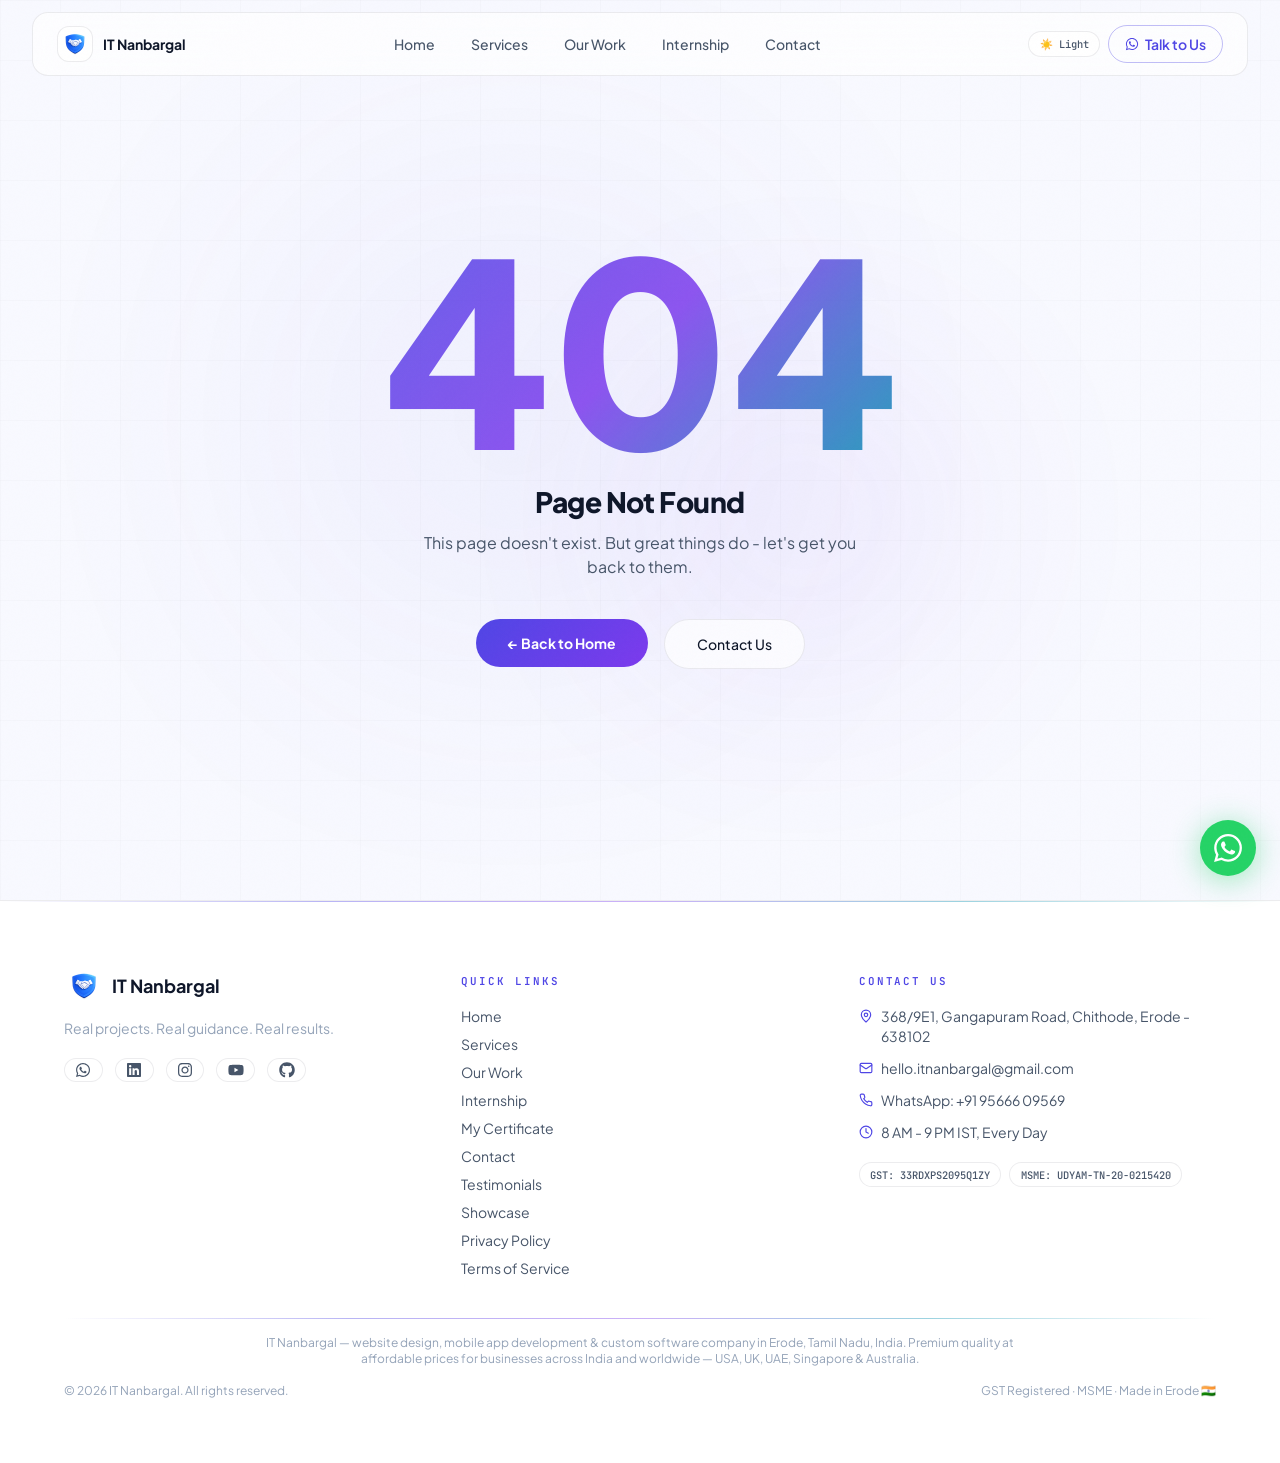
<file: index.html>
<!DOCTYPE html>
<html lang="en" data-theme="dark">
<head>
  <meta charset="UTF-8" />
  <meta name="viewport" content="width=device-width, initial-scale=1.0, viewport-fit=cover" />

  <!-- SEO:START -->
  <title>Web, App &amp; Custom Software Development Company in India | IT Nanbargal</title>
  <meta name="description" content="IT Nanbargal is a GST-registered software company in Erode, Tamil Nadu, India. Premium-quality websites, mobile apps &amp; custom software at affordable prices for clients in India and worldwide." />
  <meta name="keywords" content="web development company india, affordable website design, custom software development company, mobile app development india, hire web developers india, outsource web development, software company erode, web development tamil nadu, low cost website design premium quality, website development for small business" />
  <meta name="robots" content="index, follow, max-image-preview:large, max-snippet:-1, max-video-preview:-1" />
  <link rel="canonical" href="https://itnanbargal.com/" />
  <link rel="alternate" hreflang="en" href="https://itnanbargal.com/" />
  <link rel="alternate" hreflang="x-default" href="https://itnanbargal.com/" />
  <meta property="og:type" content="website" />
  <meta property="og:url" content="https://itnanbargal.com/" />
  <meta property="og:title" content="Web, App &amp; Custom Software Development Company in India | IT Nanbargal" />
  <meta property="og:description" content="IT Nanbargal is a GST-registered software company in Erode, Tamil Nadu, India. Premium-quality websites, mobile apps &amp; custom software at affordable prices for clients in India and worldwide." />
  <meta property="og:image" content="https://itnanbargal.com/og-image.png" />
  <meta property="og:image:width" content="1200" />
  <meta property="og:image:height" content="630" />
  <meta property="og:image:alt" content="IT Nanbargal — Web, App & Custom Software Development" />
  <meta property="og:locale" content="en_US" />
  <meta property="og:locale:alternate" content="en_IN" />
  <meta property="og:site_name" content="IT Nanbargal" />
  <meta name="twitter:card" content="summary_large_image" />
  <meta name="twitter:title" content="Web, App &amp; Custom Software Development Company in India | IT Nanbargal" />
  <meta name="twitter:description" content="IT Nanbargal is a GST-registered software company in Erode, Tamil Nadu, India. Premium-quality websites, mobile apps &amp; custom software at affordable prices for clients in India and worldwide." />
  <meta name="twitter:image" content="https://itnanbargal.com/og-image.png" />
  <script type="application/ld+json" id="global-jsonld">[{"@context":"https://schema.org","@type":"Organization","@id":"https://itnanbargal.com/#organization","name":"IT Nanbargal","legalName":"IT Nanbargal","url":"https://itnanbargal.com","logo":{"@type":"ImageObject","url":"https://itnanbargal.com/logo.png","width":512,"height":512},"image":"https://itnanbargal.com/og-image.png","email":"hello.itnanbargal@gmail.com","telephone":"+919566609569","taxID":"33RDXPS2095Q1ZY","foundingLocation":{"@type":"Place","name":"Erode, Tamil Nadu, India"},"knowsLanguage":["en","ta"],"slogan":"Premium-quality websites, apps and software at affordable prices.","sameAs":["https://wa.me/919566609569","https://www.linkedin.com/in/srivarsans-itnanbargal/","https://www.instagram.com/itnanbargal/","https://www.youtube.com/channel/UCG5L9zhPPd-Rilu8Z3vca5w","https://github.com/contactitnanbargal"],"contactPoint":[{"@type":"ContactPoint","contactType":"customer support","telephone":"+919566609569","email":"hello.itnanbargal@gmail.com","availableLanguage":["English","Tamil"],"areaServed":"Worldwide","hoursAvailable":{"@type":"OpeningHoursSpecification","dayOfWeek":["Monday","Tuesday","Wednesday","Thursday","Friday","Saturday","Sunday"],"opens":"08:00","closes":"21:00"}}]},{"@context":"https://schema.org","@type":["LocalBusiness","ProfessionalService"],"@id":"https://itnanbargal.com/#localbusiness","name":"IT Nanbargal","parentOrganization":{"@id":"https://itnanbargal.com/#organization"},"description":"Software company in Erode, Tamil Nadu, India building premium-quality websites, mobile apps and custom software at affordable prices for clients in India and worldwide, plus project-based IT internships for students.","url":"https://itnanbargal.com","logo":"https://itnanbargal.com/logo.png","image":"https://itnanbargal.com/og-image.png","telephone":"+919566609569","email":"hello.itnanbargal@gmail.com","priceRange":"₹₹","currenciesAccepted":"INR, USD","paymentAccepted":"UPI, Bank Transfer, Cash","address":{"@type":"PostalAddress","streetAddress":"368/9E1, Gangapuram Road, Behind Vinayagar Temple","addressLocality":"Chithode, Erode","addressRegion":"Tamil Nadu","postalCode":"638102","addressCountry":"IN"},"geo":{"@type":"GeoCoordinates","latitude":11.341,"longitude":77.7172},"openingHoursSpecification":{"@type":"OpeningHoursSpecification","dayOfWeek":["Monday","Tuesday","Wednesday","Thursday","Friday","Saturday","Sunday"],"opens":"08:00","closes":"21:00"},"areaServed":[{"@type":"State","name":"Tamil Nadu"},{"@type":"Country","name":"India"},{"@type":"Country","name":"United States"},{"@type":"Country","name":"United Kingdom"},{"@type":"Country","name":"United Arab Emirates"},{"@type":"Country","name":"Singapore"},{"@type":"Country","name":"Australia"}],"hasOfferCatalog":{"@type":"OfferCatalog","name":"IT Services","itemListElement":[{"@type":"Offer","itemOffered":{"@type":"Service","name":"Business Website Development"}},{"@type":"Offer","itemOffered":{"@type":"Service","name":"E-commerce Website Development"}},{"@type":"Offer","itemOffered":{"@type":"Service","name":"Mobile App Development (React Native)"}},{"@type":"Offer","itemOffered":{"@type":"Service","name":"Custom Software Development"}},{"@type":"Offer","itemOffered":{"@type":"Service","name":"UI/UX Design"}},{"@type":"Offer","itemOffered":{"@type":"Service","name":"Developer Project Help & Debugging"}},{"@type":"Offer","itemOffered":{"@type":"Service","name":"Project-Based IT Internships"}}]},"sameAs":["https://wa.me/919566609569","https://www.linkedin.com/in/srivarsans-itnanbargal/","https://www.instagram.com/itnanbargal/","https://www.youtube.com/channel/UCG5L9zhPPd-Rilu8Z3vca5w","https://github.com/contactitnanbargal"]},{"@context":"https://schema.org","@type":"WebSite","@id":"https://itnanbargal.com/#website","url":"https://itnanbargal.com","name":"IT Nanbargal","alternateName":["ITNanbargal","IT Nanbargal Erode"],"publisher":{"@id":"https://itnanbargal.com/#organization"},"inLanguage":"en"},{"@context":"https://schema.org","@type":"FAQPage","mainEntity":[{"@type":"Question","name":"How much does a website cost at IT Nanbargal?","acceptedAnswer":{"@type":"Answer","text":"Business websites start at small-business-friendly prices — far below big-agency rates — with premium quality, responsive design, SEO and WhatsApp integration included. Message us on WhatsApp with your requirements and you get a clear, fixed quote before any work starts. No hidden charges."}},{"@type":"Question","name":"Do you work with international clients (USA, UK, UAE, Singapore, Australia)?","acceptedAnswer":{"@type":"Answer","text":"Yes. We build websites, mobile apps and custom software for clients worldwide. We collaborate over WhatsApp, Google Meet and email, share live staging links during development, and hand over full source code and hosting access on delivery. Indian pricing, global quality."}},{"@type":"Question","name":"What services does IT Nanbargal provide?","acceptedAnswer":{"@type":"Answer","text":"Business website development, e-commerce stores, React Native mobile apps (published to the Play Store), custom software, UI/UX design, backend APIs, hosting and maintenance — plus developer project help and real project-based IT internships for students."}},{"@type":"Question","name":"How long does it take to build a website or mobile app?","acceptedAnswer":{"@type":"Answer","text":"A standard business website is typically delivered in 1–2 weeks. E-commerce sites and mobile apps usually take 3–6 weeks depending on features. You see live progress throughout — real deployment, not mockups."}},{"@type":"Question","name":"Why choose a software company in Erode, Tamil Nadu instead of a big-city agency?","acceptedAnswer":{"@type":"Answer","text":"You get the same technologies (React, React Native, Node.js, Supabase) at a fraction of metro-city cost, with direct human support from 8 AM to 9 PM IST every day. IT Nanbargal is GST and MSME registered — a real, verifiable company, not a freelancer marketplace gamble."}},{"@type":"Question","name":"Do you provide support after the website or app is launched?","acceptedAnswer":{"@type":"Answer","text":"Yes. Every project includes post-launch support and we offer ongoing maintenance plans. You always talk to a real developer on WhatsApp — no bots, no ticket queues."}}]}]</script>
  <!-- SEO:END -->

  <meta name="author" content="IT Nanbargal" />
  <meta name="geo.region" content="IN-TN" />
  <meta name="geo.placename" content="Erode, Tamil Nadu, India" />
  <meta name="geo.position" content="11.3410;77.7172" />
  <meta name="ICBM" content="11.3410, 77.7172" />
  <meta name="format-detection" content="telephone=yes" />

  <link rel="icon" type="image/png" sizes="192x192" href="/favicon-192.png" />
  <link rel="icon" type="image/png" href="/logo.png" />
  <link rel="apple-touch-icon" href="/apple-touch-icon.png" />
  <meta name="theme-color" content="#050508" />
  <meta name="apple-mobile-web-app-capable" content="yes" />
  <meta name="apple-mobile-web-app-status-bar-style" content="black-translucent" />

  <link rel="preconnect" href="https://fonts.googleapis.com" />
  <link rel="preconnect" href="https://fonts.gstatic.com" crossorigin />
  <link rel="dns-prefetch" href="https://www.googletagmanager.com" />
  <link rel="dns-prefetch" href="https://elfsightcdn.com" />
  <link href="https://fonts.googleapis.com/css2?family=Plus+Jakarta+Sans:wght@300;400;500;600;700;800;900&family=Inter:wght@300;400;500;600&family=JetBrains+Mono:wght@400;500;600&display=swap" rel="stylesheet" />

  <!-- Google Analytics -->
  <script async src="https://www.googletagmanager.com/gtag/js?id=G-2M386BEDPE"></script>
  <script>
    window.dataLayer = window.dataLayer || [];
    function gtag(){dataLayer.push(arguments);}
    gtag('js', new Date());
    gtag('config', 'G-2M386BEDPE');
  </script>

  <script>
    // GitHub Pages SPA routing: restore the path stored by 404.html
    (function() {
      try {
        var redirect = sessionStorage.redirect;
        delete sessionStorage.redirect;
        if (redirect && redirect !== location.href) {
          history.replaceState(null, null, redirect);
        }
      } catch(e) {}
    })();
    // Apply saved theme before first render
    try {
      var t = localStorage.getItem('itn-theme') || 'dark';
      document.documentElement.setAttribute('data-theme', t);
    } catch(e) {}
  </script>
  <!-- Google Reviews Widget -->
  <script src="https://elfsightcdn.com/platform.js" async defer></script>
  <script type="module" crossorigin src="/assets/index-7B6m8-IW.js"></script>
  <link rel="modulepreload" crossorigin href="/assets/router-CHHfm-p0.js">
  <link rel="modulepreload" crossorigin href="/assets/motion-CFI7ASVz.js">
  <link rel="modulepreload" crossorigin href="/assets/vendor-C1U7dC3e.js">
  <link rel="stylesheet" crossorigin href="/assets/index-D6Rc3t5l.css">
</head>
<body>
  <div id="root"></div>
</body>
</html>
</file>
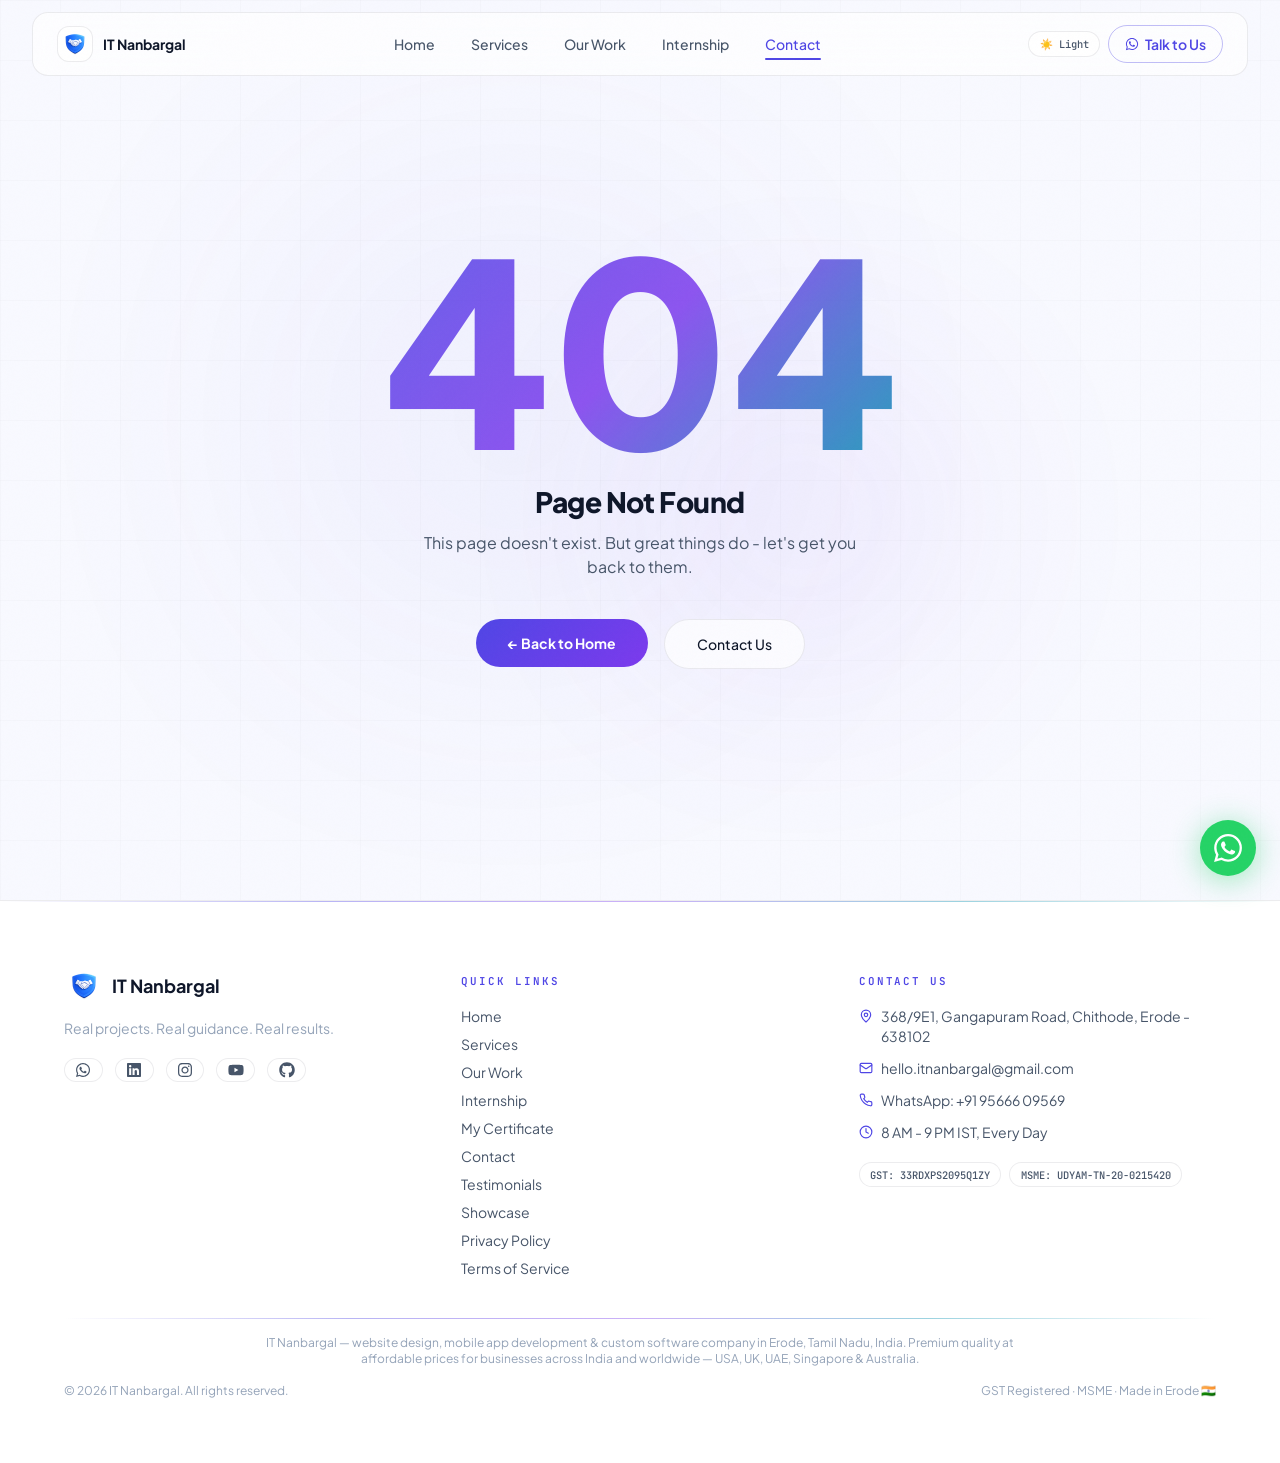
<file: contact/index.html>
<!DOCTYPE html>
<html lang="en" data-theme="dark">
<head>
  <meta charset="UTF-8" />
  <meta name="viewport" content="width=device-width, initial-scale=1.0, viewport-fit=cover" />

  <!-- SEO:START -->
  <title>Contact IT Nanbargal — Free Quote for Your Website, App or Software</title>
  <meta name="description" content="Get a free quote from IT Nanbargal, Erode, Tamil Nadu. Call or WhatsApp +91 95666 09569 (8 AM–9 PM IST daily) for websites, mobile apps, custom software and internships." />
  <meta name="keywords" content="contact it nanbargal, web development quote, free website quote india, hire developers erode, software company contact tamil nadu" />
  <meta name="robots" content="index, follow, max-image-preview:large, max-snippet:-1, max-video-preview:-1" />
  <link rel="canonical" href="https://itnanbargal.com/contact" />
  <link rel="alternate" hreflang="en" href="https://itnanbargal.com/contact" />
  <link rel="alternate" hreflang="x-default" href="https://itnanbargal.com/contact" />
  <meta property="og:type" content="website" />
  <meta property="og:url" content="https://itnanbargal.com/contact" />
  <meta property="og:title" content="Contact IT Nanbargal — Free Quote for Your Website, App or Software" />
  <meta property="og:description" content="Get a free quote from IT Nanbargal, Erode, Tamil Nadu. Call or WhatsApp +91 95666 09569 (8 AM–9 PM IST daily) for websites, mobile apps, custom software and internships." />
  <meta property="og:image" content="https://itnanbargal.com/og-image.png" />
  <meta property="og:image:width" content="1200" />
  <meta property="og:image:height" content="630" />
  <meta property="og:image:alt" content="IT Nanbargal — Web, App & Custom Software Development" />
  <meta property="og:locale" content="en_US" />
  <meta property="og:locale:alternate" content="en_IN" />
  <meta property="og:site_name" content="IT Nanbargal" />
  <meta name="twitter:card" content="summary_large_image" />
  <meta name="twitter:title" content="Contact IT Nanbargal — Free Quote for Your Website, App or Software" />
  <meta name="twitter:description" content="Get a free quote from IT Nanbargal, Erode, Tamil Nadu. Call or WhatsApp +91 95666 09569 (8 AM–9 PM IST daily) for websites, mobile apps, custom software and internships." />
  <meta name="twitter:image" content="https://itnanbargal.com/og-image.png" />
  <script type="application/ld+json" id="global-jsonld">[{"@context":"https://schema.org","@type":"Organization","@id":"https://itnanbargal.com/#organization","name":"IT Nanbargal","legalName":"IT Nanbargal","url":"https://itnanbargal.com","logo":{"@type":"ImageObject","url":"https://itnanbargal.com/logo.png","width":512,"height":512},"image":"https://itnanbargal.com/og-image.png","email":"hello.itnanbargal@gmail.com","telephone":"+919566609569","taxID":"33RDXPS2095Q1ZY","foundingLocation":{"@type":"Place","name":"Erode, Tamil Nadu, India"},"knowsLanguage":["en","ta"],"slogan":"Premium-quality websites, apps and software at affordable prices.","sameAs":["https://wa.me/919566609569","https://www.linkedin.com/in/srivarsans-itnanbargal/","https://www.instagram.com/itnanbargal/","https://www.youtube.com/channel/UCG5L9zhPPd-Rilu8Z3vca5w","https://github.com/contactitnanbargal"],"contactPoint":[{"@type":"ContactPoint","contactType":"customer support","telephone":"+919566609569","email":"hello.itnanbargal@gmail.com","availableLanguage":["English","Tamil"],"areaServed":"Worldwide","hoursAvailable":{"@type":"OpeningHoursSpecification","dayOfWeek":["Monday","Tuesday","Wednesday","Thursday","Friday","Saturday","Sunday"],"opens":"08:00","closes":"21:00"}}]},{"@context":"https://schema.org","@type":["LocalBusiness","ProfessionalService"],"@id":"https://itnanbargal.com/#localbusiness","name":"IT Nanbargal","parentOrganization":{"@id":"https://itnanbargal.com/#organization"},"description":"Software company in Erode, Tamil Nadu, India building premium-quality websites, mobile apps and custom software at affordable prices for clients in India and worldwide, plus project-based IT internships for students.","url":"https://itnanbargal.com","logo":"https://itnanbargal.com/logo.png","image":"https://itnanbargal.com/og-image.png","telephone":"+919566609569","email":"hello.itnanbargal@gmail.com","priceRange":"₹₹","currenciesAccepted":"INR, USD","paymentAccepted":"UPI, Bank Transfer, Cash","address":{"@type":"PostalAddress","streetAddress":"368/9E1, Gangapuram Road, Behind Vinayagar Temple","addressLocality":"Chithode, Erode","addressRegion":"Tamil Nadu","postalCode":"638102","addressCountry":"IN"},"geo":{"@type":"GeoCoordinates","latitude":11.341,"longitude":77.7172},"openingHoursSpecification":{"@type":"OpeningHoursSpecification","dayOfWeek":["Monday","Tuesday","Wednesday","Thursday","Friday","Saturday","Sunday"],"opens":"08:00","closes":"21:00"},"areaServed":[{"@type":"State","name":"Tamil Nadu"},{"@type":"Country","name":"India"},{"@type":"Country","name":"United States"},{"@type":"Country","name":"United Kingdom"},{"@type":"Country","name":"United Arab Emirates"},{"@type":"Country","name":"Singapore"},{"@type":"Country","name":"Australia"}],"hasOfferCatalog":{"@type":"OfferCatalog","name":"IT Services","itemListElement":[{"@type":"Offer","itemOffered":{"@type":"Service","name":"Business Website Development"}},{"@type":"Offer","itemOffered":{"@type":"Service","name":"E-commerce Website Development"}},{"@type":"Offer","itemOffered":{"@type":"Service","name":"Mobile App Development (React Native)"}},{"@type":"Offer","itemOffered":{"@type":"Service","name":"Custom Software Development"}},{"@type":"Offer","itemOffered":{"@type":"Service","name":"UI/UX Design"}},{"@type":"Offer","itemOffered":{"@type":"Service","name":"Developer Project Help & Debugging"}},{"@type":"Offer","itemOffered":{"@type":"Service","name":"Project-Based IT Internships"}}]},"sameAs":["https://wa.me/919566609569","https://www.linkedin.com/in/srivarsans-itnanbargal/","https://www.instagram.com/itnanbargal/","https://www.youtube.com/channel/UCG5L9zhPPd-Rilu8Z3vca5w","https://github.com/contactitnanbargal"]},{"@context":"https://schema.org","@type":"WebSite","@id":"https://itnanbargal.com/#website","url":"https://itnanbargal.com","name":"IT Nanbargal","alternateName":["ITNanbargal","IT Nanbargal Erode"],"publisher":{"@id":"https://itnanbargal.com/#organization"},"inLanguage":"en"},{"@context":"https://schema.org","@type":"BreadcrumbList","itemListElement":[{"@type":"ListItem","position":1,"name":"Home","item":"https://itnanbargal.com/"},{"@type":"ListItem","position":2,"name":"Contact","item":"https://itnanbargal.com/contact"}]},{"@context":"https://schema.org","@type":"ContactPage","url":"https://itnanbargal.com/contact","name":"Contact IT Nanbargal","about":{"@id":"https://itnanbargal.com/#organization"}}]</script>
  <!-- SEO:END -->

  <meta name="author" content="IT Nanbargal" />
  <meta name="geo.region" content="IN-TN" />
  <meta name="geo.placename" content="Erode, Tamil Nadu, India" />
  <meta name="geo.position" content="11.3410;77.7172" />
  <meta name="ICBM" content="11.3410, 77.7172" />
  <meta name="format-detection" content="telephone=yes" />

  <link rel="icon" type="image/png" sizes="192x192" href="/favicon-192.png" />
  <link rel="icon" type="image/png" href="/logo.png" />
  <link rel="apple-touch-icon" href="/apple-touch-icon.png" />
  <meta name="theme-color" content="#050508" />
  <meta name="apple-mobile-web-app-capable" content="yes" />
  <meta name="apple-mobile-web-app-status-bar-style" content="black-translucent" />

  <link rel="preconnect" href="https://fonts.googleapis.com" />
  <link rel="preconnect" href="https://fonts.gstatic.com" crossorigin />
  <link rel="dns-prefetch" href="https://www.googletagmanager.com" />
  <link rel="dns-prefetch" href="https://elfsightcdn.com" />
  <link href="https://fonts.googleapis.com/css2?family=Plus+Jakarta+Sans:wght@300;400;500;600;700;800;900&family=Inter:wght@300;400;500;600&family=JetBrains+Mono:wght@400;500;600&display=swap" rel="stylesheet" />

  <!-- Google Analytics -->
  <script async src="https://www.googletagmanager.com/gtag/js?id=G-2M386BEDPE"></script>
  <script>
    window.dataLayer = window.dataLayer || [];
    function gtag(){dataLayer.push(arguments);}
    gtag('js', new Date());
    gtag('config', 'G-2M386BEDPE');
  </script>

  <script>
    // GitHub Pages SPA routing: restore the path stored by 404.html
    (function() {
      try {
        var redirect = sessionStorage.redirect;
        delete sessionStorage.redirect;
        if (redirect && redirect !== location.href) {
          history.replaceState(null, null, redirect);
        }
      } catch(e) {}
    })();
    // Apply saved theme before first render
    try {
      var t = localStorage.getItem('itn-theme') || 'dark';
      document.documentElement.setAttribute('data-theme', t);
    } catch(e) {}
  </script>
  <!-- Google Reviews Widget -->
  <script src="https://elfsightcdn.com/platform.js" async defer></script>
  <script type="module" crossorigin src="/assets/index-7B6m8-IW.js"></script>
  <link rel="modulepreload" crossorigin href="/assets/router-CHHfm-p0.js">
  <link rel="modulepreload" crossorigin href="/assets/motion-CFI7ASVz.js">
  <link rel="modulepreload" crossorigin href="/assets/vendor-C1U7dC3e.js">
  <link rel="stylesheet" crossorigin href="/assets/index-D6Rc3t5l.css">
</head>
<body>
  <div id="root"></div>
</body>
</html>
</file>
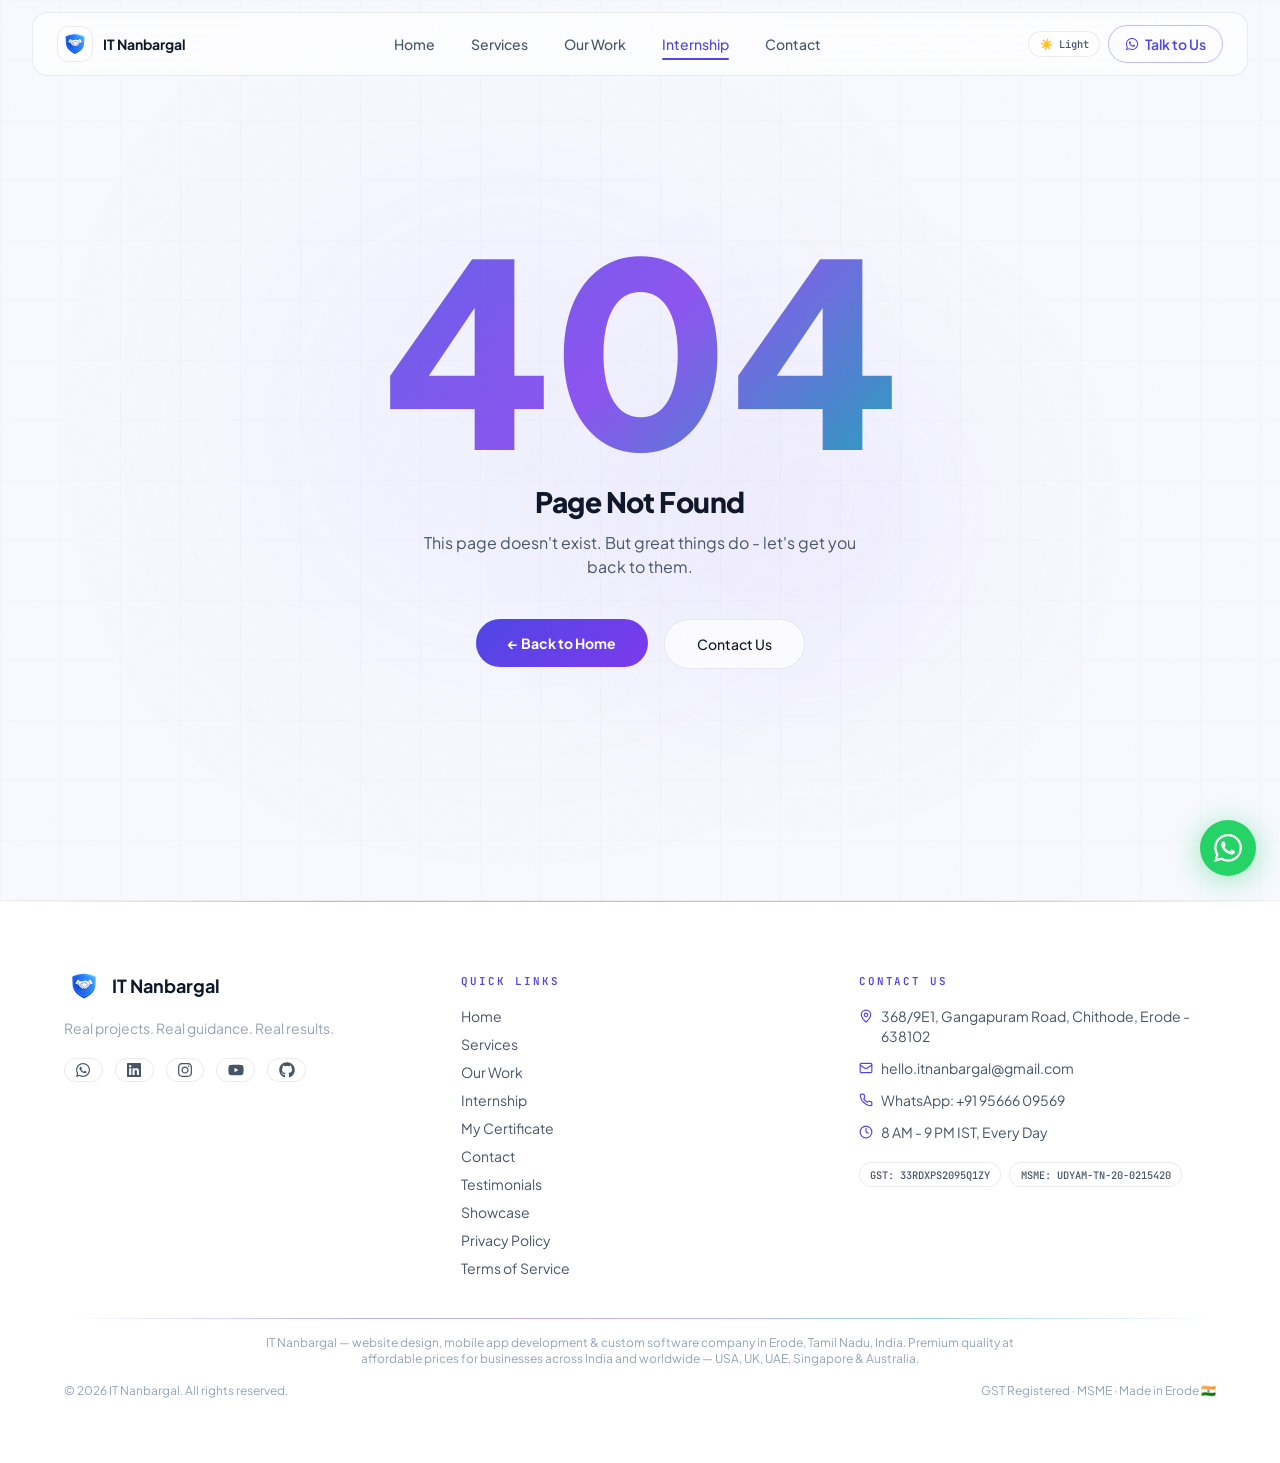
<file: internship/index.html>
<!DOCTYPE html>
<html lang="en" data-theme="dark">
<head>
  <meta charset="UTF-8" />
  <meta name="viewport" content="width=device-width, initial-scale=1.0, viewport-fit=cover" />

  <!-- SEO:START -->
  <title>IT Internship in Erode, Tamil Nadu — Real Project-Based Training | IT Nanbargal</title>
  <meta name="description" content="Project-based IT internships in Erode for engineering students — web development, mobile apps, AI/ML. Build and deploy real projects and earn an online-verifiable certificate." />
  <meta name="keywords" content="it internship erode, internship tamil nadu, web development internship, internship for engineering students, internship with certificate, paid internship erode, coding internship coimbatore salem namakkal tiruppur, project based internship india" />
  <meta name="robots" content="index, follow, max-image-preview:large, max-snippet:-1, max-video-preview:-1" />
  <link rel="canonical" href="https://itnanbargal.com/internship" />
  <link rel="alternate" hreflang="en" href="https://itnanbargal.com/internship" />
  <link rel="alternate" hreflang="x-default" href="https://itnanbargal.com/internship" />
  <meta property="og:type" content="website" />
  <meta property="og:url" content="https://itnanbargal.com/internship" />
  <meta property="og:title" content="IT Internship in Erode, Tamil Nadu — Real Project-Based Training | IT Nanbargal" />
  <meta property="og:description" content="Project-based IT internships in Erode for engineering students — web development, mobile apps, AI/ML. Build and deploy real projects and earn an online-verifiable certificate." />
  <meta property="og:image" content="https://itnanbargal.com/og-image.png" />
  <meta property="og:image:width" content="1200" />
  <meta property="og:image:height" content="630" />
  <meta property="og:image:alt" content="IT Nanbargal — Web, App & Custom Software Development" />
  <meta property="og:locale" content="en_US" />
  <meta property="og:locale:alternate" content="en_IN" />
  <meta property="og:site_name" content="IT Nanbargal" />
  <meta name="twitter:card" content="summary_large_image" />
  <meta name="twitter:title" content="IT Internship in Erode, Tamil Nadu — Real Project-Based Training | IT Nanbargal" />
  <meta name="twitter:description" content="Project-based IT internships in Erode for engineering students — web development, mobile apps, AI/ML. Build and deploy real projects and earn an online-verifiable certificate." />
  <meta name="twitter:image" content="https://itnanbargal.com/og-image.png" />
  <script type="application/ld+json" id="global-jsonld">[{"@context":"https://schema.org","@type":"Organization","@id":"https://itnanbargal.com/#organization","name":"IT Nanbargal","legalName":"IT Nanbargal","url":"https://itnanbargal.com","logo":{"@type":"ImageObject","url":"https://itnanbargal.com/logo.png","width":512,"height":512},"image":"https://itnanbargal.com/og-image.png","email":"hello.itnanbargal@gmail.com","telephone":"+919566609569","taxID":"33RDXPS2095Q1ZY","foundingLocation":{"@type":"Place","name":"Erode, Tamil Nadu, India"},"knowsLanguage":["en","ta"],"slogan":"Premium-quality websites, apps and software at affordable prices.","sameAs":["https://wa.me/919566609569","https://www.linkedin.com/in/srivarsans-itnanbargal/","https://www.instagram.com/itnanbargal/","https://www.youtube.com/channel/UCG5L9zhPPd-Rilu8Z3vca5w","https://github.com/contactitnanbargal"],"contactPoint":[{"@type":"ContactPoint","contactType":"customer support","telephone":"+919566609569","email":"hello.itnanbargal@gmail.com","availableLanguage":["English","Tamil"],"areaServed":"Worldwide","hoursAvailable":{"@type":"OpeningHoursSpecification","dayOfWeek":["Monday","Tuesday","Wednesday","Thursday","Friday","Saturday","Sunday"],"opens":"08:00","closes":"21:00"}}]},{"@context":"https://schema.org","@type":["LocalBusiness","ProfessionalService"],"@id":"https://itnanbargal.com/#localbusiness","name":"IT Nanbargal","parentOrganization":{"@id":"https://itnanbargal.com/#organization"},"description":"Software company in Erode, Tamil Nadu, India building premium-quality websites, mobile apps and custom software at affordable prices for clients in India and worldwide, plus project-based IT internships for students.","url":"https://itnanbargal.com","logo":"https://itnanbargal.com/logo.png","image":"https://itnanbargal.com/og-image.png","telephone":"+919566609569","email":"hello.itnanbargal@gmail.com","priceRange":"₹₹","currenciesAccepted":"INR, USD","paymentAccepted":"UPI, Bank Transfer, Cash","address":{"@type":"PostalAddress","streetAddress":"368/9E1, Gangapuram Road, Behind Vinayagar Temple","addressLocality":"Chithode, Erode","addressRegion":"Tamil Nadu","postalCode":"638102","addressCountry":"IN"},"geo":{"@type":"GeoCoordinates","latitude":11.341,"longitude":77.7172},"openingHoursSpecification":{"@type":"OpeningHoursSpecification","dayOfWeek":["Monday","Tuesday","Wednesday","Thursday","Friday","Saturday","Sunday"],"opens":"08:00","closes":"21:00"},"areaServed":[{"@type":"State","name":"Tamil Nadu"},{"@type":"Country","name":"India"},{"@type":"Country","name":"United States"},{"@type":"Country","name":"United Kingdom"},{"@type":"Country","name":"United Arab Emirates"},{"@type":"Country","name":"Singapore"},{"@type":"Country","name":"Australia"}],"hasOfferCatalog":{"@type":"OfferCatalog","name":"IT Services","itemListElement":[{"@type":"Offer","itemOffered":{"@type":"Service","name":"Business Website Development"}},{"@type":"Offer","itemOffered":{"@type":"Service","name":"E-commerce Website Development"}},{"@type":"Offer","itemOffered":{"@type":"Service","name":"Mobile App Development (React Native)"}},{"@type":"Offer","itemOffered":{"@type":"Service","name":"Custom Software Development"}},{"@type":"Offer","itemOffered":{"@type":"Service","name":"UI/UX Design"}},{"@type":"Offer","itemOffered":{"@type":"Service","name":"Developer Project Help & Debugging"}},{"@type":"Offer","itemOffered":{"@type":"Service","name":"Project-Based IT Internships"}}]},"sameAs":["https://wa.me/919566609569","https://www.linkedin.com/in/srivarsans-itnanbargal/","https://www.instagram.com/itnanbargal/","https://www.youtube.com/channel/UCG5L9zhPPd-Rilu8Z3vca5w","https://github.com/contactitnanbargal"]},{"@context":"https://schema.org","@type":"WebSite","@id":"https://itnanbargal.com/#website","url":"https://itnanbargal.com","name":"IT Nanbargal","alternateName":["ITNanbargal","IT Nanbargal Erode"],"publisher":{"@id":"https://itnanbargal.com/#organization"},"inLanguage":"en"},{"@context":"https://schema.org","@type":"BreadcrumbList","itemListElement":[{"@type":"ListItem","position":1,"name":"Home","item":"https://itnanbargal.com/"},{"@type":"ListItem","position":2,"name":"Internship","item":"https://itnanbargal.com/internship"}]},{"@context":"https://schema.org","@type":"Service","name":"Project-Based IT Internship Program","description":"Hands-on internship where engineering students build and deploy real web, mobile and AI/ML projects with mentor guidance and an online-verifiable completion certificate.","url":"https://itnanbargal.com/internship","provider":{"@id":"https://itnanbargal.com/#organization"},"areaServed":["IN","US","GB","AE","SG","AU","CA","DE","MY","Worldwide"],"availableChannel":{"@type":"ServiceChannel","serviceUrl":"https://itnanbargal.com/contact","availableLanguage":["en","ta"]}}]</script>
  <!-- SEO:END -->

  <meta name="author" content="IT Nanbargal" />
  <meta name="geo.region" content="IN-TN" />
  <meta name="geo.placename" content="Erode, Tamil Nadu, India" />
  <meta name="geo.position" content="11.3410;77.7172" />
  <meta name="ICBM" content="11.3410, 77.7172" />
  <meta name="format-detection" content="telephone=yes" />

  <link rel="icon" type="image/png" sizes="192x192" href="/favicon-192.png" />
  <link rel="icon" type="image/png" href="/logo.png" />
  <link rel="apple-touch-icon" href="/apple-touch-icon.png" />
  <meta name="theme-color" content="#050508" />
  <meta name="apple-mobile-web-app-capable" content="yes" />
  <meta name="apple-mobile-web-app-status-bar-style" content="black-translucent" />

  <link rel="preconnect" href="https://fonts.googleapis.com" />
  <link rel="preconnect" href="https://fonts.gstatic.com" crossorigin />
  <link rel="dns-prefetch" href="https://www.googletagmanager.com" />
  <link rel="dns-prefetch" href="https://elfsightcdn.com" />
  <link href="https://fonts.googleapis.com/css2?family=Plus+Jakarta+Sans:wght@300;400;500;600;700;800;900&family=Inter:wght@300;400;500;600&family=JetBrains+Mono:wght@400;500;600&display=swap" rel="stylesheet" />

  <!-- Google Analytics -->
  <script async src="https://www.googletagmanager.com/gtag/js?id=G-2M386BEDPE"></script>
  <script>
    window.dataLayer = window.dataLayer || [];
    function gtag(){dataLayer.push(arguments);}
    gtag('js', new Date());
    gtag('config', 'G-2M386BEDPE');
  </script>

  <script>
    // GitHub Pages SPA routing: restore the path stored by 404.html
    (function() {
      try {
        var redirect = sessionStorage.redirect;
        delete sessionStorage.redirect;
        if (redirect && redirect !== location.href) {
          history.replaceState(null, null, redirect);
        }
      } catch(e) {}
    })();
    // Apply saved theme before first render
    try {
      var t = localStorage.getItem('itn-theme') || 'dark';
      document.documentElement.setAttribute('data-theme', t);
    } catch(e) {}
  </script>
  <!-- Google Reviews Widget -->
  <script src="https://elfsightcdn.com/platform.js" async defer></script>
  <script type="module" crossorigin src="/assets/index-7B6m8-IW.js"></script>
  <link rel="modulepreload" crossorigin href="/assets/router-CHHfm-p0.js">
  <link rel="modulepreload" crossorigin href="/assets/motion-CFI7ASVz.js">
  <link rel="modulepreload" crossorigin href="/assets/vendor-C1U7dC3e.js">
  <link rel="stylesheet" crossorigin href="/assets/index-D6Rc3t5l.css">
</head>
<body>
  <div id="root"></div>
</body>
</html>
</file>
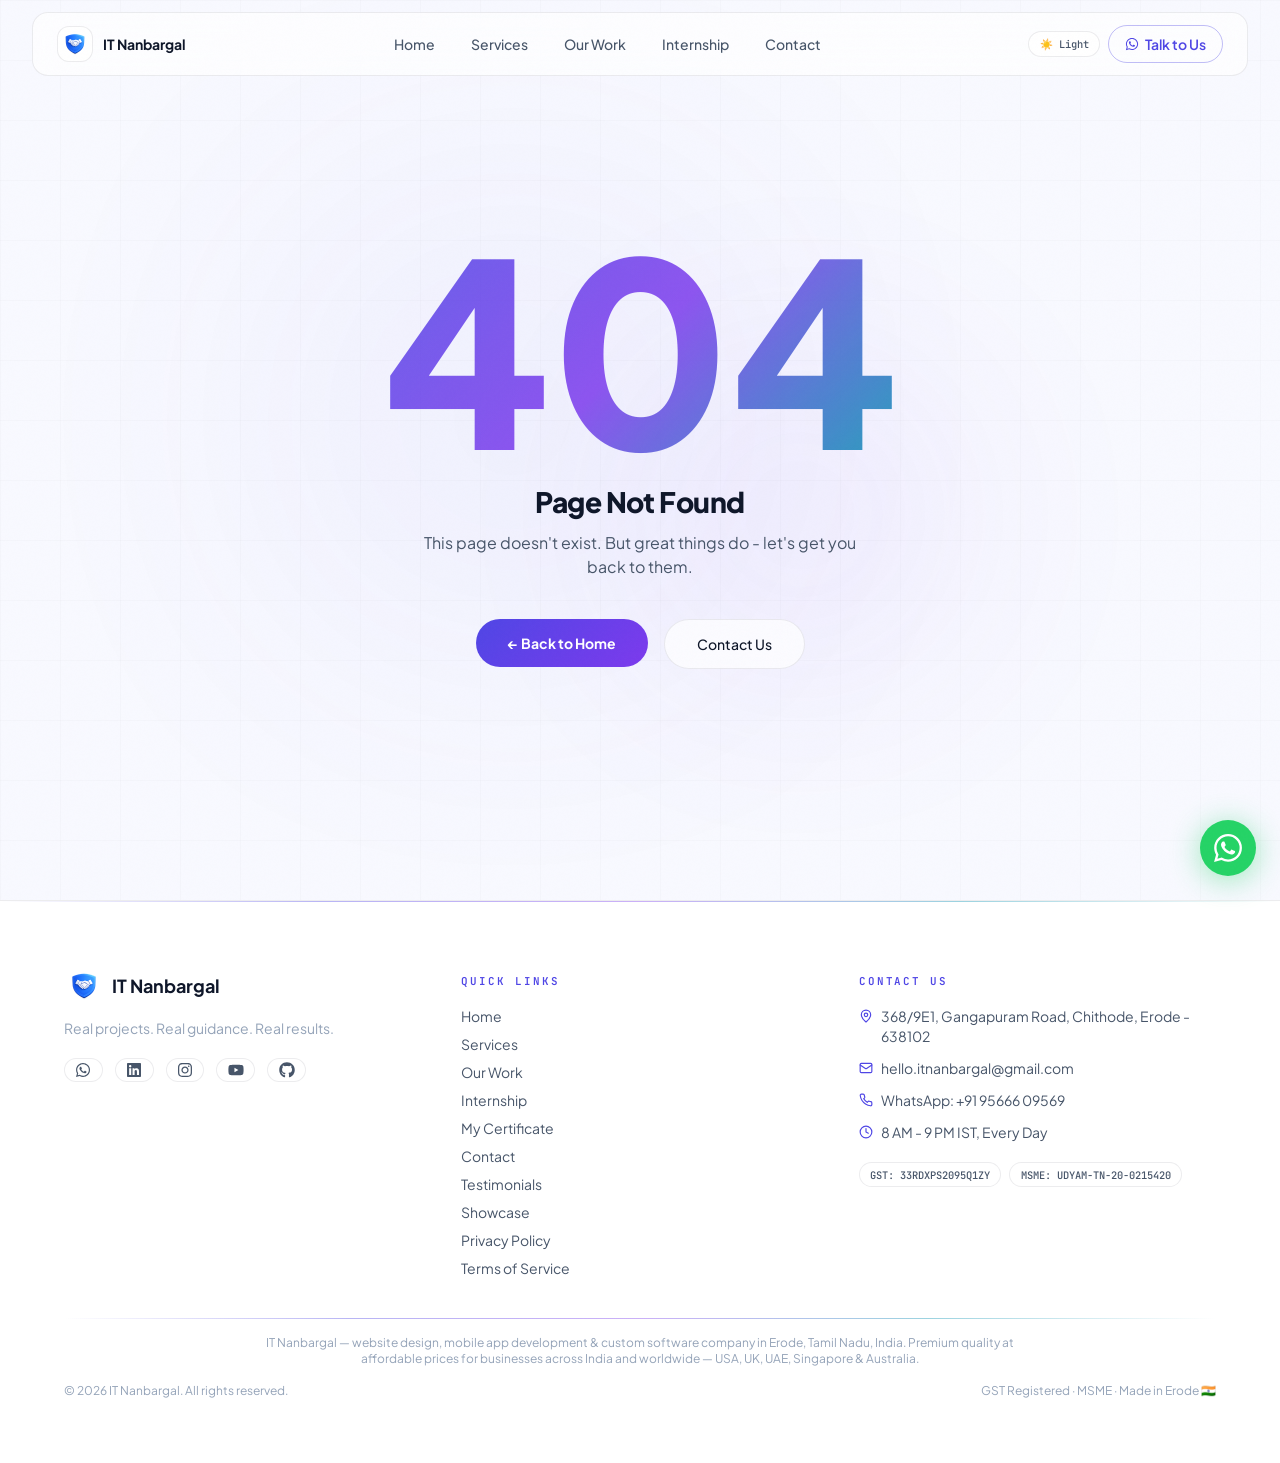
<file: my-certificate/index.html>
<!DOCTYPE html>
<html lang="en" data-theme="dark">
<head>
  <meta charset="UTF-8" />
  <meta name="viewport" content="width=device-width, initial-scale=1.0, viewport-fit=cover" />

  <!-- SEO:START -->
  <title>View &amp; Download Your Internship Certificate | IT Nanbargal</title>
  <meta name="description" content="IT Nanbargal interns: log in with your phone number to view, verify and download your official internship completion certificate." />
  <meta name="keywords" content="it nanbargal certificate, internship certificate download, verify internship certificate" />
  <meta name="robots" content="index, follow, max-image-preview:large, max-snippet:-1, max-video-preview:-1" />
  <link rel="canonical" href="https://itnanbargal.com/my-certificate" />
  <link rel="alternate" hreflang="en" href="https://itnanbargal.com/my-certificate" />
  <link rel="alternate" hreflang="x-default" href="https://itnanbargal.com/my-certificate" />
  <meta property="og:type" content="website" />
  <meta property="og:url" content="https://itnanbargal.com/my-certificate" />
  <meta property="og:title" content="View &amp; Download Your Internship Certificate | IT Nanbargal" />
  <meta property="og:description" content="IT Nanbargal interns: log in with your phone number to view, verify and download your official internship completion certificate." />
  <meta property="og:image" content="https://itnanbargal.com/og-image.png" />
  <meta property="og:image:width" content="1200" />
  <meta property="og:image:height" content="630" />
  <meta property="og:image:alt" content="IT Nanbargal — Web, App & Custom Software Development" />
  <meta property="og:locale" content="en_US" />
  <meta property="og:locale:alternate" content="en_IN" />
  <meta property="og:site_name" content="IT Nanbargal" />
  <meta name="twitter:card" content="summary_large_image" />
  <meta name="twitter:title" content="View &amp; Download Your Internship Certificate | IT Nanbargal" />
  <meta name="twitter:description" content="IT Nanbargal interns: log in with your phone number to view, verify and download your official internship completion certificate." />
  <meta name="twitter:image" content="https://itnanbargal.com/og-image.png" />
  <script type="application/ld+json" id="global-jsonld">[{"@context":"https://schema.org","@type":"Organization","@id":"https://itnanbargal.com/#organization","name":"IT Nanbargal","legalName":"IT Nanbargal","url":"https://itnanbargal.com","logo":{"@type":"ImageObject","url":"https://itnanbargal.com/logo.png","width":512,"height":512},"image":"https://itnanbargal.com/og-image.png","email":"hello.itnanbargal@gmail.com","telephone":"+919566609569","taxID":"33RDXPS2095Q1ZY","foundingLocation":{"@type":"Place","name":"Erode, Tamil Nadu, India"},"knowsLanguage":["en","ta"],"slogan":"Premium-quality websites, apps and software at affordable prices.","sameAs":["https://wa.me/919566609569","https://www.linkedin.com/in/srivarsans-itnanbargal/","https://www.instagram.com/itnanbargal/","https://www.youtube.com/channel/UCG5L9zhPPd-Rilu8Z3vca5w","https://github.com/contactitnanbargal"],"contactPoint":[{"@type":"ContactPoint","contactType":"customer support","telephone":"+919566609569","email":"hello.itnanbargal@gmail.com","availableLanguage":["English","Tamil"],"areaServed":"Worldwide","hoursAvailable":{"@type":"OpeningHoursSpecification","dayOfWeek":["Monday","Tuesday","Wednesday","Thursday","Friday","Saturday","Sunday"],"opens":"08:00","closes":"21:00"}}]},{"@context":"https://schema.org","@type":["LocalBusiness","ProfessionalService"],"@id":"https://itnanbargal.com/#localbusiness","name":"IT Nanbargal","parentOrganization":{"@id":"https://itnanbargal.com/#organization"},"description":"Software company in Erode, Tamil Nadu, India building premium-quality websites, mobile apps and custom software at affordable prices for clients in India and worldwide, plus project-based IT internships for students.","url":"https://itnanbargal.com","logo":"https://itnanbargal.com/logo.png","image":"https://itnanbargal.com/og-image.png","telephone":"+919566609569","email":"hello.itnanbargal@gmail.com","priceRange":"₹₹","currenciesAccepted":"INR, USD","paymentAccepted":"UPI, Bank Transfer, Cash","address":{"@type":"PostalAddress","streetAddress":"368/9E1, Gangapuram Road, Behind Vinayagar Temple","addressLocality":"Chithode, Erode","addressRegion":"Tamil Nadu","postalCode":"638102","addressCountry":"IN"},"geo":{"@type":"GeoCoordinates","latitude":11.341,"longitude":77.7172},"openingHoursSpecification":{"@type":"OpeningHoursSpecification","dayOfWeek":["Monday","Tuesday","Wednesday","Thursday","Friday","Saturday","Sunday"],"opens":"08:00","closes":"21:00"},"areaServed":[{"@type":"State","name":"Tamil Nadu"},{"@type":"Country","name":"India"},{"@type":"Country","name":"United States"},{"@type":"Country","name":"United Kingdom"},{"@type":"Country","name":"United Arab Emirates"},{"@type":"Country","name":"Singapore"},{"@type":"Country","name":"Australia"}],"hasOfferCatalog":{"@type":"OfferCatalog","name":"IT Services","itemListElement":[{"@type":"Offer","itemOffered":{"@type":"Service","name":"Business Website Development"}},{"@type":"Offer","itemOffered":{"@type":"Service","name":"E-commerce Website Development"}},{"@type":"Offer","itemOffered":{"@type":"Service","name":"Mobile App Development (React Native)"}},{"@type":"Offer","itemOffered":{"@type":"Service","name":"Custom Software Development"}},{"@type":"Offer","itemOffered":{"@type":"Service","name":"UI/UX Design"}},{"@type":"Offer","itemOffered":{"@type":"Service","name":"Developer Project Help & Debugging"}},{"@type":"Offer","itemOffered":{"@type":"Service","name":"Project-Based IT Internships"}}]},"sameAs":["https://wa.me/919566609569","https://www.linkedin.com/in/srivarsans-itnanbargal/","https://www.instagram.com/itnanbargal/","https://www.youtube.com/channel/UCG5L9zhPPd-Rilu8Z3vca5w","https://github.com/contactitnanbargal"]},{"@context":"https://schema.org","@type":"WebSite","@id":"https://itnanbargal.com/#website","url":"https://itnanbargal.com","name":"IT Nanbargal","alternateName":["ITNanbargal","IT Nanbargal Erode"],"publisher":{"@id":"https://itnanbargal.com/#organization"},"inLanguage":"en"},{"@context":"https://schema.org","@type":"BreadcrumbList","itemListElement":[{"@type":"ListItem","position":1,"name":"Home","item":"https://itnanbargal.com/"},{"@type":"ListItem","position":2,"name":"My Certificate","item":"https://itnanbargal.com/my-certificate"}]}]</script>
  <!-- SEO:END -->

  <meta name="author" content="IT Nanbargal" />
  <meta name="geo.region" content="IN-TN" />
  <meta name="geo.placename" content="Erode, Tamil Nadu, India" />
  <meta name="geo.position" content="11.3410;77.7172" />
  <meta name="ICBM" content="11.3410, 77.7172" />
  <meta name="format-detection" content="telephone=yes" />

  <link rel="icon" type="image/png" sizes="192x192" href="/favicon-192.png" />
  <link rel="icon" type="image/png" href="/logo.png" />
  <link rel="apple-touch-icon" href="/apple-touch-icon.png" />
  <meta name="theme-color" content="#050508" />
  <meta name="apple-mobile-web-app-capable" content="yes" />
  <meta name="apple-mobile-web-app-status-bar-style" content="black-translucent" />

  <link rel="preconnect" href="https://fonts.googleapis.com" />
  <link rel="preconnect" href="https://fonts.gstatic.com" crossorigin />
  <link rel="dns-prefetch" href="https://www.googletagmanager.com" />
  <link rel="dns-prefetch" href="https://elfsightcdn.com" />
  <link href="https://fonts.googleapis.com/css2?family=Plus+Jakarta+Sans:wght@300;400;500;600;700;800;900&family=Inter:wght@300;400;500;600&family=JetBrains+Mono:wght@400;500;600&display=swap" rel="stylesheet" />

  <!-- Google Analytics -->
  <script async src="https://www.googletagmanager.com/gtag/js?id=G-2M386BEDPE"></script>
  <script>
    window.dataLayer = window.dataLayer || [];
    function gtag(){dataLayer.push(arguments);}
    gtag('js', new Date());
    gtag('config', 'G-2M386BEDPE');
  </script>

  <script>
    // GitHub Pages SPA routing: restore the path stored by 404.html
    (function() {
      try {
        var redirect = sessionStorage.redirect;
        delete sessionStorage.redirect;
        if (redirect && redirect !== location.href) {
          history.replaceState(null, null, redirect);
        }
      } catch(e) {}
    })();
    // Apply saved theme before first render
    try {
      var t = localStorage.getItem('itn-theme') || 'dark';
      document.documentElement.setAttribute('data-theme', t);
    } catch(e) {}
  </script>
  <!-- Google Reviews Widget -->
  <script src="https://elfsightcdn.com/platform.js" async defer></script>
  <script type="module" crossorigin src="/assets/index-7B6m8-IW.js"></script>
  <link rel="modulepreload" crossorigin href="/assets/router-CHHfm-p0.js">
  <link rel="modulepreload" crossorigin href="/assets/motion-CFI7ASVz.js">
  <link rel="modulepreload" crossorigin href="/assets/vendor-C1U7dC3e.js">
  <link rel="stylesheet" crossorigin href="/assets/index-D6Rc3t5l.css">
</head>
<body>
  <div id="root"></div>
</body>
</html>
</file>
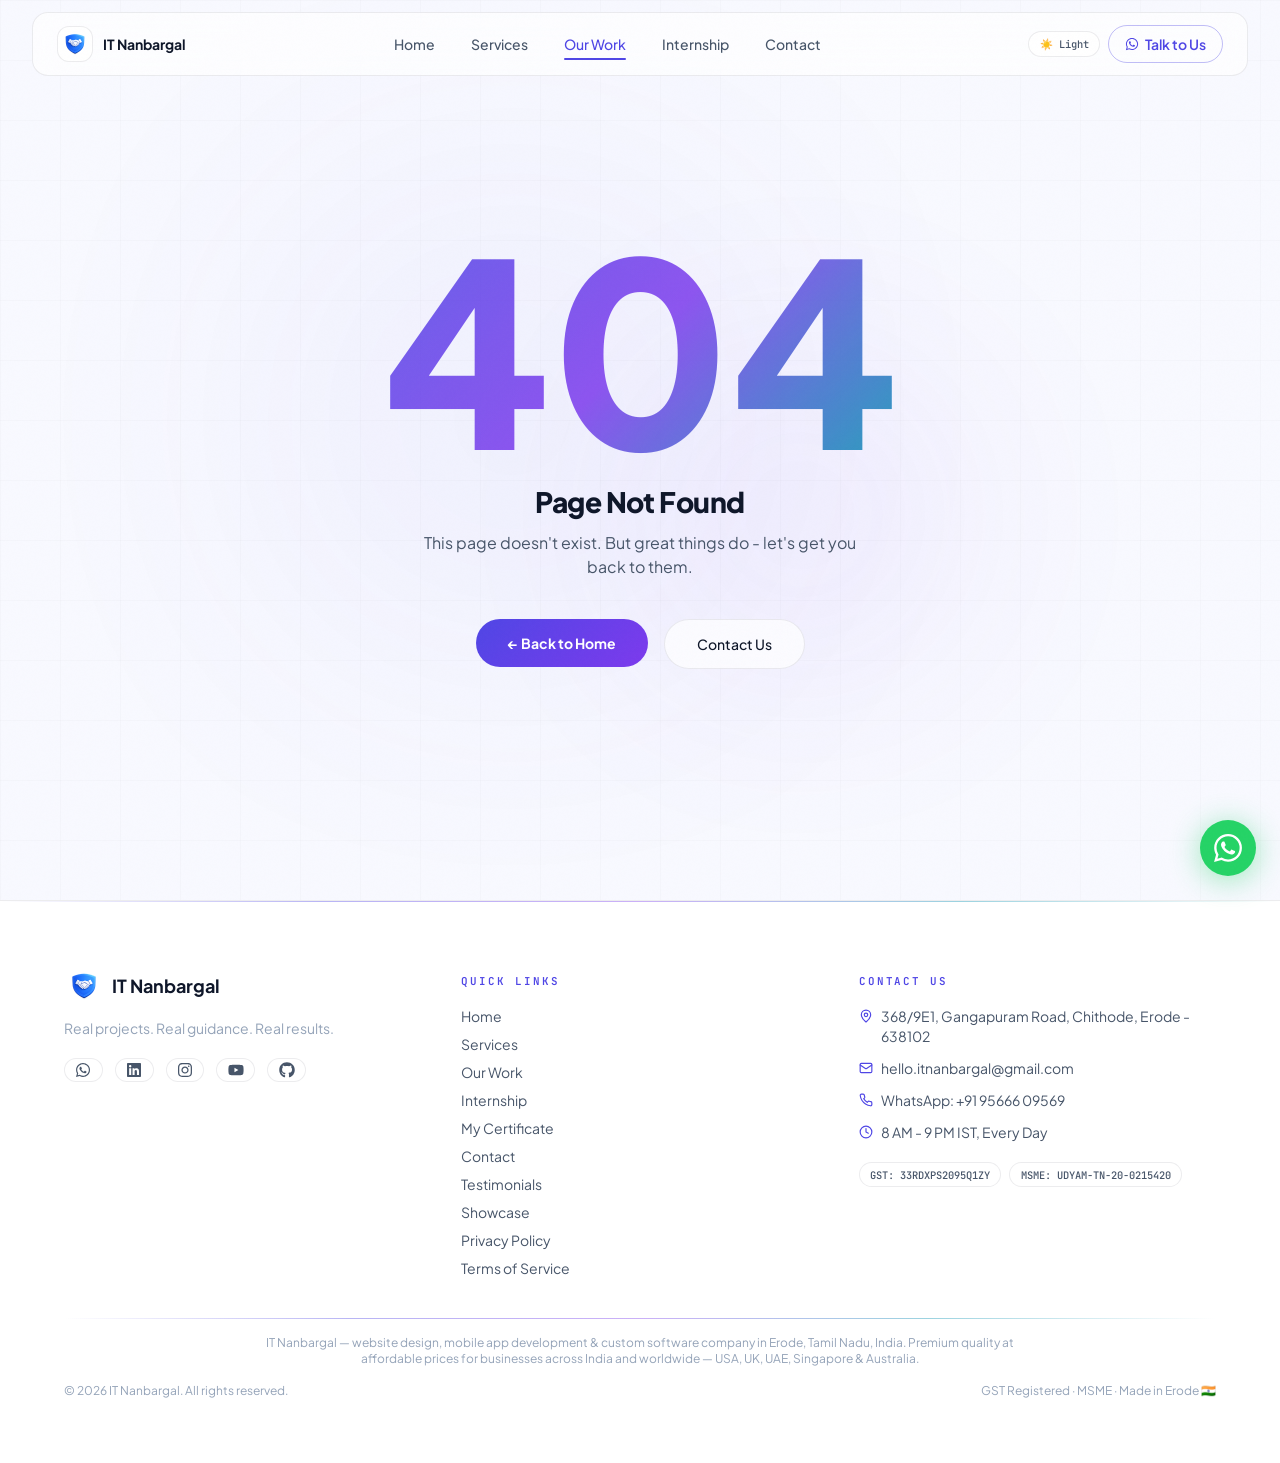
<file: portfolio/index.html>
<!DOCTYPE html>
<html lang="en" data-theme="dark">
<head>
  <meta charset="UTF-8" />
  <meta name="viewport" content="width=device-width, initial-scale=1.0, viewport-fit=cover" />

  <!-- SEO:START -->
  <title>Web Design Portfolio — Website Demos for 12+ Industries | IT Nanbargal</title>
  <meta name="description" content="See live demo websites by IT Nanbargal for gyms, restaurants, hospitals, real estate, schools and more. Preview the exact quality your business website will have before you pay." />
  <meta name="keywords" content="web design portfolio india, website demo, business website examples, restaurant website design, hospital website design, gym website design, real estate website design, web design erode tamil nadu" />
  <meta name="robots" content="index, follow, max-image-preview:large, max-snippet:-1, max-video-preview:-1" />
  <link rel="canonical" href="https://itnanbargal.com/portfolio" />
  <link rel="alternate" hreflang="en" href="https://itnanbargal.com/portfolio" />
  <link rel="alternate" hreflang="x-default" href="https://itnanbargal.com/portfolio" />
  <meta property="og:type" content="website" />
  <meta property="og:url" content="https://itnanbargal.com/portfolio" />
  <meta property="og:title" content="Web Design Portfolio — Website Demos for 12+ Industries | IT Nanbargal" />
  <meta property="og:description" content="See live demo websites by IT Nanbargal for gyms, restaurants, hospitals, real estate, schools and more. Preview the exact quality your business website will have before you pay." />
  <meta property="og:image" content="https://itnanbargal.com/og-image.png" />
  <meta property="og:image:width" content="1200" />
  <meta property="og:image:height" content="630" />
  <meta property="og:image:alt" content="IT Nanbargal — Web, App & Custom Software Development" />
  <meta property="og:locale" content="en_US" />
  <meta property="og:locale:alternate" content="en_IN" />
  <meta property="og:site_name" content="IT Nanbargal" />
  <meta name="twitter:card" content="summary_large_image" />
  <meta name="twitter:title" content="Web Design Portfolio — Website Demos for 12+ Industries | IT Nanbargal" />
  <meta name="twitter:description" content="See live demo websites by IT Nanbargal for gyms, restaurants, hospitals, real estate, schools and more. Preview the exact quality your business website will have before you pay." />
  <meta name="twitter:image" content="https://itnanbargal.com/og-image.png" />
  <script type="application/ld+json" id="global-jsonld">[{"@context":"https://schema.org","@type":"Organization","@id":"https://itnanbargal.com/#organization","name":"IT Nanbargal","legalName":"IT Nanbargal","url":"https://itnanbargal.com","logo":{"@type":"ImageObject","url":"https://itnanbargal.com/logo.png","width":512,"height":512},"image":"https://itnanbargal.com/og-image.png","email":"hello.itnanbargal@gmail.com","telephone":"+919566609569","taxID":"33RDXPS2095Q1ZY","foundingLocation":{"@type":"Place","name":"Erode, Tamil Nadu, India"},"knowsLanguage":["en","ta"],"slogan":"Premium-quality websites, apps and software at affordable prices.","sameAs":["https://wa.me/919566609569","https://www.linkedin.com/in/srivarsans-itnanbargal/","https://www.instagram.com/itnanbargal/","https://www.youtube.com/channel/UCG5L9zhPPd-Rilu8Z3vca5w","https://github.com/contactitnanbargal"],"contactPoint":[{"@type":"ContactPoint","contactType":"customer support","telephone":"+919566609569","email":"hello.itnanbargal@gmail.com","availableLanguage":["English","Tamil"],"areaServed":"Worldwide","hoursAvailable":{"@type":"OpeningHoursSpecification","dayOfWeek":["Monday","Tuesday","Wednesday","Thursday","Friday","Saturday","Sunday"],"opens":"08:00","closes":"21:00"}}]},{"@context":"https://schema.org","@type":["LocalBusiness","ProfessionalService"],"@id":"https://itnanbargal.com/#localbusiness","name":"IT Nanbargal","parentOrganization":{"@id":"https://itnanbargal.com/#organization"},"description":"Software company in Erode, Tamil Nadu, India building premium-quality websites, mobile apps and custom software at affordable prices for clients in India and worldwide, plus project-based IT internships for students.","url":"https://itnanbargal.com","logo":"https://itnanbargal.com/logo.png","image":"https://itnanbargal.com/og-image.png","telephone":"+919566609569","email":"hello.itnanbargal@gmail.com","priceRange":"₹₹","currenciesAccepted":"INR, USD","paymentAccepted":"UPI, Bank Transfer, Cash","address":{"@type":"PostalAddress","streetAddress":"368/9E1, Gangapuram Road, Behind Vinayagar Temple","addressLocality":"Chithode, Erode","addressRegion":"Tamil Nadu","postalCode":"638102","addressCountry":"IN"},"geo":{"@type":"GeoCoordinates","latitude":11.341,"longitude":77.7172},"openingHoursSpecification":{"@type":"OpeningHoursSpecification","dayOfWeek":["Monday","Tuesday","Wednesday","Thursday","Friday","Saturday","Sunday"],"opens":"08:00","closes":"21:00"},"areaServed":[{"@type":"State","name":"Tamil Nadu"},{"@type":"Country","name":"India"},{"@type":"Country","name":"United States"},{"@type":"Country","name":"United Kingdom"},{"@type":"Country","name":"United Arab Emirates"},{"@type":"Country","name":"Singapore"},{"@type":"Country","name":"Australia"}],"hasOfferCatalog":{"@type":"OfferCatalog","name":"IT Services","itemListElement":[{"@type":"Offer","itemOffered":{"@type":"Service","name":"Business Website Development"}},{"@type":"Offer","itemOffered":{"@type":"Service","name":"E-commerce Website Development"}},{"@type":"Offer","itemOffered":{"@type":"Service","name":"Mobile App Development (React Native)"}},{"@type":"Offer","itemOffered":{"@type":"Service","name":"Custom Software Development"}},{"@type":"Offer","itemOffered":{"@type":"Service","name":"UI/UX Design"}},{"@type":"Offer","itemOffered":{"@type":"Service","name":"Developer Project Help & Debugging"}},{"@type":"Offer","itemOffered":{"@type":"Service","name":"Project-Based IT Internships"}}]},"sameAs":["https://wa.me/919566609569","https://www.linkedin.com/in/srivarsans-itnanbargal/","https://www.instagram.com/itnanbargal/","https://www.youtube.com/channel/UCG5L9zhPPd-Rilu8Z3vca5w","https://github.com/contactitnanbargal"]},{"@context":"https://schema.org","@type":"WebSite","@id":"https://itnanbargal.com/#website","url":"https://itnanbargal.com","name":"IT Nanbargal","alternateName":["ITNanbargal","IT Nanbargal Erode"],"publisher":{"@id":"https://itnanbargal.com/#organization"},"inLanguage":"en"},{"@context":"https://schema.org","@type":"BreadcrumbList","itemListElement":[{"@type":"ListItem","position":1,"name":"Home","item":"https://itnanbargal.com/"},{"@type":"ListItem","position":2,"name":"Portfolio","item":"https://itnanbargal.com/portfolio"}]}]</script>
  <!-- SEO:END -->

  <meta name="author" content="IT Nanbargal" />
  <meta name="geo.region" content="IN-TN" />
  <meta name="geo.placename" content="Erode, Tamil Nadu, India" />
  <meta name="geo.position" content="11.3410;77.7172" />
  <meta name="ICBM" content="11.3410, 77.7172" />
  <meta name="format-detection" content="telephone=yes" />

  <link rel="icon" type="image/png" sizes="192x192" href="/favicon-192.png" />
  <link rel="icon" type="image/png" href="/logo.png" />
  <link rel="apple-touch-icon" href="/apple-touch-icon.png" />
  <meta name="theme-color" content="#050508" />
  <meta name="apple-mobile-web-app-capable" content="yes" />
  <meta name="apple-mobile-web-app-status-bar-style" content="black-translucent" />

  <link rel="preconnect" href="https://fonts.googleapis.com" />
  <link rel="preconnect" href="https://fonts.gstatic.com" crossorigin />
  <link rel="dns-prefetch" href="https://www.googletagmanager.com" />
  <link rel="dns-prefetch" href="https://elfsightcdn.com" />
  <link href="https://fonts.googleapis.com/css2?family=Plus+Jakarta+Sans:wght@300;400;500;600;700;800;900&family=Inter:wght@300;400;500;600&family=JetBrains+Mono:wght@400;500;600&display=swap" rel="stylesheet" />

  <!-- Google Analytics -->
  <script async src="https://www.googletagmanager.com/gtag/js?id=G-2M386BEDPE"></script>
  <script>
    window.dataLayer = window.dataLayer || [];
    function gtag(){dataLayer.push(arguments);}
    gtag('js', new Date());
    gtag('config', 'G-2M386BEDPE');
  </script>

  <script>
    // GitHub Pages SPA routing: restore the path stored by 404.html
    (function() {
      try {
        var redirect = sessionStorage.redirect;
        delete sessionStorage.redirect;
        if (redirect && redirect !== location.href) {
          history.replaceState(null, null, redirect);
        }
      } catch(e) {}
    })();
    // Apply saved theme before first render
    try {
      var t = localStorage.getItem('itn-theme') || 'dark';
      document.documentElement.setAttribute('data-theme', t);
    } catch(e) {}
  </script>
  <!-- Google Reviews Widget -->
  <script src="https://elfsightcdn.com/platform.js" async defer></script>
  <script type="module" crossorigin src="/assets/index-7B6m8-IW.js"></script>
  <link rel="modulepreload" crossorigin href="/assets/router-CHHfm-p0.js">
  <link rel="modulepreload" crossorigin href="/assets/motion-CFI7ASVz.js">
  <link rel="modulepreload" crossorigin href="/assets/vendor-C1U7dC3e.js">
  <link rel="stylesheet" crossorigin href="/assets/index-D6Rc3t5l.css">
</head>
<body>
  <div id="root"></div>
</body>
</html>
</file>
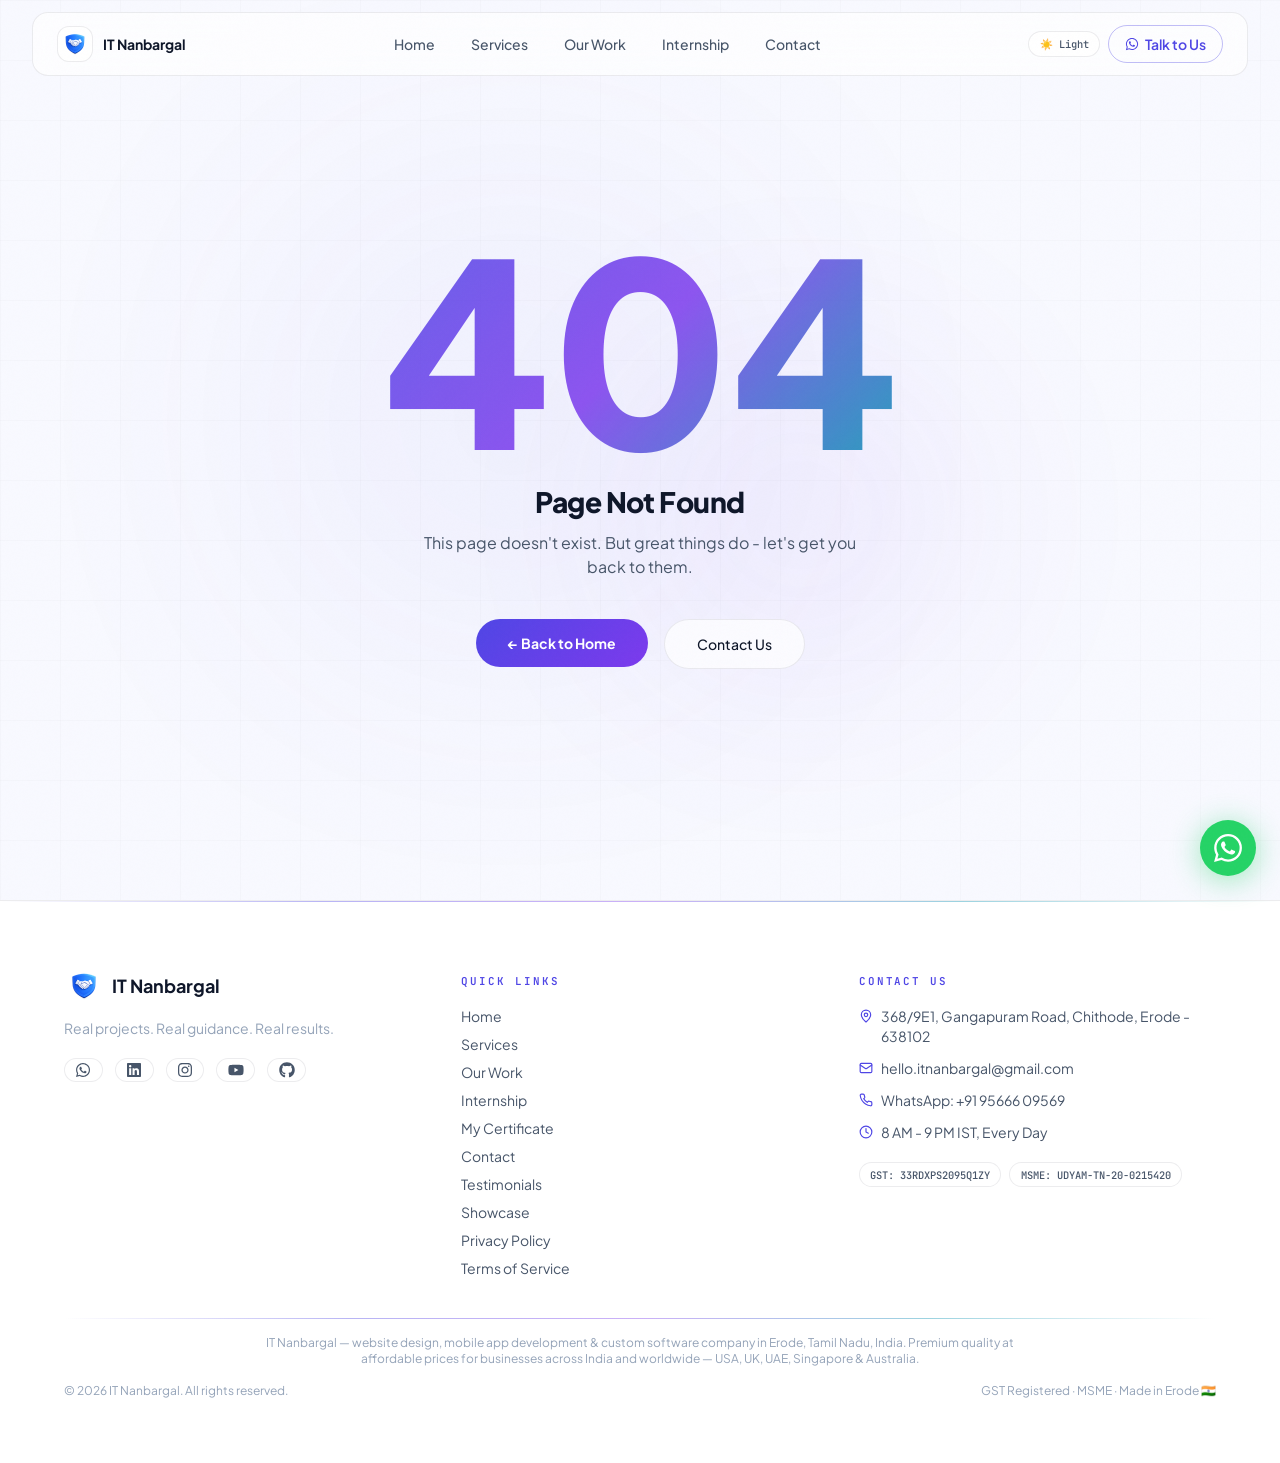
<file: privacy/index.html>
<!DOCTYPE html>
<html lang="en" data-theme="dark">
<head>
  <meta charset="UTF-8" />
  <meta name="viewport" content="width=device-width, initial-scale=1.0, viewport-fit=cover" />

  <!-- SEO:START -->
  <title>Privacy Policy | IT Nanbargal</title>
  <meta name="description" content="How IT Nanbargal collects, uses and protects your personal information across our website, services and internship programs." />
  <meta name="keywords" content="it nanbargal privacy policy" />
  <meta name="robots" content="index, follow, max-image-preview:large, max-snippet:-1, max-video-preview:-1" />
  <link rel="canonical" href="https://itnanbargal.com/privacy" />
  <link rel="alternate" hreflang="en" href="https://itnanbargal.com/privacy" />
  <link rel="alternate" hreflang="x-default" href="https://itnanbargal.com/privacy" />
  <meta property="og:type" content="website" />
  <meta property="og:url" content="https://itnanbargal.com/privacy" />
  <meta property="og:title" content="Privacy Policy | IT Nanbargal" />
  <meta property="og:description" content="How IT Nanbargal collects, uses and protects your personal information across our website, services and internship programs." />
  <meta property="og:image" content="https://itnanbargal.com/og-image.png" />
  <meta property="og:image:width" content="1200" />
  <meta property="og:image:height" content="630" />
  <meta property="og:image:alt" content="IT Nanbargal — Web, App & Custom Software Development" />
  <meta property="og:locale" content="en_US" />
  <meta property="og:locale:alternate" content="en_IN" />
  <meta property="og:site_name" content="IT Nanbargal" />
  <meta name="twitter:card" content="summary_large_image" />
  <meta name="twitter:title" content="Privacy Policy | IT Nanbargal" />
  <meta name="twitter:description" content="How IT Nanbargal collects, uses and protects your personal information across our website, services and internship programs." />
  <meta name="twitter:image" content="https://itnanbargal.com/og-image.png" />
  <script type="application/ld+json" id="global-jsonld">[{"@context":"https://schema.org","@type":"Organization","@id":"https://itnanbargal.com/#organization","name":"IT Nanbargal","legalName":"IT Nanbargal","url":"https://itnanbargal.com","logo":{"@type":"ImageObject","url":"https://itnanbargal.com/logo.png","width":512,"height":512},"image":"https://itnanbargal.com/og-image.png","email":"hello.itnanbargal@gmail.com","telephone":"+919566609569","taxID":"33RDXPS2095Q1ZY","foundingLocation":{"@type":"Place","name":"Erode, Tamil Nadu, India"},"knowsLanguage":["en","ta"],"slogan":"Premium-quality websites, apps and software at affordable prices.","sameAs":["https://wa.me/919566609569","https://www.linkedin.com/in/srivarsans-itnanbargal/","https://www.instagram.com/itnanbargal/","https://www.youtube.com/channel/UCG5L9zhPPd-Rilu8Z3vca5w","https://github.com/contactitnanbargal"],"contactPoint":[{"@type":"ContactPoint","contactType":"customer support","telephone":"+919566609569","email":"hello.itnanbargal@gmail.com","availableLanguage":["English","Tamil"],"areaServed":"Worldwide","hoursAvailable":{"@type":"OpeningHoursSpecification","dayOfWeek":["Monday","Tuesday","Wednesday","Thursday","Friday","Saturday","Sunday"],"opens":"08:00","closes":"21:00"}}]},{"@context":"https://schema.org","@type":["LocalBusiness","ProfessionalService"],"@id":"https://itnanbargal.com/#localbusiness","name":"IT Nanbargal","parentOrganization":{"@id":"https://itnanbargal.com/#organization"},"description":"Software company in Erode, Tamil Nadu, India building premium-quality websites, mobile apps and custom software at affordable prices for clients in India and worldwide, plus project-based IT internships for students.","url":"https://itnanbargal.com","logo":"https://itnanbargal.com/logo.png","image":"https://itnanbargal.com/og-image.png","telephone":"+919566609569","email":"hello.itnanbargal@gmail.com","priceRange":"₹₹","currenciesAccepted":"INR, USD","paymentAccepted":"UPI, Bank Transfer, Cash","address":{"@type":"PostalAddress","streetAddress":"368/9E1, Gangapuram Road, Behind Vinayagar Temple","addressLocality":"Chithode, Erode","addressRegion":"Tamil Nadu","postalCode":"638102","addressCountry":"IN"},"geo":{"@type":"GeoCoordinates","latitude":11.341,"longitude":77.7172},"openingHoursSpecification":{"@type":"OpeningHoursSpecification","dayOfWeek":["Monday","Tuesday","Wednesday","Thursday","Friday","Saturday","Sunday"],"opens":"08:00","closes":"21:00"},"areaServed":[{"@type":"State","name":"Tamil Nadu"},{"@type":"Country","name":"India"},{"@type":"Country","name":"United States"},{"@type":"Country","name":"United Kingdom"},{"@type":"Country","name":"United Arab Emirates"},{"@type":"Country","name":"Singapore"},{"@type":"Country","name":"Australia"}],"hasOfferCatalog":{"@type":"OfferCatalog","name":"IT Services","itemListElement":[{"@type":"Offer","itemOffered":{"@type":"Service","name":"Business Website Development"}},{"@type":"Offer","itemOffered":{"@type":"Service","name":"E-commerce Website Development"}},{"@type":"Offer","itemOffered":{"@type":"Service","name":"Mobile App Development (React Native)"}},{"@type":"Offer","itemOffered":{"@type":"Service","name":"Custom Software Development"}},{"@type":"Offer","itemOffered":{"@type":"Service","name":"UI/UX Design"}},{"@type":"Offer","itemOffered":{"@type":"Service","name":"Developer Project Help & Debugging"}},{"@type":"Offer","itemOffered":{"@type":"Service","name":"Project-Based IT Internships"}}]},"sameAs":["https://wa.me/919566609569","https://www.linkedin.com/in/srivarsans-itnanbargal/","https://www.instagram.com/itnanbargal/","https://www.youtube.com/channel/UCG5L9zhPPd-Rilu8Z3vca5w","https://github.com/contactitnanbargal"]},{"@context":"https://schema.org","@type":"WebSite","@id":"https://itnanbargal.com/#website","url":"https://itnanbargal.com","name":"IT Nanbargal","alternateName":["ITNanbargal","IT Nanbargal Erode"],"publisher":{"@id":"https://itnanbargal.com/#organization"},"inLanguage":"en"},{"@context":"https://schema.org","@type":"BreadcrumbList","itemListElement":[{"@type":"ListItem","position":1,"name":"Home","item":"https://itnanbargal.com/"},{"@type":"ListItem","position":2,"name":"Privacy Policy","item":"https://itnanbargal.com/privacy"}]}]</script>
  <!-- SEO:END -->

  <meta name="author" content="IT Nanbargal" />
  <meta name="geo.region" content="IN-TN" />
  <meta name="geo.placename" content="Erode, Tamil Nadu, India" />
  <meta name="geo.position" content="11.3410;77.7172" />
  <meta name="ICBM" content="11.3410, 77.7172" />
  <meta name="format-detection" content="telephone=yes" />

  <link rel="icon" type="image/png" sizes="192x192" href="/favicon-192.png" />
  <link rel="icon" type="image/png" href="/logo.png" />
  <link rel="apple-touch-icon" href="/apple-touch-icon.png" />
  <meta name="theme-color" content="#050508" />
  <meta name="apple-mobile-web-app-capable" content="yes" />
  <meta name="apple-mobile-web-app-status-bar-style" content="black-translucent" />

  <link rel="preconnect" href="https://fonts.googleapis.com" />
  <link rel="preconnect" href="https://fonts.gstatic.com" crossorigin />
  <link rel="dns-prefetch" href="https://www.googletagmanager.com" />
  <link rel="dns-prefetch" href="https://elfsightcdn.com" />
  <link href="https://fonts.googleapis.com/css2?family=Plus+Jakarta+Sans:wght@300;400;500;600;700;800;900&family=Inter:wght@300;400;500;600&family=JetBrains+Mono:wght@400;500;600&display=swap" rel="stylesheet" />

  <!-- Google Analytics -->
  <script async src="https://www.googletagmanager.com/gtag/js?id=G-2M386BEDPE"></script>
  <script>
    window.dataLayer = window.dataLayer || [];
    function gtag(){dataLayer.push(arguments);}
    gtag('js', new Date());
    gtag('config', 'G-2M386BEDPE');
  </script>

  <script>
    // GitHub Pages SPA routing: restore the path stored by 404.html
    (function() {
      try {
        var redirect = sessionStorage.redirect;
        delete sessionStorage.redirect;
        if (redirect && redirect !== location.href) {
          history.replaceState(null, null, redirect);
        }
      } catch(e) {}
    })();
    // Apply saved theme before first render
    try {
      var t = localStorage.getItem('itn-theme') || 'dark';
      document.documentElement.setAttribute('data-theme', t);
    } catch(e) {}
  </script>
  <!-- Google Reviews Widget -->
  <script src="https://elfsightcdn.com/platform.js" async defer></script>
  <script type="module" crossorigin src="/assets/index-7B6m8-IW.js"></script>
  <link rel="modulepreload" crossorigin href="/assets/router-CHHfm-p0.js">
  <link rel="modulepreload" crossorigin href="/assets/motion-CFI7ASVz.js">
  <link rel="modulepreload" crossorigin href="/assets/vendor-C1U7dC3e.js">
  <link rel="stylesheet" crossorigin href="/assets/index-D6Rc3t5l.css">
</head>
<body>
  <div id="root"></div>
</body>
</html>
</file>
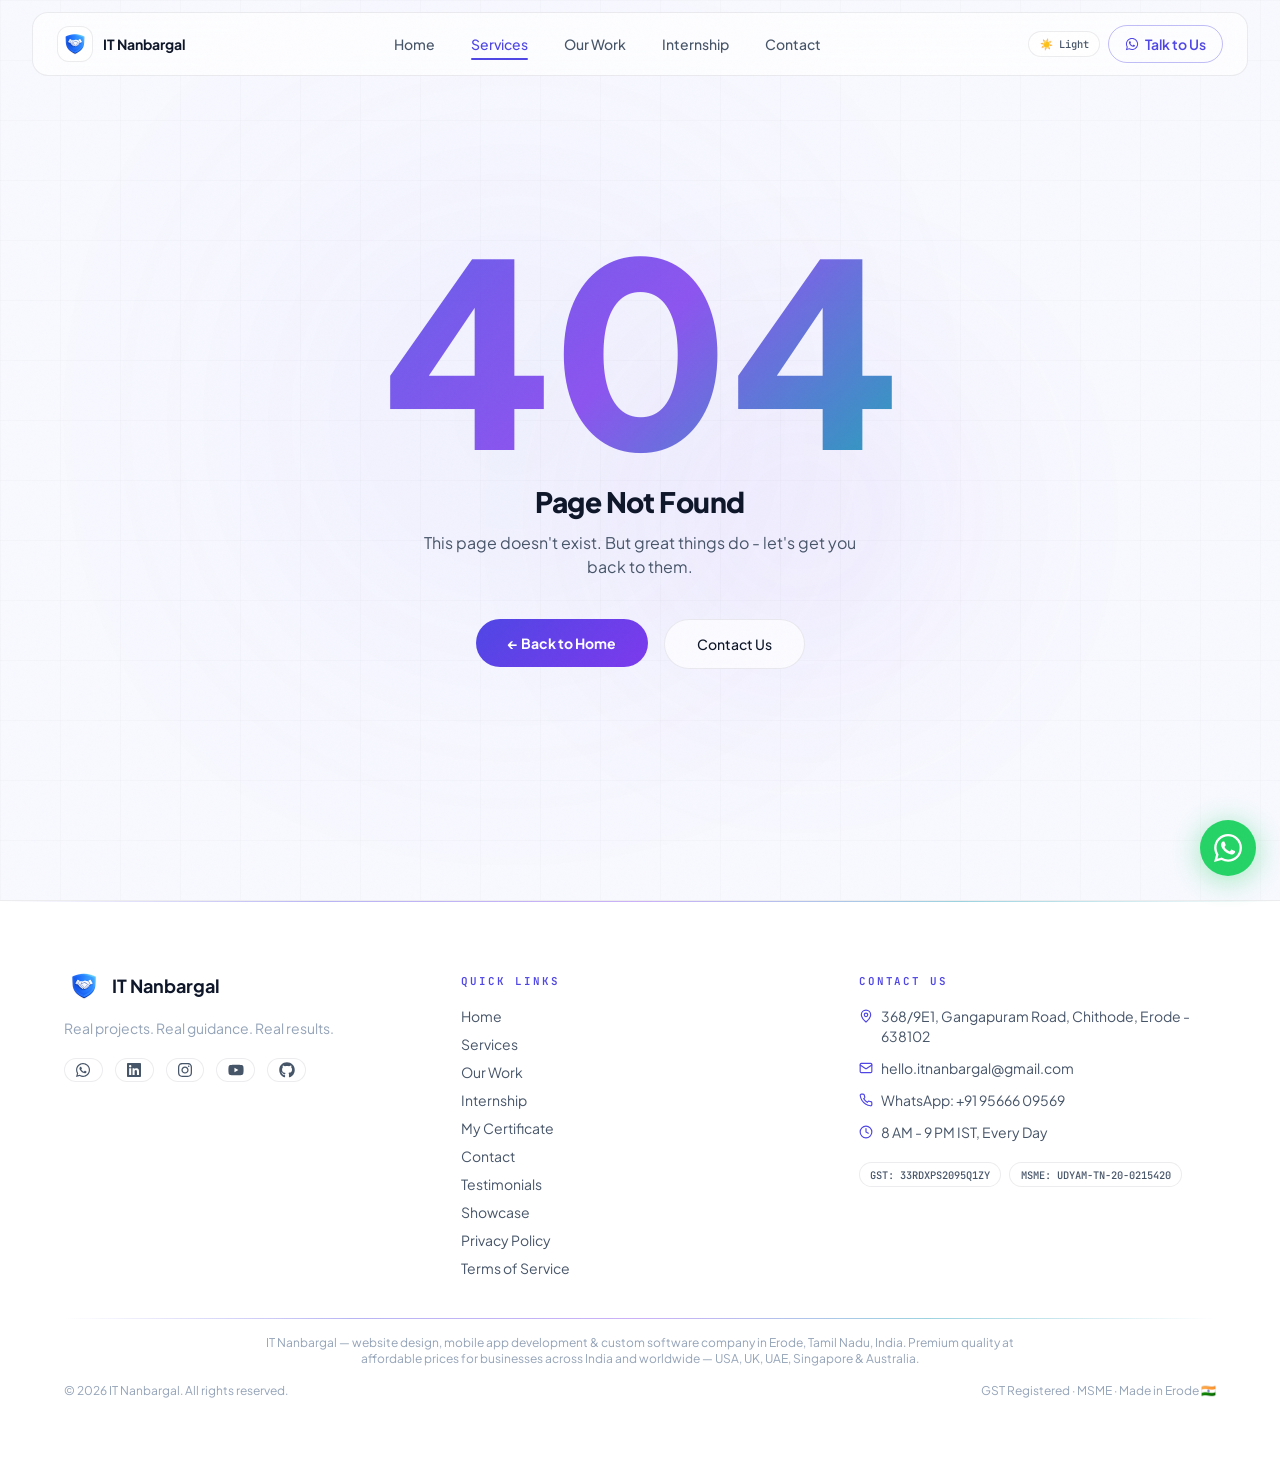
<file: services/index.html>
<!DOCTYPE html>
<html lang="en" data-theme="dark">
<head>
  <meta charset="UTF-8" />
  <meta name="viewport" content="width=device-width, initial-scale=1.0, viewport-fit=cover" />

  <!-- SEO:START -->
  <title>Affordable Web, Mobile App &amp; Custom Software Development Services | IT Nanbargal</title>
  <meta name="description" content="Hire IT Nanbargal for business website development, React Native mobile apps, e-commerce, custom software, UI/UX and IT consulting. Premium quality at small-business prices — India &amp; worldwide." />
  <meta name="keywords" content="web development services india, mobile app development services, custom software services, react native app development, e-commerce website development, ui ux design services india, it consulting erode, affordable web development services, hire app developers india" />
  <meta name="robots" content="index, follow, max-image-preview:large, max-snippet:-1, max-video-preview:-1" />
  <link rel="canonical" href="https://itnanbargal.com/services" />
  <link rel="alternate" hreflang="en" href="https://itnanbargal.com/services" />
  <link rel="alternate" hreflang="x-default" href="https://itnanbargal.com/services" />
  <meta property="og:type" content="website" />
  <meta property="og:url" content="https://itnanbargal.com/services" />
  <meta property="og:title" content="Affordable Web, Mobile App &amp; Custom Software Development Services | IT Nanbargal" />
  <meta property="og:description" content="Hire IT Nanbargal for business website development, React Native mobile apps, e-commerce, custom software, UI/UX and IT consulting. Premium quality at small-business prices — India &amp; worldwide." />
  <meta property="og:image" content="https://itnanbargal.com/og-image.png" />
  <meta property="og:image:width" content="1200" />
  <meta property="og:image:height" content="630" />
  <meta property="og:image:alt" content="IT Nanbargal — Web, App & Custom Software Development" />
  <meta property="og:locale" content="en_US" />
  <meta property="og:locale:alternate" content="en_IN" />
  <meta property="og:site_name" content="IT Nanbargal" />
  <meta name="twitter:card" content="summary_large_image" />
  <meta name="twitter:title" content="Affordable Web, Mobile App &amp; Custom Software Development Services | IT Nanbargal" />
  <meta name="twitter:description" content="Hire IT Nanbargal for business website development, React Native mobile apps, e-commerce, custom software, UI/UX and IT consulting. Premium quality at small-business prices — India &amp; worldwide." />
  <meta name="twitter:image" content="https://itnanbargal.com/og-image.png" />
  <script type="application/ld+json" id="global-jsonld">[{"@context":"https://schema.org","@type":"Organization","@id":"https://itnanbargal.com/#organization","name":"IT Nanbargal","legalName":"IT Nanbargal","url":"https://itnanbargal.com","logo":{"@type":"ImageObject","url":"https://itnanbargal.com/logo.png","width":512,"height":512},"image":"https://itnanbargal.com/og-image.png","email":"hello.itnanbargal@gmail.com","telephone":"+919566609569","taxID":"33RDXPS2095Q1ZY","foundingLocation":{"@type":"Place","name":"Erode, Tamil Nadu, India"},"knowsLanguage":["en","ta"],"slogan":"Premium-quality websites, apps and software at affordable prices.","sameAs":["https://wa.me/919566609569","https://www.linkedin.com/in/srivarsans-itnanbargal/","https://www.instagram.com/itnanbargal/","https://www.youtube.com/channel/UCG5L9zhPPd-Rilu8Z3vca5w","https://github.com/contactitnanbargal"],"contactPoint":[{"@type":"ContactPoint","contactType":"customer support","telephone":"+919566609569","email":"hello.itnanbargal@gmail.com","availableLanguage":["English","Tamil"],"areaServed":"Worldwide","hoursAvailable":{"@type":"OpeningHoursSpecification","dayOfWeek":["Monday","Tuesday","Wednesday","Thursday","Friday","Saturday","Sunday"],"opens":"08:00","closes":"21:00"}}]},{"@context":"https://schema.org","@type":["LocalBusiness","ProfessionalService"],"@id":"https://itnanbargal.com/#localbusiness","name":"IT Nanbargal","parentOrganization":{"@id":"https://itnanbargal.com/#organization"},"description":"Software company in Erode, Tamil Nadu, India building premium-quality websites, mobile apps and custom software at affordable prices for clients in India and worldwide, plus project-based IT internships for students.","url":"https://itnanbargal.com","logo":"https://itnanbargal.com/logo.png","image":"https://itnanbargal.com/og-image.png","telephone":"+919566609569","email":"hello.itnanbargal@gmail.com","priceRange":"₹₹","currenciesAccepted":"INR, USD","paymentAccepted":"UPI, Bank Transfer, Cash","address":{"@type":"PostalAddress","streetAddress":"368/9E1, Gangapuram Road, Behind Vinayagar Temple","addressLocality":"Chithode, Erode","addressRegion":"Tamil Nadu","postalCode":"638102","addressCountry":"IN"},"geo":{"@type":"GeoCoordinates","latitude":11.341,"longitude":77.7172},"openingHoursSpecification":{"@type":"OpeningHoursSpecification","dayOfWeek":["Monday","Tuesday","Wednesday","Thursday","Friday","Saturday","Sunday"],"opens":"08:00","closes":"21:00"},"areaServed":[{"@type":"State","name":"Tamil Nadu"},{"@type":"Country","name":"India"},{"@type":"Country","name":"United States"},{"@type":"Country","name":"United Kingdom"},{"@type":"Country","name":"United Arab Emirates"},{"@type":"Country","name":"Singapore"},{"@type":"Country","name":"Australia"}],"hasOfferCatalog":{"@type":"OfferCatalog","name":"IT Services","itemListElement":[{"@type":"Offer","itemOffered":{"@type":"Service","name":"Business Website Development"}},{"@type":"Offer","itemOffered":{"@type":"Service","name":"E-commerce Website Development"}},{"@type":"Offer","itemOffered":{"@type":"Service","name":"Mobile App Development (React Native)"}},{"@type":"Offer","itemOffered":{"@type":"Service","name":"Custom Software Development"}},{"@type":"Offer","itemOffered":{"@type":"Service","name":"UI/UX Design"}},{"@type":"Offer","itemOffered":{"@type":"Service","name":"Developer Project Help & Debugging"}},{"@type":"Offer","itemOffered":{"@type":"Service","name":"Project-Based IT Internships"}}]},"sameAs":["https://wa.me/919566609569","https://www.linkedin.com/in/srivarsans-itnanbargal/","https://www.instagram.com/itnanbargal/","https://www.youtube.com/channel/UCG5L9zhPPd-Rilu8Z3vca5w","https://github.com/contactitnanbargal"]},{"@context":"https://schema.org","@type":"WebSite","@id":"https://itnanbargal.com/#website","url":"https://itnanbargal.com","name":"IT Nanbargal","alternateName":["ITNanbargal","IT Nanbargal Erode"],"publisher":{"@id":"https://itnanbargal.com/#organization"},"inLanguage":"en"},{"@context":"https://schema.org","@type":"BreadcrumbList","itemListElement":[{"@type":"ListItem","position":1,"name":"Home","item":"https://itnanbargal.com/"},{"@type":"ListItem","position":2,"name":"Services","item":"https://itnanbargal.com/services"}]},{"@context":"https://schema.org","@type":"Service","name":"Business Website Development","description":"Custom-built responsive business websites — landing pages, portfolios, booking systems and e-commerce stores — SEO-optimized with hosting, custom domain and WhatsApp integration.","url":"https://itnanbargal.com/services","provider":{"@id":"https://itnanbargal.com/#organization"},"areaServed":["IN","US","GB","AE","SG","AU","CA","DE","MY","Worldwide"],"availableChannel":{"@type":"ServiceChannel","serviceUrl":"https://itnanbargal.com/contact","availableLanguage":["en","ta"]}},{"@context":"https://schema.org","@type":"Service","name":"Mobile App Development","description":"React Native mobile apps for Android built end-to-end and published to the Google Play Store, with push notifications, authentication and backend integration.","url":"https://itnanbargal.com/services","provider":{"@id":"https://itnanbargal.com/#organization"},"areaServed":["IN","US","GB","AE","SG","AU","CA","DE","MY","Worldwide"],"availableChannel":{"@type":"ServiceChannel","serviceUrl":"https://itnanbargal.com/contact","availableLanguage":["en","ta"]}},{"@context":"https://schema.org","@type":"Service","name":"Custom Software Development","description":"Tailor-made software, dashboards, backend APIs and automation tools for businesses, delivered at affordable prices with full source-code handover.","url":"https://itnanbargal.com/services","provider":{"@id":"https://itnanbargal.com/#organization"},"areaServed":["IN","US","GB","AE","SG","AU","CA","DE","MY","Worldwide"],"availableChannel":{"@type":"ServiceChannel","serviceUrl":"https://itnanbargal.com/contact","availableLanguage":["en","ta"]}}]</script>
  <!-- SEO:END -->

  <meta name="author" content="IT Nanbargal" />
  <meta name="geo.region" content="IN-TN" />
  <meta name="geo.placename" content="Erode, Tamil Nadu, India" />
  <meta name="geo.position" content="11.3410;77.7172" />
  <meta name="ICBM" content="11.3410, 77.7172" />
  <meta name="format-detection" content="telephone=yes" />

  <link rel="icon" type="image/png" sizes="192x192" href="/favicon-192.png" />
  <link rel="icon" type="image/png" href="/logo.png" />
  <link rel="apple-touch-icon" href="/apple-touch-icon.png" />
  <meta name="theme-color" content="#050508" />
  <meta name="apple-mobile-web-app-capable" content="yes" />
  <meta name="apple-mobile-web-app-status-bar-style" content="black-translucent" />

  <link rel="preconnect" href="https://fonts.googleapis.com" />
  <link rel="preconnect" href="https://fonts.gstatic.com" crossorigin />
  <link rel="dns-prefetch" href="https://www.googletagmanager.com" />
  <link rel="dns-prefetch" href="https://elfsightcdn.com" />
  <link href="https://fonts.googleapis.com/css2?family=Plus+Jakarta+Sans:wght@300;400;500;600;700;800;900&family=Inter:wght@300;400;500;600&family=JetBrains+Mono:wght@400;500;600&display=swap" rel="stylesheet" />

  <!-- Google Analytics -->
  <script async src="https://www.googletagmanager.com/gtag/js?id=G-2M386BEDPE"></script>
  <script>
    window.dataLayer = window.dataLayer || [];
    function gtag(){dataLayer.push(arguments);}
    gtag('js', new Date());
    gtag('config', 'G-2M386BEDPE');
  </script>

  <script>
    // GitHub Pages SPA routing: restore the path stored by 404.html
    (function() {
      try {
        var redirect = sessionStorage.redirect;
        delete sessionStorage.redirect;
        if (redirect && redirect !== location.href) {
          history.replaceState(null, null, redirect);
        }
      } catch(e) {}
    })();
    // Apply saved theme before first render
    try {
      var t = localStorage.getItem('itn-theme') || 'dark';
      document.documentElement.setAttribute('data-theme', t);
    } catch(e) {}
  </script>
  <!-- Google Reviews Widget -->
  <script src="https://elfsightcdn.com/platform.js" async defer></script>
  <script type="module" crossorigin src="/assets/index-7B6m8-IW.js"></script>
  <link rel="modulepreload" crossorigin href="/assets/router-CHHfm-p0.js">
  <link rel="modulepreload" crossorigin href="/assets/motion-CFI7ASVz.js">
  <link rel="modulepreload" crossorigin href="/assets/vendor-C1U7dC3e.js">
  <link rel="stylesheet" crossorigin href="/assets/index-D6Rc3t5l.css">
</head>
<body>
  <div id="root"></div>
</body>
</html>
</file>
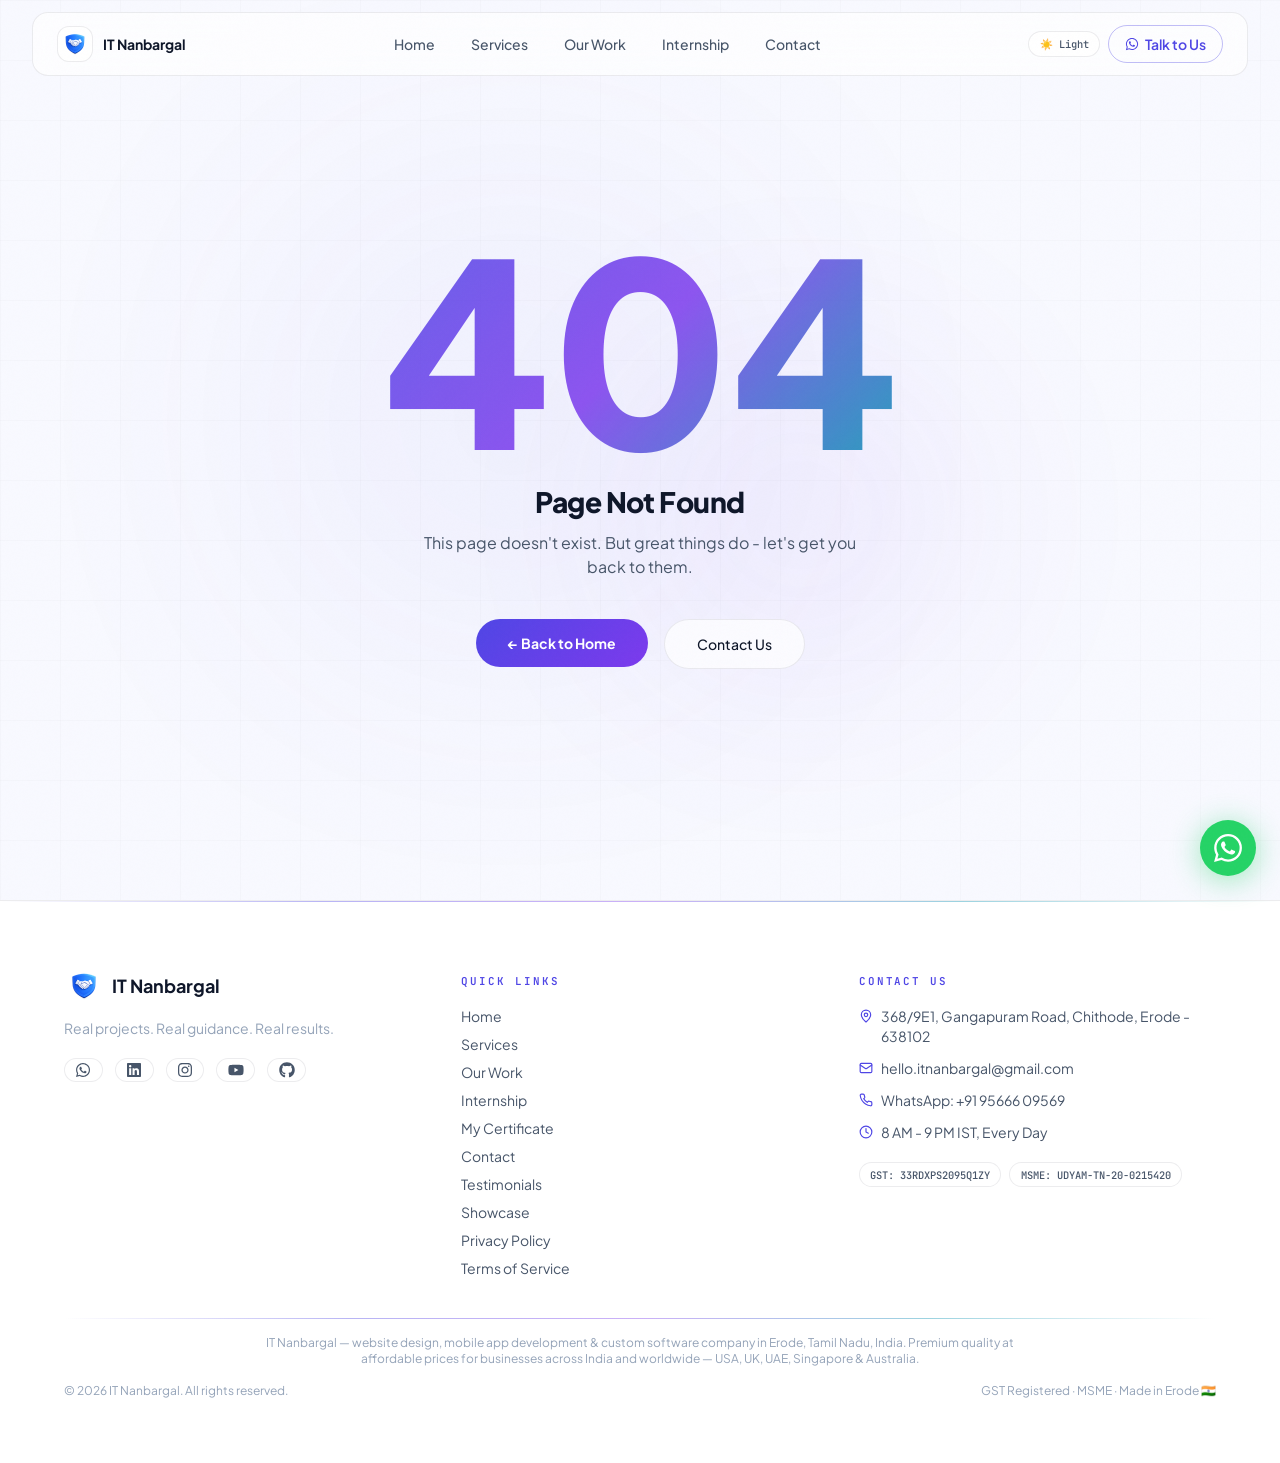
<file: showcase/index.html>
<!DOCTYPE html>
<html lang="en" data-theme="dark">
<head>
  <meta charset="UTF-8" />
  <meta name="viewport" content="width=device-width, initial-scale=1.0, viewport-fit=cover" />

  <!-- SEO:START -->
  <title>Student Project Showcase — Live Apps &amp; Websites | IT Nanbargal</title>
  <meta name="description" content="Live websites, apps and portfolios built by IT Nanbargal interns from colleges across Tamil Nadu. Real deployed projects — proof our training works." />
  <meta name="keywords" content="student projects showcase, live student projects, engineering student portfolio, web development student projects tamil nadu" />
  <meta name="robots" content="index, follow, max-image-preview:large, max-snippet:-1, max-video-preview:-1" />
  <link rel="canonical" href="https://itnanbargal.com/showcase" />
  <link rel="alternate" hreflang="en" href="https://itnanbargal.com/showcase" />
  <link rel="alternate" hreflang="x-default" href="https://itnanbargal.com/showcase" />
  <meta property="og:type" content="website" />
  <meta property="og:url" content="https://itnanbargal.com/showcase" />
  <meta property="og:title" content="Student Project Showcase — Live Apps &amp; Websites | IT Nanbargal" />
  <meta property="og:description" content="Live websites, apps and portfolios built by IT Nanbargal interns from colleges across Tamil Nadu. Real deployed projects — proof our training works." />
  <meta property="og:image" content="https://itnanbargal.com/og-image.png" />
  <meta property="og:image:width" content="1200" />
  <meta property="og:image:height" content="630" />
  <meta property="og:image:alt" content="IT Nanbargal — Web, App & Custom Software Development" />
  <meta property="og:locale" content="en_US" />
  <meta property="og:locale:alternate" content="en_IN" />
  <meta property="og:site_name" content="IT Nanbargal" />
  <meta name="twitter:card" content="summary_large_image" />
  <meta name="twitter:title" content="Student Project Showcase — Live Apps &amp; Websites | IT Nanbargal" />
  <meta name="twitter:description" content="Live websites, apps and portfolios built by IT Nanbargal interns from colleges across Tamil Nadu. Real deployed projects — proof our training works." />
  <meta name="twitter:image" content="https://itnanbargal.com/og-image.png" />
  <script type="application/ld+json" id="global-jsonld">[{"@context":"https://schema.org","@type":"Organization","@id":"https://itnanbargal.com/#organization","name":"IT Nanbargal","legalName":"IT Nanbargal","url":"https://itnanbargal.com","logo":{"@type":"ImageObject","url":"https://itnanbargal.com/logo.png","width":512,"height":512},"image":"https://itnanbargal.com/og-image.png","email":"hello.itnanbargal@gmail.com","telephone":"+919566609569","taxID":"33RDXPS2095Q1ZY","foundingLocation":{"@type":"Place","name":"Erode, Tamil Nadu, India"},"knowsLanguage":["en","ta"],"slogan":"Premium-quality websites, apps and software at affordable prices.","sameAs":["https://wa.me/919566609569","https://www.linkedin.com/in/srivarsans-itnanbargal/","https://www.instagram.com/itnanbargal/","https://www.youtube.com/channel/UCG5L9zhPPd-Rilu8Z3vca5w","https://github.com/contactitnanbargal"],"contactPoint":[{"@type":"ContactPoint","contactType":"customer support","telephone":"+919566609569","email":"hello.itnanbargal@gmail.com","availableLanguage":["English","Tamil"],"areaServed":"Worldwide","hoursAvailable":{"@type":"OpeningHoursSpecification","dayOfWeek":["Monday","Tuesday","Wednesday","Thursday","Friday","Saturday","Sunday"],"opens":"08:00","closes":"21:00"}}]},{"@context":"https://schema.org","@type":["LocalBusiness","ProfessionalService"],"@id":"https://itnanbargal.com/#localbusiness","name":"IT Nanbargal","parentOrganization":{"@id":"https://itnanbargal.com/#organization"},"description":"Software company in Erode, Tamil Nadu, India building premium-quality websites, mobile apps and custom software at affordable prices for clients in India and worldwide, plus project-based IT internships for students.","url":"https://itnanbargal.com","logo":"https://itnanbargal.com/logo.png","image":"https://itnanbargal.com/og-image.png","telephone":"+919566609569","email":"hello.itnanbargal@gmail.com","priceRange":"₹₹","currenciesAccepted":"INR, USD","paymentAccepted":"UPI, Bank Transfer, Cash","address":{"@type":"PostalAddress","streetAddress":"368/9E1, Gangapuram Road, Behind Vinayagar Temple","addressLocality":"Chithode, Erode","addressRegion":"Tamil Nadu","postalCode":"638102","addressCountry":"IN"},"geo":{"@type":"GeoCoordinates","latitude":11.341,"longitude":77.7172},"openingHoursSpecification":{"@type":"OpeningHoursSpecification","dayOfWeek":["Monday","Tuesday","Wednesday","Thursday","Friday","Saturday","Sunday"],"opens":"08:00","closes":"21:00"},"areaServed":[{"@type":"State","name":"Tamil Nadu"},{"@type":"Country","name":"India"},{"@type":"Country","name":"United States"},{"@type":"Country","name":"United Kingdom"},{"@type":"Country","name":"United Arab Emirates"},{"@type":"Country","name":"Singapore"},{"@type":"Country","name":"Australia"}],"hasOfferCatalog":{"@type":"OfferCatalog","name":"IT Services","itemListElement":[{"@type":"Offer","itemOffered":{"@type":"Service","name":"Business Website Development"}},{"@type":"Offer","itemOffered":{"@type":"Service","name":"E-commerce Website Development"}},{"@type":"Offer","itemOffered":{"@type":"Service","name":"Mobile App Development (React Native)"}},{"@type":"Offer","itemOffered":{"@type":"Service","name":"Custom Software Development"}},{"@type":"Offer","itemOffered":{"@type":"Service","name":"UI/UX Design"}},{"@type":"Offer","itemOffered":{"@type":"Service","name":"Developer Project Help & Debugging"}},{"@type":"Offer","itemOffered":{"@type":"Service","name":"Project-Based IT Internships"}}]},"sameAs":["https://wa.me/919566609569","https://www.linkedin.com/in/srivarsans-itnanbargal/","https://www.instagram.com/itnanbargal/","https://www.youtube.com/channel/UCG5L9zhPPd-Rilu8Z3vca5w","https://github.com/contactitnanbargal"]},{"@context":"https://schema.org","@type":"WebSite","@id":"https://itnanbargal.com/#website","url":"https://itnanbargal.com","name":"IT Nanbargal","alternateName":["ITNanbargal","IT Nanbargal Erode"],"publisher":{"@id":"https://itnanbargal.com/#organization"},"inLanguage":"en"},{"@context":"https://schema.org","@type":"BreadcrumbList","itemListElement":[{"@type":"ListItem","position":1,"name":"Home","item":"https://itnanbargal.com/"},{"@type":"ListItem","position":2,"name":"Showcase","item":"https://itnanbargal.com/showcase"}]}]</script>
  <!-- SEO:END -->

  <meta name="author" content="IT Nanbargal" />
  <meta name="geo.region" content="IN-TN" />
  <meta name="geo.placename" content="Erode, Tamil Nadu, India" />
  <meta name="geo.position" content="11.3410;77.7172" />
  <meta name="ICBM" content="11.3410, 77.7172" />
  <meta name="format-detection" content="telephone=yes" />

  <link rel="icon" type="image/png" sizes="192x192" href="/favicon-192.png" />
  <link rel="icon" type="image/png" href="/logo.png" />
  <link rel="apple-touch-icon" href="/apple-touch-icon.png" />
  <meta name="theme-color" content="#050508" />
  <meta name="apple-mobile-web-app-capable" content="yes" />
  <meta name="apple-mobile-web-app-status-bar-style" content="black-translucent" />

  <link rel="preconnect" href="https://fonts.googleapis.com" />
  <link rel="preconnect" href="https://fonts.gstatic.com" crossorigin />
  <link rel="dns-prefetch" href="https://www.googletagmanager.com" />
  <link rel="dns-prefetch" href="https://elfsightcdn.com" />
  <link href="https://fonts.googleapis.com/css2?family=Plus+Jakarta+Sans:wght@300;400;500;600;700;800;900&family=Inter:wght@300;400;500;600&family=JetBrains+Mono:wght@400;500;600&display=swap" rel="stylesheet" />

  <!-- Google Analytics -->
  <script async src="https://www.googletagmanager.com/gtag/js?id=G-2M386BEDPE"></script>
  <script>
    window.dataLayer = window.dataLayer || [];
    function gtag(){dataLayer.push(arguments);}
    gtag('js', new Date());
    gtag('config', 'G-2M386BEDPE');
  </script>

  <script>
    // GitHub Pages SPA routing: restore the path stored by 404.html
    (function() {
      try {
        var redirect = sessionStorage.redirect;
        delete sessionStorage.redirect;
        if (redirect && redirect !== location.href) {
          history.replaceState(null, null, redirect);
        }
      } catch(e) {}
    })();
    // Apply saved theme before first render
    try {
      var t = localStorage.getItem('itn-theme') || 'dark';
      document.documentElement.setAttribute('data-theme', t);
    } catch(e) {}
  </script>
  <!-- Google Reviews Widget -->
  <script src="https://elfsightcdn.com/platform.js" async defer></script>
  <script type="module" crossorigin src="/assets/index-7B6m8-IW.js"></script>
  <link rel="modulepreload" crossorigin href="/assets/router-CHHfm-p0.js">
  <link rel="modulepreload" crossorigin href="/assets/motion-CFI7ASVz.js">
  <link rel="modulepreload" crossorigin href="/assets/vendor-C1U7dC3e.js">
  <link rel="stylesheet" crossorigin href="/assets/index-D6Rc3t5l.css">
</head>
<body>
  <div id="root"></div>
</body>
</html>
</file>
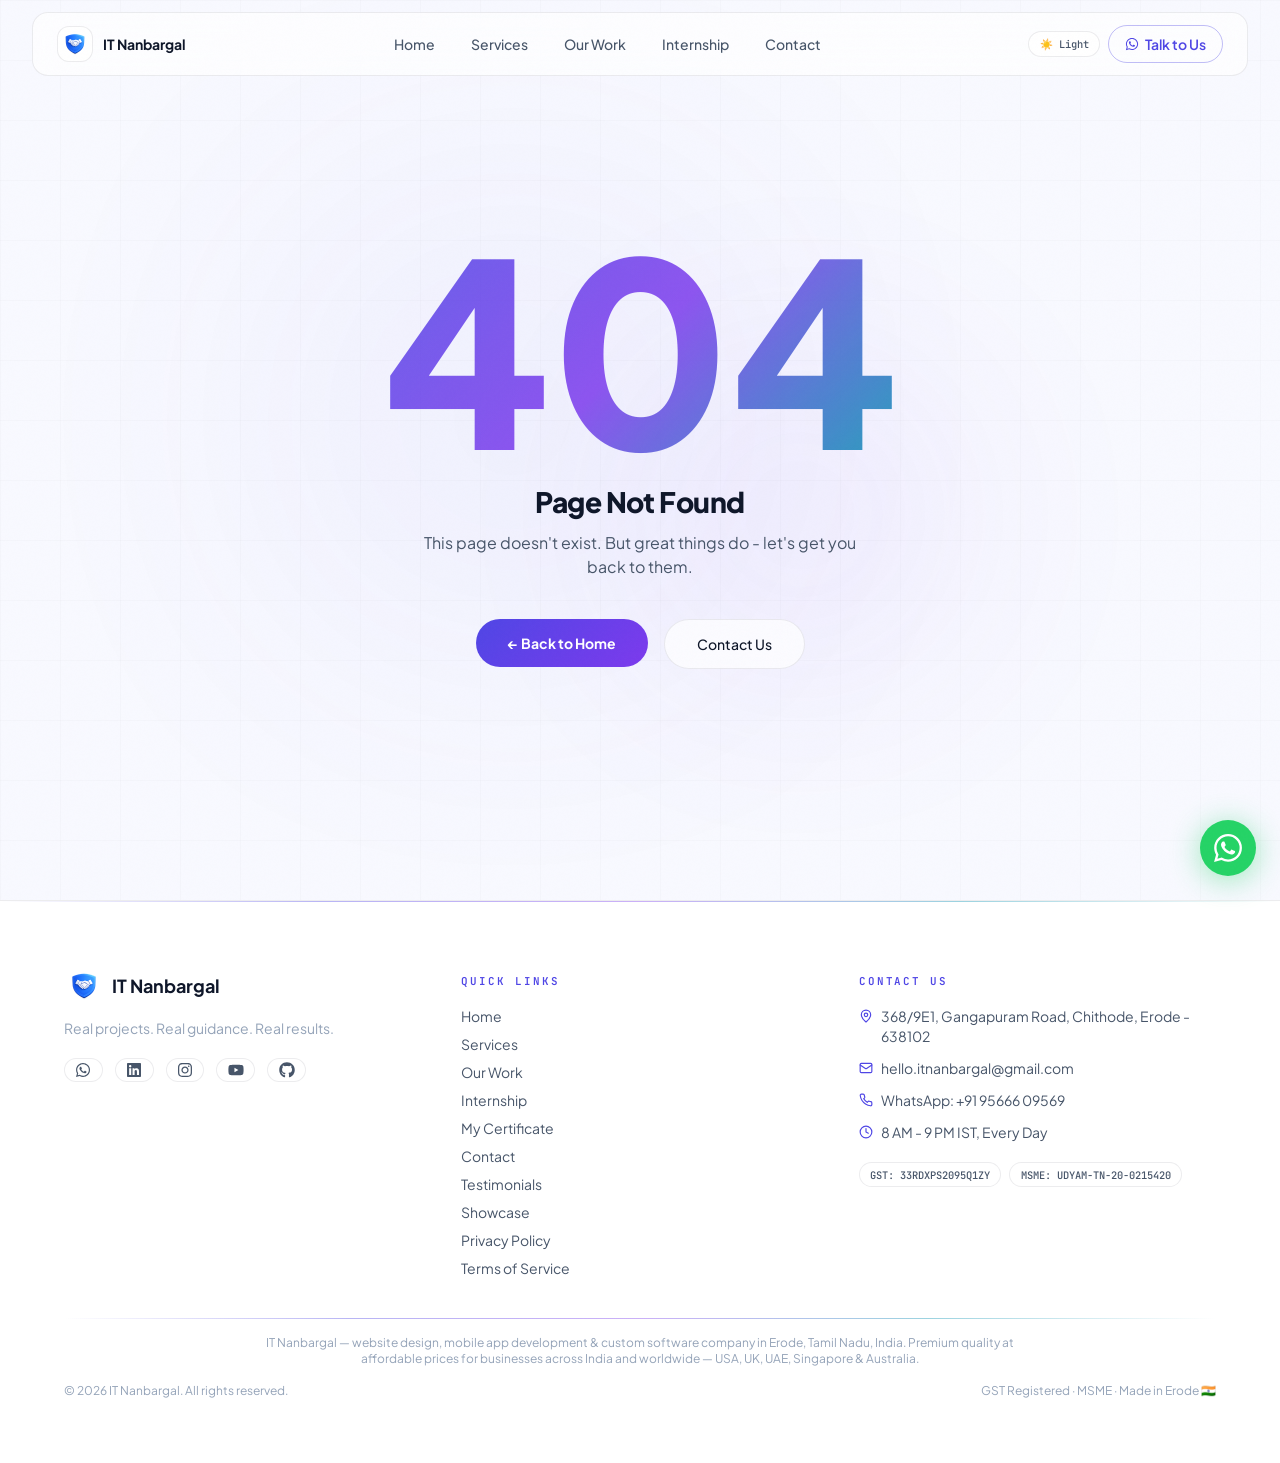
<file: terms/index.html>
<!DOCTYPE html>
<html lang="en" data-theme="dark">
<head>
  <meta charset="UTF-8" />
  <meta name="viewport" content="width=device-width, initial-scale=1.0, viewport-fit=cover" />

  <!-- SEO:START -->
  <title>Terms &amp; Conditions | IT Nanbargal</title>
  <meta name="description" content="Terms and conditions for IT Nanbargal services — website development, mobile apps, custom software, project help and internship programs." />
  <meta name="keywords" content="it nanbargal terms and conditions" />
  <meta name="robots" content="index, follow, max-image-preview:large, max-snippet:-1, max-video-preview:-1" />
  <link rel="canonical" href="https://itnanbargal.com/terms" />
  <link rel="alternate" hreflang="en" href="https://itnanbargal.com/terms" />
  <link rel="alternate" hreflang="x-default" href="https://itnanbargal.com/terms" />
  <meta property="og:type" content="website" />
  <meta property="og:url" content="https://itnanbargal.com/terms" />
  <meta property="og:title" content="Terms &amp; Conditions | IT Nanbargal" />
  <meta property="og:description" content="Terms and conditions for IT Nanbargal services — website development, mobile apps, custom software, project help and internship programs." />
  <meta property="og:image" content="https://itnanbargal.com/og-image.png" />
  <meta property="og:image:width" content="1200" />
  <meta property="og:image:height" content="630" />
  <meta property="og:image:alt" content="IT Nanbargal — Web, App & Custom Software Development" />
  <meta property="og:locale" content="en_US" />
  <meta property="og:locale:alternate" content="en_IN" />
  <meta property="og:site_name" content="IT Nanbargal" />
  <meta name="twitter:card" content="summary_large_image" />
  <meta name="twitter:title" content="Terms &amp; Conditions | IT Nanbargal" />
  <meta name="twitter:description" content="Terms and conditions for IT Nanbargal services — website development, mobile apps, custom software, project help and internship programs." />
  <meta name="twitter:image" content="https://itnanbargal.com/og-image.png" />
  <script type="application/ld+json" id="global-jsonld">[{"@context":"https://schema.org","@type":"Organization","@id":"https://itnanbargal.com/#organization","name":"IT Nanbargal","legalName":"IT Nanbargal","url":"https://itnanbargal.com","logo":{"@type":"ImageObject","url":"https://itnanbargal.com/logo.png","width":512,"height":512},"image":"https://itnanbargal.com/og-image.png","email":"hello.itnanbargal@gmail.com","telephone":"+919566609569","taxID":"33RDXPS2095Q1ZY","foundingLocation":{"@type":"Place","name":"Erode, Tamil Nadu, India"},"knowsLanguage":["en","ta"],"slogan":"Premium-quality websites, apps and software at affordable prices.","sameAs":["https://wa.me/919566609569","https://www.linkedin.com/in/srivarsans-itnanbargal/","https://www.instagram.com/itnanbargal/","https://www.youtube.com/channel/UCG5L9zhPPd-Rilu8Z3vca5w","https://github.com/contactitnanbargal"],"contactPoint":[{"@type":"ContactPoint","contactType":"customer support","telephone":"+919566609569","email":"hello.itnanbargal@gmail.com","availableLanguage":["English","Tamil"],"areaServed":"Worldwide","hoursAvailable":{"@type":"OpeningHoursSpecification","dayOfWeek":["Monday","Tuesday","Wednesday","Thursday","Friday","Saturday","Sunday"],"opens":"08:00","closes":"21:00"}}]},{"@context":"https://schema.org","@type":["LocalBusiness","ProfessionalService"],"@id":"https://itnanbargal.com/#localbusiness","name":"IT Nanbargal","parentOrganization":{"@id":"https://itnanbargal.com/#organization"},"description":"Software company in Erode, Tamil Nadu, India building premium-quality websites, mobile apps and custom software at affordable prices for clients in India and worldwide, plus project-based IT internships for students.","url":"https://itnanbargal.com","logo":"https://itnanbargal.com/logo.png","image":"https://itnanbargal.com/og-image.png","telephone":"+919566609569","email":"hello.itnanbargal@gmail.com","priceRange":"₹₹","currenciesAccepted":"INR, USD","paymentAccepted":"UPI, Bank Transfer, Cash","address":{"@type":"PostalAddress","streetAddress":"368/9E1, Gangapuram Road, Behind Vinayagar Temple","addressLocality":"Chithode, Erode","addressRegion":"Tamil Nadu","postalCode":"638102","addressCountry":"IN"},"geo":{"@type":"GeoCoordinates","latitude":11.341,"longitude":77.7172},"openingHoursSpecification":{"@type":"OpeningHoursSpecification","dayOfWeek":["Monday","Tuesday","Wednesday","Thursday","Friday","Saturday","Sunday"],"opens":"08:00","closes":"21:00"},"areaServed":[{"@type":"State","name":"Tamil Nadu"},{"@type":"Country","name":"India"},{"@type":"Country","name":"United States"},{"@type":"Country","name":"United Kingdom"},{"@type":"Country","name":"United Arab Emirates"},{"@type":"Country","name":"Singapore"},{"@type":"Country","name":"Australia"}],"hasOfferCatalog":{"@type":"OfferCatalog","name":"IT Services","itemListElement":[{"@type":"Offer","itemOffered":{"@type":"Service","name":"Business Website Development"}},{"@type":"Offer","itemOffered":{"@type":"Service","name":"E-commerce Website Development"}},{"@type":"Offer","itemOffered":{"@type":"Service","name":"Mobile App Development (React Native)"}},{"@type":"Offer","itemOffered":{"@type":"Service","name":"Custom Software Development"}},{"@type":"Offer","itemOffered":{"@type":"Service","name":"UI/UX Design"}},{"@type":"Offer","itemOffered":{"@type":"Service","name":"Developer Project Help & Debugging"}},{"@type":"Offer","itemOffered":{"@type":"Service","name":"Project-Based IT Internships"}}]},"sameAs":["https://wa.me/919566609569","https://www.linkedin.com/in/srivarsans-itnanbargal/","https://www.instagram.com/itnanbargal/","https://www.youtube.com/channel/UCG5L9zhPPd-Rilu8Z3vca5w","https://github.com/contactitnanbargal"]},{"@context":"https://schema.org","@type":"WebSite","@id":"https://itnanbargal.com/#website","url":"https://itnanbargal.com","name":"IT Nanbargal","alternateName":["ITNanbargal","IT Nanbargal Erode"],"publisher":{"@id":"https://itnanbargal.com/#organization"},"inLanguage":"en"},{"@context":"https://schema.org","@type":"BreadcrumbList","itemListElement":[{"@type":"ListItem","position":1,"name":"Home","item":"https://itnanbargal.com/"},{"@type":"ListItem","position":2,"name":"Terms","item":"https://itnanbargal.com/terms"}]}]</script>
  <!-- SEO:END -->

  <meta name="author" content="IT Nanbargal" />
  <meta name="geo.region" content="IN-TN" />
  <meta name="geo.placename" content="Erode, Tamil Nadu, India" />
  <meta name="geo.position" content="11.3410;77.7172" />
  <meta name="ICBM" content="11.3410, 77.7172" />
  <meta name="format-detection" content="telephone=yes" />

  <link rel="icon" type="image/png" sizes="192x192" href="/favicon-192.png" />
  <link rel="icon" type="image/png" href="/logo.png" />
  <link rel="apple-touch-icon" href="/apple-touch-icon.png" />
  <meta name="theme-color" content="#050508" />
  <meta name="apple-mobile-web-app-capable" content="yes" />
  <meta name="apple-mobile-web-app-status-bar-style" content="black-translucent" />

  <link rel="preconnect" href="https://fonts.googleapis.com" />
  <link rel="preconnect" href="https://fonts.gstatic.com" crossorigin />
  <link rel="dns-prefetch" href="https://www.googletagmanager.com" />
  <link rel="dns-prefetch" href="https://elfsightcdn.com" />
  <link href="https://fonts.googleapis.com/css2?family=Plus+Jakarta+Sans:wght@300;400;500;600;700;800;900&family=Inter:wght@300;400;500;600&family=JetBrains+Mono:wght@400;500;600&display=swap" rel="stylesheet" />

  <!-- Google Analytics -->
  <script async src="https://www.googletagmanager.com/gtag/js?id=G-2M386BEDPE"></script>
  <script>
    window.dataLayer = window.dataLayer || [];
    function gtag(){dataLayer.push(arguments);}
    gtag('js', new Date());
    gtag('config', 'G-2M386BEDPE');
  </script>

  <script>
    // GitHub Pages SPA routing: restore the path stored by 404.html
    (function() {
      try {
        var redirect = sessionStorage.redirect;
        delete sessionStorage.redirect;
        if (redirect && redirect !== location.href) {
          history.replaceState(null, null, redirect);
        }
      } catch(e) {}
    })();
    // Apply saved theme before first render
    try {
      var t = localStorage.getItem('itn-theme') || 'dark';
      document.documentElement.setAttribute('data-theme', t);
    } catch(e) {}
  </script>
  <!-- Google Reviews Widget -->
  <script src="https://elfsightcdn.com/platform.js" async defer></script>
  <script type="module" crossorigin src="/assets/index-7B6m8-IW.js"></script>
  <link rel="modulepreload" crossorigin href="/assets/router-CHHfm-p0.js">
  <link rel="modulepreload" crossorigin href="/assets/motion-CFI7ASVz.js">
  <link rel="modulepreload" crossorigin href="/assets/vendor-C1U7dC3e.js">
  <link rel="stylesheet" crossorigin href="/assets/index-D6Rc3t5l.css">
</head>
<body>
  <div id="root"></div>
</body>
</html>
</file>
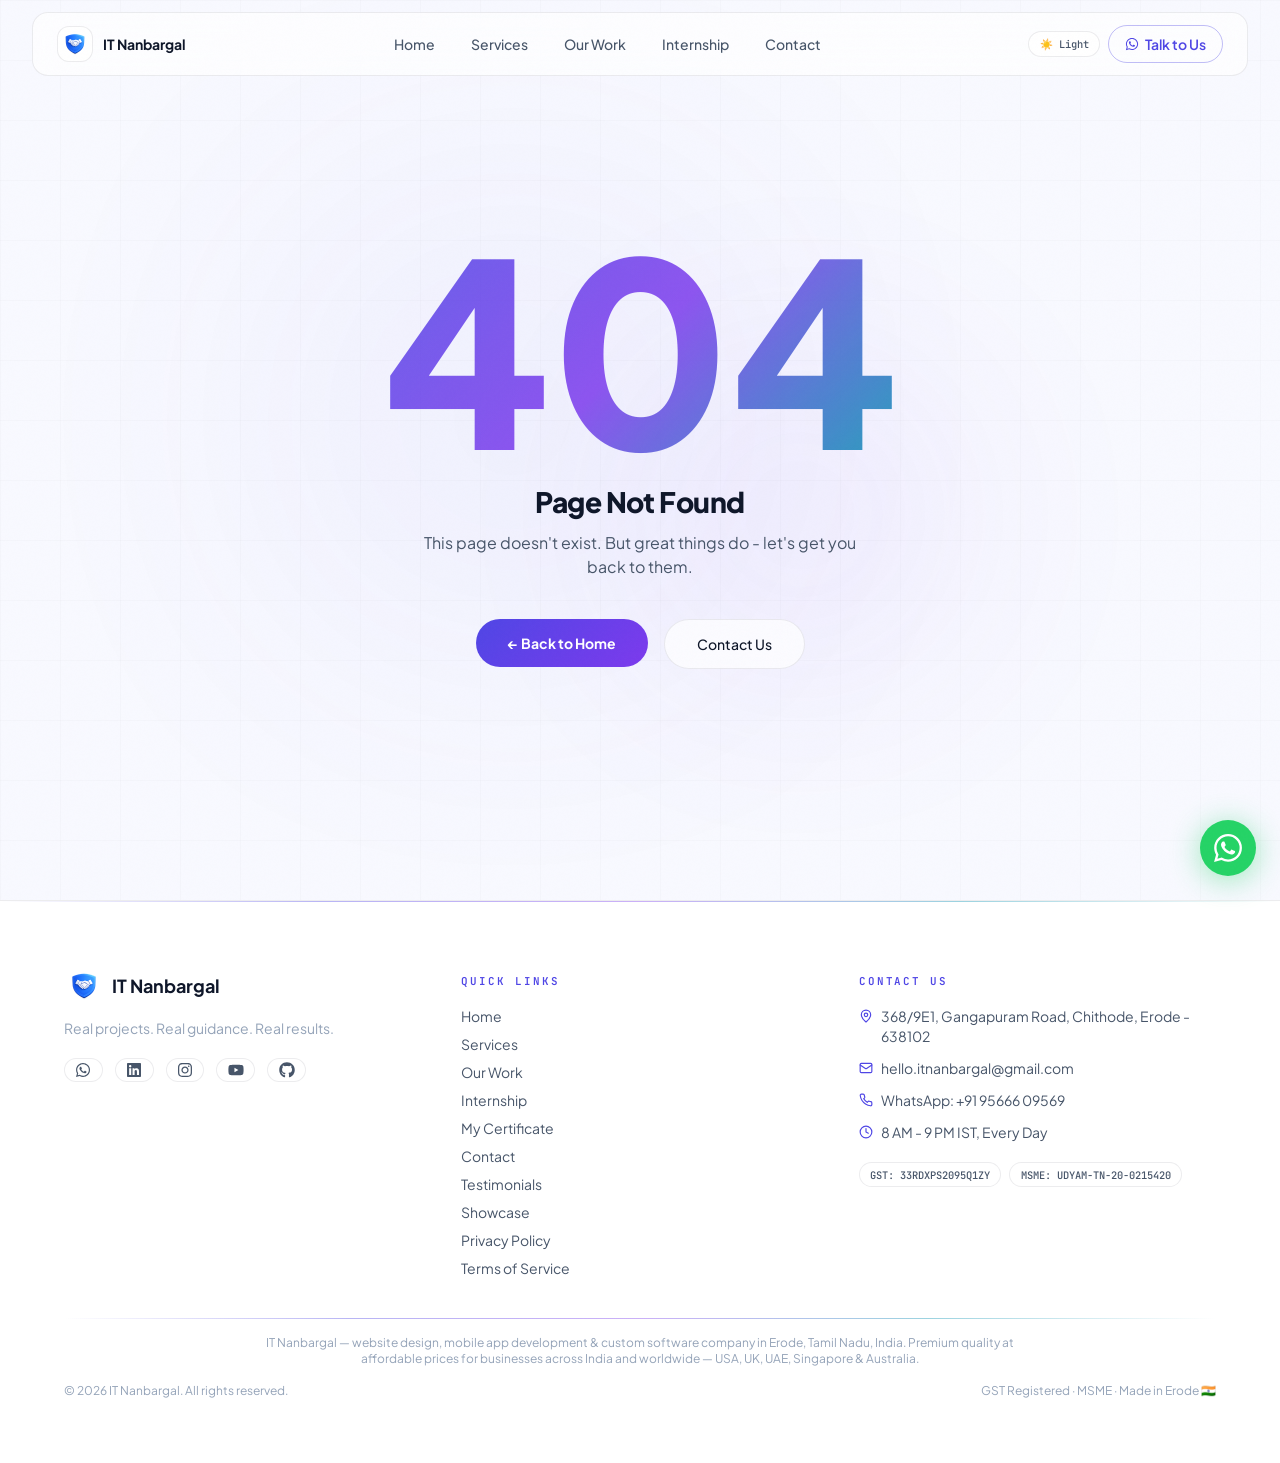
<file: testimonials/index.html>
<!DOCTYPE html>
<html lang="en" data-theme="dark">
<head>
  <meta charset="UTF-8" />
  <meta name="viewport" content="width=device-width, initial-scale=1.0, viewport-fit=cover" />

  <!-- SEO:START -->
  <title>Client &amp; Student Reviews — Real Results | IT Nanbargal</title>
  <meta name="description" content="Video testimonials from IT Nanbargal clients and interns across Tamil Nadu — real websites launched, real apps shipped, real careers started." />
  <meta name="keywords" content="it nanbargal reviews, web development company reviews, internship reviews erode, software company testimonials tamil nadu" />
  <meta name="robots" content="index, follow, max-image-preview:large, max-snippet:-1, max-video-preview:-1" />
  <link rel="canonical" href="https://itnanbargal.com/testimonials" />
  <link rel="alternate" hreflang="en" href="https://itnanbargal.com/testimonials" />
  <link rel="alternate" hreflang="x-default" href="https://itnanbargal.com/testimonials" />
  <meta property="og:type" content="website" />
  <meta property="og:url" content="https://itnanbargal.com/testimonials" />
  <meta property="og:title" content="Client &amp; Student Reviews — Real Results | IT Nanbargal" />
  <meta property="og:description" content="Video testimonials from IT Nanbargal clients and interns across Tamil Nadu — real websites launched, real apps shipped, real careers started." />
  <meta property="og:image" content="https://itnanbargal.com/og-image.png" />
  <meta property="og:image:width" content="1200" />
  <meta property="og:image:height" content="630" />
  <meta property="og:image:alt" content="IT Nanbargal — Web, App & Custom Software Development" />
  <meta property="og:locale" content="en_US" />
  <meta property="og:locale:alternate" content="en_IN" />
  <meta property="og:site_name" content="IT Nanbargal" />
  <meta name="twitter:card" content="summary_large_image" />
  <meta name="twitter:title" content="Client &amp; Student Reviews — Real Results | IT Nanbargal" />
  <meta name="twitter:description" content="Video testimonials from IT Nanbargal clients and interns across Tamil Nadu — real websites launched, real apps shipped, real careers started." />
  <meta name="twitter:image" content="https://itnanbargal.com/og-image.png" />
  <script type="application/ld+json" id="global-jsonld">[{"@context":"https://schema.org","@type":"Organization","@id":"https://itnanbargal.com/#organization","name":"IT Nanbargal","legalName":"IT Nanbargal","url":"https://itnanbargal.com","logo":{"@type":"ImageObject","url":"https://itnanbargal.com/logo.png","width":512,"height":512},"image":"https://itnanbargal.com/og-image.png","email":"hello.itnanbargal@gmail.com","telephone":"+919566609569","taxID":"33RDXPS2095Q1ZY","foundingLocation":{"@type":"Place","name":"Erode, Tamil Nadu, India"},"knowsLanguage":["en","ta"],"slogan":"Premium-quality websites, apps and software at affordable prices.","sameAs":["https://wa.me/919566609569","https://www.linkedin.com/in/srivarsans-itnanbargal/","https://www.instagram.com/itnanbargal/","https://www.youtube.com/channel/UCG5L9zhPPd-Rilu8Z3vca5w","https://github.com/contactitnanbargal"],"contactPoint":[{"@type":"ContactPoint","contactType":"customer support","telephone":"+919566609569","email":"hello.itnanbargal@gmail.com","availableLanguage":["English","Tamil"],"areaServed":"Worldwide","hoursAvailable":{"@type":"OpeningHoursSpecification","dayOfWeek":["Monday","Tuesday","Wednesday","Thursday","Friday","Saturday","Sunday"],"opens":"08:00","closes":"21:00"}}]},{"@context":"https://schema.org","@type":["LocalBusiness","ProfessionalService"],"@id":"https://itnanbargal.com/#localbusiness","name":"IT Nanbargal","parentOrganization":{"@id":"https://itnanbargal.com/#organization"},"description":"Software company in Erode, Tamil Nadu, India building premium-quality websites, mobile apps and custom software at affordable prices for clients in India and worldwide, plus project-based IT internships for students.","url":"https://itnanbargal.com","logo":"https://itnanbargal.com/logo.png","image":"https://itnanbargal.com/og-image.png","telephone":"+919566609569","email":"hello.itnanbargal@gmail.com","priceRange":"₹₹","currenciesAccepted":"INR, USD","paymentAccepted":"UPI, Bank Transfer, Cash","address":{"@type":"PostalAddress","streetAddress":"368/9E1, Gangapuram Road, Behind Vinayagar Temple","addressLocality":"Chithode, Erode","addressRegion":"Tamil Nadu","postalCode":"638102","addressCountry":"IN"},"geo":{"@type":"GeoCoordinates","latitude":11.341,"longitude":77.7172},"openingHoursSpecification":{"@type":"OpeningHoursSpecification","dayOfWeek":["Monday","Tuesday","Wednesday","Thursday","Friday","Saturday","Sunday"],"opens":"08:00","closes":"21:00"},"areaServed":[{"@type":"State","name":"Tamil Nadu"},{"@type":"Country","name":"India"},{"@type":"Country","name":"United States"},{"@type":"Country","name":"United Kingdom"},{"@type":"Country","name":"United Arab Emirates"},{"@type":"Country","name":"Singapore"},{"@type":"Country","name":"Australia"}],"hasOfferCatalog":{"@type":"OfferCatalog","name":"IT Services","itemListElement":[{"@type":"Offer","itemOffered":{"@type":"Service","name":"Business Website Development"}},{"@type":"Offer","itemOffered":{"@type":"Service","name":"E-commerce Website Development"}},{"@type":"Offer","itemOffered":{"@type":"Service","name":"Mobile App Development (React Native)"}},{"@type":"Offer","itemOffered":{"@type":"Service","name":"Custom Software Development"}},{"@type":"Offer","itemOffered":{"@type":"Service","name":"UI/UX Design"}},{"@type":"Offer","itemOffered":{"@type":"Service","name":"Developer Project Help & Debugging"}},{"@type":"Offer","itemOffered":{"@type":"Service","name":"Project-Based IT Internships"}}]},"sameAs":["https://wa.me/919566609569","https://www.linkedin.com/in/srivarsans-itnanbargal/","https://www.instagram.com/itnanbargal/","https://www.youtube.com/channel/UCG5L9zhPPd-Rilu8Z3vca5w","https://github.com/contactitnanbargal"]},{"@context":"https://schema.org","@type":"WebSite","@id":"https://itnanbargal.com/#website","url":"https://itnanbargal.com","name":"IT Nanbargal","alternateName":["ITNanbargal","IT Nanbargal Erode"],"publisher":{"@id":"https://itnanbargal.com/#organization"},"inLanguage":"en"},{"@context":"https://schema.org","@type":"BreadcrumbList","itemListElement":[{"@type":"ListItem","position":1,"name":"Home","item":"https://itnanbargal.com/"},{"@type":"ListItem","position":2,"name":"Testimonials","item":"https://itnanbargal.com/testimonials"}]}]</script>
  <!-- SEO:END -->

  <meta name="author" content="IT Nanbargal" />
  <meta name="geo.region" content="IN-TN" />
  <meta name="geo.placename" content="Erode, Tamil Nadu, India" />
  <meta name="geo.position" content="11.3410;77.7172" />
  <meta name="ICBM" content="11.3410, 77.7172" />
  <meta name="format-detection" content="telephone=yes" />

  <link rel="icon" type="image/png" sizes="192x192" href="/favicon-192.png" />
  <link rel="icon" type="image/png" href="/logo.png" />
  <link rel="apple-touch-icon" href="/apple-touch-icon.png" />
  <meta name="theme-color" content="#050508" />
  <meta name="apple-mobile-web-app-capable" content="yes" />
  <meta name="apple-mobile-web-app-status-bar-style" content="black-translucent" />

  <link rel="preconnect" href="https://fonts.googleapis.com" />
  <link rel="preconnect" href="https://fonts.gstatic.com" crossorigin />
  <link rel="dns-prefetch" href="https://www.googletagmanager.com" />
  <link rel="dns-prefetch" href="https://elfsightcdn.com" />
  <link href="https://fonts.googleapis.com/css2?family=Plus+Jakarta+Sans:wght@300;400;500;600;700;800;900&family=Inter:wght@300;400;500;600&family=JetBrains+Mono:wght@400;500;600&display=swap" rel="stylesheet" />

  <!-- Google Analytics -->
  <script async src="https://www.googletagmanager.com/gtag/js?id=G-2M386BEDPE"></script>
  <script>
    window.dataLayer = window.dataLayer || [];
    function gtag(){dataLayer.push(arguments);}
    gtag('js', new Date());
    gtag('config', 'G-2M386BEDPE');
  </script>

  <script>
    // GitHub Pages SPA routing: restore the path stored by 404.html
    (function() {
      try {
        var redirect = sessionStorage.redirect;
        delete sessionStorage.redirect;
        if (redirect && redirect !== location.href) {
          history.replaceState(null, null, redirect);
        }
      } catch(e) {}
    })();
    // Apply saved theme before first render
    try {
      var t = localStorage.getItem('itn-theme') || 'dark';
      document.documentElement.setAttribute('data-theme', t);
    } catch(e) {}
  </script>
  <!-- Google Reviews Widget -->
  <script src="https://elfsightcdn.com/platform.js" async defer></script>
  <script type="module" crossorigin src="/assets/index-7B6m8-IW.js"></script>
  <link rel="modulepreload" crossorigin href="/assets/router-CHHfm-p0.js">
  <link rel="modulepreload" crossorigin href="/assets/motion-CFI7ASVz.js">
  <link rel="modulepreload" crossorigin href="/assets/vendor-C1U7dC3e.js">
  <link rel="stylesheet" crossorigin href="/assets/index-D6Rc3t5l.css">
</head>
<body>
  <div id="root"></div>
</body>
</html>
</file>
<file: assets/index-D6Rc3t5l.css>
*,:before,:after{--tw-border-spacing-x: 0;--tw-border-spacing-y: 0;--tw-translate-x: 0;--tw-translate-y: 0;--tw-rotate: 0;--tw-skew-x: 0;--tw-skew-y: 0;--tw-scale-x: 1;--tw-scale-y: 1;--tw-pan-x: ;--tw-pan-y: ;--tw-pinch-zoom: ;--tw-scroll-snap-strictness: proximity;--tw-gradient-from-position: ;--tw-gradient-via-position: ;--tw-gradient-to-position: ;--tw-ordinal: ;--tw-slashed-zero: ;--tw-numeric-figure: ;--tw-numeric-spacing: ;--tw-numeric-fraction: ;--tw-ring-inset: ;--tw-ring-offset-width: 0px;--tw-ring-offset-color: #fff;--tw-ring-color: rgb(59 130 246 / .5);--tw-ring-offset-shadow: 0 0 #0000;--tw-ring-shadow: 0 0 #0000;--tw-shadow: 0 0 #0000;--tw-shadow-colored: 0 0 #0000;--tw-blur: ;--tw-brightness: ;--tw-contrast: ;--tw-grayscale: ;--tw-hue-rotate: ;--tw-invert: ;--tw-saturate: ;--tw-sepia: ;--tw-drop-shadow: ;--tw-backdrop-blur: ;--tw-backdrop-brightness: ;--tw-backdrop-contrast: ;--tw-backdrop-grayscale: ;--tw-backdrop-hue-rotate: ;--tw-backdrop-invert: ;--tw-backdrop-opacity: ;--tw-backdrop-saturate: ;--tw-backdrop-sepia: ;--tw-contain-size: ;--tw-contain-layout: ;--tw-contain-paint: ;--tw-contain-style: }::backdrop{--tw-border-spacing-x: 0;--tw-border-spacing-y: 0;--tw-translate-x: 0;--tw-translate-y: 0;--tw-rotate: 0;--tw-skew-x: 0;--tw-skew-y: 0;--tw-scale-x: 1;--tw-scale-y: 1;--tw-pan-x: ;--tw-pan-y: ;--tw-pinch-zoom: ;--tw-scroll-snap-strictness: proximity;--tw-gradient-from-position: ;--tw-gradient-via-position: ;--tw-gradient-to-position: ;--tw-ordinal: ;--tw-slashed-zero: ;--tw-numeric-figure: ;--tw-numeric-spacing: ;--tw-numeric-fraction: ;--tw-ring-inset: ;--tw-ring-offset-width: 0px;--tw-ring-offset-color: #fff;--tw-ring-color: rgb(59 130 246 / .5);--tw-ring-offset-shadow: 0 0 #0000;--tw-ring-shadow: 0 0 #0000;--tw-shadow: 0 0 #0000;--tw-shadow-colored: 0 0 #0000;--tw-blur: ;--tw-brightness: ;--tw-contrast: ;--tw-grayscale: ;--tw-hue-rotate: ;--tw-invert: ;--tw-saturate: ;--tw-sepia: ;--tw-drop-shadow: ;--tw-backdrop-blur: ;--tw-backdrop-brightness: ;--tw-backdrop-contrast: ;--tw-backdrop-grayscale: ;--tw-backdrop-hue-rotate: ;--tw-backdrop-invert: ;--tw-backdrop-opacity: ;--tw-backdrop-saturate: ;--tw-backdrop-sepia: ;--tw-contain-size: ;--tw-contain-layout: ;--tw-contain-paint: ;--tw-contain-style: }*,:before,:after{box-sizing:border-box;border-width:0;border-style:solid;border-color:#e5e7eb}:before,:after{--tw-content: ""}html,:host{line-height:1.5;-webkit-text-size-adjust:100%;-moz-tab-size:4;-o-tab-size:4;tab-size:4;font-family:Plus Jakarta Sans,system-ui,sans-serif;font-feature-settings:normal;font-variation-settings:normal;-webkit-tap-highlight-color:transparent}body{margin:0;line-height:inherit}hr{height:0;color:inherit;border-top-width:1px}abbr:where([title]){-webkit-text-decoration:underline dotted;text-decoration:underline dotted}h1,h2,h3,h4,h5,h6{font-size:inherit;font-weight:inherit}a{color:inherit;text-decoration:inherit}b,strong{font-weight:bolder}code,kbd,samp,pre{font-family:JetBrains Mono,monospace;font-feature-settings:normal;font-variation-settings:normal;font-size:1em}small{font-size:80%}sub,sup{font-size:75%;line-height:0;position:relative;vertical-align:baseline}sub{bottom:-.25em}sup{top:-.5em}table{text-indent:0;border-color:inherit;border-collapse:collapse}button,input,optgroup,select,textarea{font-family:inherit;font-feature-settings:inherit;font-variation-settings:inherit;font-size:100%;font-weight:inherit;line-height:inherit;letter-spacing:inherit;color:inherit;margin:0;padding:0}button,select{text-transform:none}button,input:where([type=button]),input:where([type=reset]),input:where([type=submit]){-webkit-appearance:button;background-color:transparent;background-image:none}:-moz-focusring{outline:auto}:-moz-ui-invalid{box-shadow:none}progress{vertical-align:baseline}::-webkit-inner-spin-button,::-webkit-outer-spin-button{height:auto}[type=search]{-webkit-appearance:textfield;outline-offset:-2px}::-webkit-search-decoration{-webkit-appearance:none}::-webkit-file-upload-button{-webkit-appearance:button;font:inherit}summary{display:list-item}blockquote,dl,dd,h1,h2,h3,h4,h5,h6,hr,figure,p,pre{margin:0}fieldset{margin:0;padding:0}legend{padding:0}ol,ul,menu{list-style:none;margin:0;padding:0}dialog{padding:0}textarea{resize:vertical}input::-moz-placeholder,textarea::-moz-placeholder{opacity:1;color:#9ca3af}input::placeholder,textarea::placeholder{opacity:1;color:#9ca3af}button,[role=button]{cursor:pointer}:disabled{cursor:default}img,svg,video,canvas,audio,iframe,embed,object{display:block;vertical-align:middle}img,video{max-width:100%;height:auto}[hidden]:where(:not([hidden=until-found])){display:none}.\!container{width:100%!important}.container{width:100%}@media (min-width: 640px){.\!container{max-width:640px!important}.container{max-width:640px}}@media (min-width: 768px){.\!container{max-width:768px!important}.container{max-width:768px}}@media (min-width: 1024px){.\!container{max-width:1024px!important}.container{max-width:1024px}}@media (min-width: 1280px){.\!container{max-width:1280px!important}.container{max-width:1280px}}@media (min-width: 1536px){.\!container{max-width:1536px!important}.container{max-width:1536px}}.sr-only{position:absolute;width:1px;height:1px;padding:0;margin:-1px;overflow:hidden;clip:rect(0,0,0,0);white-space:nowrap;border-width:0}.pointer-events-none{pointer-events:none}.pointer-events-auto{pointer-events:auto}.visible{visibility:visible}.static{position:static}.fixed{position:fixed}.absolute{position:absolute}.relative{position:relative}.sticky{position:sticky}.inset-0{top:0;right:0;bottom:0;left:0}.inset-x-0{left:0;right:0}.inset-y-0{top:0;bottom:0}.-bottom-1\.5{bottom:-.375rem}.-bottom-12{bottom:-3rem}.-left-12{left:-3rem}.-left-\[25px\]{left:-25px}.-right-12{right:-3rem}.-top-12{top:-3rem}.bottom-0{bottom:0}.bottom-1\/4{bottom:25%}.bottom-3{bottom:.75rem}.left-0{left:0}.left-1\/2{left:50%}.left-1\/3{left:33.333333%}.left-1\/4{left:25%}.left-2{left:.5rem}.left-\[40\%\]{left:40%}.left-\[50\%\]{left:50%}.left-\[8\%\]{left:8%}.right-0{right:0}.right-1{right:.25rem}.right-1\/4{right:25%}.right-2{right:.5rem}.right-3{right:.75rem}.right-4{right:1rem}.right-6{right:1.5rem}.right-8{right:2rem}.right-\[10\%\]{right:10%}.top-0{top:0}.top-1{top:.25rem}.top-1\.5{top:.375rem}.top-1\/2{top:50%}.top-1\/3{top:33.333333%}.top-1\/4{top:25%}.top-2{top:.5rem}.top-3{top:.75rem}.top-3\.5{top:.875rem}.top-4{top:1rem}.top-8{top:2rem}.top-\[50\%\]{top:50%}.top-\[65\%\]{top:65%}.z-10{z-index:10}.z-20{z-index:20}.z-40{z-index:40}.z-50{z-index:50}.z-\[-1\]{z-index:-1}.z-\[100\]{z-index:100}.z-\[9998\]{z-index:9998}.z-\[9999\]{z-index:9999}.order-first{order:-9999}.order-last{order:9999}.\!m-0{margin:0!important}.-mx-1{margin-left:-.25rem;margin-right:-.25rem}.-mx-2{margin-left:-.5rem;margin-right:-.5rem}.-my-2{margin-top:-.5rem;margin-bottom:-.5rem}.mx-2{margin-left:.5rem;margin-right:.5rem}.mx-3\.5{margin-left:.875rem;margin-right:.875rem}.mx-4{margin-left:1rem;margin-right:1rem}.mx-6{margin-left:1.5rem;margin-right:1.5rem}.mx-auto{margin-left:auto;margin-right:auto}.my-0{margin-top:0;margin-bottom:0}.my-0\.5{margin-top:.125rem;margin-bottom:.125rem}.my-1{margin-top:.25rem;margin-bottom:.25rem}.-ml-4{margin-left:-1rem}.-mt-4{margin-top:-1rem}.mb-1{margin-bottom:.25rem}.mb-10{margin-bottom:2.5rem}.mb-12{margin-bottom:3rem}.mb-14{margin-bottom:3.5rem}.mb-16{margin-bottom:4rem}.mb-2{margin-bottom:.5rem}.mb-20{margin-bottom:5rem}.mb-3{margin-bottom:.75rem}.mb-4{margin-bottom:1rem}.mb-5{margin-bottom:1.25rem}.mb-6{margin-bottom:1.5rem}.mb-8{margin-bottom:2rem}.ml-1{margin-left:.25rem}.ml-2{margin-left:.5rem}.ml-4{margin-left:1rem}.ml-auto{margin-left:auto}.mt-1{margin-top:.25rem}.mt-1\.5{margin-top:.375rem}.mt-10{margin-top:2.5rem}.mt-16{margin-top:4rem}.mt-2{margin-top:.5rem}.mt-3{margin-top:.75rem}.mt-4{margin-top:1rem}.mt-5{margin-top:1.25rem}.mt-6{margin-top:1.5rem}.mt-7{margin-top:1.75rem}.mt-8{margin-top:2rem}.mt-auto{margin-top:auto}.line-clamp-2{overflow:hidden;display:-webkit-box;-webkit-box-orient:vertical;-webkit-line-clamp:2}.block{display:block}.inline-block{display:inline-block}.flex{display:flex}.inline-flex{display:inline-flex}.table{display:table}.grid{display:grid}.hidden{display:none}.aspect-square{aspect-ratio:1 / 1}.aspect-video{aspect-ratio:16 / 9}.size-10{width:2.5rem;height:2.5rem}.size-3{width:.75rem;height:.75rem}.size-3\.5{width:.875rem;height:.875rem}.size-4{width:1rem;height:1rem}.size-6{width:1.5rem;height:1.5rem}.size-8{width:2rem;height:2rem}.h-0\.5{height:.125rem}.h-1\.5{height:.375rem}.h-10{height:2.5rem}.h-12{height:3rem}.h-16{height:4rem}.h-2{height:.5rem}.h-2\.5{height:.625rem}.h-20{height:5rem}.h-3{height:.75rem}.h-3\.5{height:.875rem}.h-36{height:9rem}.h-4{height:1rem}.h-40{height:10rem}.h-48{height:12rem}.h-5{height:1.25rem}.h-6{height:1.5rem}.h-7{height:1.75rem}.h-8{height:2rem}.h-80{height:20rem}.h-9{height:2.25rem}.h-96{height:24rem}.h-\[1px\]{height:1px}.h-\[200px\]{height:200px}.h-\[300px\]{height:300px}.h-\[400px\]{height:400px}.h-\[420px\]{height:420px}.h-\[450px\]{height:450px}.h-\[600px\]{height:600px}.h-\[var\(--radix-select-trigger-height\)\]{height:var(--radix-select-trigger-height)}.h-auto{height:auto}.h-full{height:100%}.h-px{height:1px}.h-svh{height:100svh}.max-h-\[--radix-select-content-available-height\]{max-height:var(--radix-select-content-available-height)}.max-h-\[var\(--radix-dropdown-menu-content-available-height\)\]{max-height:var(--radix-dropdown-menu-content-available-height)}.max-h-screen{max-height:100vh}.min-h-0{min-height:0px}.min-h-10{min-height:2.5rem}.min-h-8{min-height:2rem}.min-h-9{min-height:2.25rem}.min-h-\[60px\]{min-height:60px}.min-h-screen{min-height:100vh}.min-h-svh{min-height:100svh}.w-0{width:0px}.w-0\.5{width:.125rem}.w-1{width:.25rem}.w-1\.5{width:.375rem}.w-10{width:2.5rem}.w-12{width:3rem}.w-16{width:4rem}.w-2{width:.5rem}.w-2\.5{width:.625rem}.w-20{width:5rem}.w-3{width:.75rem}.w-3\.5{width:.875rem}.w-3\/4{width:75%}.w-4{width:1rem}.w-44{width:11rem}.w-5{width:1.25rem}.w-7{width:1.75rem}.w-72{width:18rem}.w-8{width:2rem}.w-80{width:20rem}.w-9{width:2.25rem}.w-96{width:24rem}.w-\[1px\]{width:1px}.w-\[200px\]{width:200px}.w-\[300px\]{width:300px}.w-\[400px\]{width:400px}.w-\[420px\]{width:420px}.w-\[450px\]{width:450px}.w-\[500px\]{width:500px}.w-\[600px\]{width:600px}.w-\[90vw\]{width:90vw}.w-\[var\(--sidebar-width\)\]{width:var(--sidebar-width)}.w-auto{width:auto}.w-fit{width:-moz-fit-content;width:fit-content}.w-full{width:100%}.min-w-0{min-width:0px}.min-w-10{min-width:2.5rem}.min-w-5{min-width:1.25rem}.min-w-8{min-width:2rem}.min-w-9{min-width:2.25rem}.min-w-\[160px\]{min-width:160px}.min-w-\[8rem\]{min-width:8rem}.min-w-\[var\(--radix-select-trigger-width\)\]{min-width:var(--radix-select-trigger-width)}.max-w-2xl{max-width:42rem}.max-w-3xl{max-width:48rem}.max-w-4xl{max-width:56rem}.max-w-5xl{max-width:64rem}.max-w-6xl{max-width:72rem}.max-w-\[60\%\]{max-width:60%}.max-w-\[var\(--skeleton-width\)\]{max-width:var(--skeleton-width)}.max-w-lg{max-width:32rem}.max-w-md{max-width:28rem}.max-w-sm{max-width:24rem}.max-w-xl{max-width:36rem}.flex-1{flex:1 1 0%}.flex-shrink-0,.shrink-0{flex-shrink:0}.flex-grow,.grow{flex-grow:1}.grow-0{flex-grow:0}.basis-full{flex-basis:100%}.caption-bottom{caption-side:bottom}.origin-\[--radix-dropdown-menu-content-transform-origin\]{transform-origin:var(--radix-dropdown-menu-content-transform-origin)}.origin-\[--radix-popover-content-transform-origin\]{transform-origin:var(--radix-popover-content-transform-origin)}.origin-\[--radix-select-content-transform-origin\]{transform-origin:var(--radix-select-content-transform-origin)}.origin-\[--radix-tooltip-content-transform-origin\]{transform-origin:var(--radix-tooltip-content-transform-origin)}.-translate-x-1\/2{--tw-translate-x: -50%;transform:translate(var(--tw-translate-x),var(--tw-translate-y)) rotate(var(--tw-rotate)) skew(var(--tw-skew-x)) skewY(var(--tw-skew-y)) scaleX(var(--tw-scale-x)) scaleY(var(--tw-scale-y))}.-translate-x-px{--tw-translate-x: -1px;transform:translate(var(--tw-translate-x),var(--tw-translate-y)) rotate(var(--tw-rotate)) skew(var(--tw-skew-x)) skewY(var(--tw-skew-y)) scaleX(var(--tw-scale-x)) scaleY(var(--tw-scale-y))}.-translate-y-1\/2{--tw-translate-y: -50%;transform:translate(var(--tw-translate-x),var(--tw-translate-y)) rotate(var(--tw-rotate)) skew(var(--tw-skew-x)) skewY(var(--tw-skew-y)) scaleX(var(--tw-scale-x)) scaleY(var(--tw-scale-y))}.translate-x-\[-50\%\]{--tw-translate-x: -50%;transform:translate(var(--tw-translate-x),var(--tw-translate-y)) rotate(var(--tw-rotate)) skew(var(--tw-skew-x)) skewY(var(--tw-skew-y)) scaleX(var(--tw-scale-x)) scaleY(var(--tw-scale-y))}.translate-x-px{--tw-translate-x: 1px;transform:translate(var(--tw-translate-x),var(--tw-translate-y)) rotate(var(--tw-rotate)) skew(var(--tw-skew-x)) skewY(var(--tw-skew-y)) scaleX(var(--tw-scale-x)) scaleY(var(--tw-scale-y))}.translate-y-\[-50\%\]{--tw-translate-y: -50%;transform:translate(var(--tw-translate-x),var(--tw-translate-y)) rotate(var(--tw-rotate)) skew(var(--tw-skew-x)) skewY(var(--tw-skew-y)) scaleX(var(--tw-scale-x)) scaleY(var(--tw-scale-y))}.rotate-90{--tw-rotate: 90deg;transform:translate(var(--tw-translate-x),var(--tw-translate-y)) rotate(var(--tw-rotate)) skew(var(--tw-skew-x)) skewY(var(--tw-skew-y)) scaleX(var(--tw-scale-x)) scaleY(var(--tw-scale-y))}.transform{transform:translate(var(--tw-translate-x),var(--tw-translate-y)) rotate(var(--tw-rotate)) skew(var(--tw-skew-x)) skewY(var(--tw-skew-y)) scaleX(var(--tw-scale-x)) scaleY(var(--tw-scale-y))}@keyframes ping{75%,to{transform:scale(2);opacity:0}}.animate-ping{animation:ping 1s cubic-bezier(0,0,.2,1) infinite}@keyframes pulse{50%{opacity:.5}}.animate-pulse{animation:pulse 2s cubic-bezier(.4,0,.6,1) infinite}@keyframes spin{to{transform:rotate(360deg)}}.animate-spin{animation:spin 1s linear infinite}.cursor-default{cursor:default}.cursor-pointer{cursor:pointer}.cursor-text{cursor:text}.touch-none{touch-action:none}.select-none{-webkit-user-select:none;-moz-user-select:none;user-select:none}.resize-none{resize:none}.resize{resize:both}.list-disc{list-style-type:disc}.list-none{list-style-type:none}.grid-cols-1{grid-template-columns:repeat(1,minmax(0,1fr))}.grid-cols-2{grid-template-columns:repeat(2,minmax(0,1fr))}.grid-cols-3{grid-template-columns:repeat(3,minmax(0,1fr))}.grid-cols-5{grid-template-columns:repeat(5,minmax(0,1fr))}.flex-row{flex-direction:row}.flex-col{flex-direction:column}.flex-col-reverse{flex-direction:column-reverse}.flex-wrap{flex-wrap:wrap}.place-content-center{place-content:center}.items-start{align-items:flex-start}.items-end{align-items:flex-end}.items-center{align-items:center}.items-stretch{align-items:stretch}.justify-start{justify-content:flex-start}.justify-center{justify-content:center}.justify-between{justify-content:space-between}.gap-1{gap:.25rem}.gap-1\.5{gap:.375rem}.gap-10{gap:2.5rem}.gap-12{gap:3rem}.gap-14{gap:3.5rem}.gap-16{gap:4rem}.gap-2{gap:.5rem}.gap-2\.5{gap:.625rem}.gap-3{gap:.75rem}.gap-4{gap:1rem}.gap-5{gap:1.25rem}.gap-6{gap:1.5rem}.gap-7{gap:1.75rem}.gap-8{gap:2rem}.space-x-4>:not([hidden])~:not([hidden]){--tw-space-x-reverse: 0;margin-right:calc(1rem * var(--tw-space-x-reverse));margin-left:calc(1rem * calc(1 - var(--tw-space-x-reverse)))}.space-y-1\.5>:not([hidden])~:not([hidden]){--tw-space-y-reverse: 0;margin-top:calc(.375rem * calc(1 - var(--tw-space-y-reverse)));margin-bottom:calc(.375rem * var(--tw-space-y-reverse))}.space-y-2>:not([hidden])~:not([hidden]){--tw-space-y-reverse: 0;margin-top:calc(.5rem * calc(1 - var(--tw-space-y-reverse)));margin-bottom:calc(.5rem * var(--tw-space-y-reverse))}.self-stretch{align-self:stretch}.overflow-auto{overflow:auto}.overflow-hidden{overflow:hidden}.overflow-x-auto{overflow-x:auto}.overflow-y-auto{overflow-y:auto}.overflow-x-hidden{overflow-x:hidden}.whitespace-nowrap{white-space:nowrap}.text-balance{text-wrap:balance}.break-words{overflow-wrap:break-word}.rounded{border-radius:.25rem}.rounded-2xl{border-radius:1rem}.rounded-3xl{border-radius:1.5rem}.rounded-\[2px\]{border-radius:2px}.rounded-\[calc\(var\(--radius\)-5px\)\]{border-radius:calc(var(--radius) - 5px)}.rounded-full{border-radius:9999px}.rounded-lg{border-radius:.5rem}.rounded-md{border-radius:.375rem}.rounded-none{border-radius:0}.rounded-sm{border-radius:.125rem}.rounded-xl{border-radius:.75rem}.rounded-t-2xl{border-top-left-radius:1rem;border-top-right-radius:1rem}.border{border-width:1px}.border-0{border-width:0px}.border-2{border-width:2px}.border-\[1\.5px\]{border-width:1.5px}.border-b{border-bottom-width:1px}.border-l{border-left-width:1px}.border-l-4{border-left-width:4px}.border-r{border-right-width:1px}.border-t{border-top-width:1px}.border-dashed{border-style:dashed}.border-\[--color-border\]{border-color:var(--color-border)}.border-transparent{border-color:transparent}.border-white{--tw-border-opacity: 1;border-color:rgb(255 255 255 / var(--tw-border-opacity, 1))}.border-t-transparent{border-top-color:transparent}.bg-\[--color-bg\]{background-color:var(--color-bg)}.bg-black\/80{background-color:#000c}.bg-green-400{--tw-bg-opacity: 1;background-color:rgb(74 222 128 / var(--tw-bg-opacity, 1))}.bg-green-500{--tw-bg-opacity: 1;background-color:rgb(34 197 94 / var(--tw-bg-opacity, 1))}.bg-red-500{--tw-bg-opacity: 1;background-color:rgb(239 68 68 / var(--tw-bg-opacity, 1))}.bg-transparent{background-color:transparent}.bg-yellow-500{--tw-bg-opacity: 1;background-color:rgb(234 179 8 / var(--tw-bg-opacity, 1))}.fill-current{fill:currentColor}.object-contain{-o-object-fit:contain;object-fit:contain}.object-cover{-o-object-fit:cover;object-fit:cover}.p-0{padding:0}.p-1{padding:.25rem}.p-10{padding:2.5rem}.p-12{padding:3rem}.p-2{padding:.5rem}.p-4{padding:1rem}.p-5{padding:1.25rem}.p-6{padding:1.5rem}.p-8{padding:2rem}.px-1{padding-left:.25rem;padding-right:.25rem}.px-1\.5{padding-left:.375rem;padding-right:.375rem}.px-2{padding-left:.5rem;padding-right:.5rem}.px-2\.5{padding-left:.625rem;padding-right:.625rem}.px-3{padding-left:.75rem;padding-right:.75rem}.px-4{padding-left:1rem;padding-right:1rem}.px-5{padding-left:1.25rem;padding-right:1.25rem}.px-6{padding-left:1.5rem;padding-right:1.5rem}.px-8{padding-left:2rem;padding-right:2rem}.py-0\.5{padding-top:.125rem;padding-bottom:.125rem}.py-1{padding-top:.25rem;padding-bottom:.25rem}.py-1\.5{padding-top:.375rem;padding-bottom:.375rem}.py-16{padding-top:4rem;padding-bottom:4rem}.py-2{padding-top:.5rem;padding-bottom:.5rem}.py-2\.5{padding-top:.625rem;padding-bottom:.625rem}.py-20{padding-top:5rem;padding-bottom:5rem}.py-24{padding-top:6rem;padding-bottom:6rem}.py-3{padding-top:.75rem;padding-bottom:.75rem}.py-4{padding-top:1rem;padding-bottom:1rem}.py-5{padding-top:1.25rem;padding-bottom:1.25rem}.py-8{padding-top:2rem;padding-bottom:2rem}.pb-10{padding-bottom:2.5rem}.pb-16{padding-bottom:4rem}.pb-2{padding-bottom:.5rem}.pb-20{padding-bottom:5rem}.pb-3{padding-bottom:.75rem}.pb-5{padding-bottom:1.25rem}.pb-8{padding-bottom:2rem}.pl-2{padding-left:.5rem}.pl-2\.5{padding-left:.625rem}.pl-3{padding-left:.75rem}.pl-4{padding-left:1rem}.pl-6{padding-left:1.5rem}.pl-8{padding-left:2rem}.pr-2{padding-right:.5rem}.pr-2\.5{padding-right:.625rem}.pr-3{padding-right:.75rem}.pr-8{padding-right:2rem}.pt-0{padding-top:0}.pt-10{padding-top:2.5rem}.pt-20{padding-top:5rem}.pt-24{padding-top:6rem}.pt-3{padding-top:.75rem}.pt-4{padding-top:1rem}.pt-6{padding-top:1.5rem}.text-left{text-align:left}.text-center{text-align:center}.text-right{text-align:right}.align-middle{vertical-align:middle}.font-body{font-family:Inter,system-ui,sans-serif}.font-heading{font-family:Plus Jakarta Sans,system-ui,sans-serif}.font-mono{font-family:JetBrains Mono,monospace}.font-sans{font-family:Plus Jakarta Sans,system-ui,sans-serif}.font-serif{font-family:ui-serif,Georgia,Cambria,Times New Roman,Times,serif}.text-2xl{font-size:1.5rem;line-height:2rem}.text-3xl{font-size:1.875rem;line-height:2.25rem}.text-4xl{font-size:2.25rem;line-height:2.5rem}.text-5xl{font-size:3rem;line-height:1}.text-6xl{font-size:3.75rem;line-height:1}.text-\[0\.8rem\]{font-size:.8rem}.text-\[10px\]{font-size:10px}.text-\[11px\]{font-size:11px}.text-\[15px\]{font-size:15px}.text-\[4rem\]{font-size:4rem}.text-\[5rem\]{font-size:5rem}.text-\[6rem\]{font-size:6rem}.text-\[9px\]{font-size:9px}.text-base{font-size:1rem;line-height:1.5rem}.text-lg{font-size:1.125rem;line-height:1.75rem}.text-sm{font-size:.875rem;line-height:1.25rem}.text-sm\/relaxed{font-size:.875rem;line-height:1.625}.text-xl{font-size:1.25rem;line-height:1.75rem}.text-xs{font-size:.75rem;line-height:1rem}.font-black{font-weight:900}.font-bold{font-weight:700}.font-medium{font-weight:500}.font-normal{font-weight:400}.font-semibold{font-weight:600}.uppercase{text-transform:uppercase}.lowercase{text-transform:lowercase}.capitalize{text-transform:capitalize}.italic{font-style:italic}.tabular-nums{--tw-numeric-spacing: tabular-nums;font-variant-numeric:var(--tw-ordinal) var(--tw-slashed-zero) var(--tw-numeric-figure) var(--tw-numeric-spacing) var(--tw-numeric-fraction)}.leading-none{line-height:1}.leading-normal{line-height:1.5}.leading-relaxed{line-height:1.625}.leading-snug{line-height:1.375}.tracking-tight{letter-spacing:-.025em}.tracking-widest{letter-spacing:.1em}.text-current{color:currentColor}.text-white{--tw-text-opacity: 1;color:rgb(255 255 255 / var(--tw-text-opacity, 1))}.text-white\/30{color:#ffffff4d}.underline-offset-4{text-underline-offset:4px}.opacity-0{opacity:0}.opacity-40{opacity:.4}.opacity-50{opacity:.5}.opacity-60{opacity:.6}.opacity-70{opacity:.7}.opacity-75{opacity:.75}.opacity-90{opacity:.9}.shadow{--tw-shadow: 0 1px 3px 0 rgb(0 0 0 / .1), 0 1px 2px -1px rgb(0 0 0 / .1);--tw-shadow-colored: 0 1px 3px 0 var(--tw-shadow-color), 0 1px 2px -1px var(--tw-shadow-color);box-shadow:var(--tw-ring-offset-shadow, 0 0 #0000),var(--tw-ring-shadow, 0 0 #0000),var(--tw-shadow)}.shadow-2xl{--tw-shadow: 0 25px 50px -12px rgb(0 0 0 / .25);--tw-shadow-colored: 0 25px 50px -12px var(--tw-shadow-color);box-shadow:var(--tw-ring-offset-shadow, 0 0 #0000),var(--tw-ring-shadow, 0 0 #0000),var(--tw-shadow)}.shadow-\[0_0_0_1px_hsl\(var\(--sidebar-border\)\)\]{--tw-shadow: 0 0 0 1px hsl(var(--sidebar-border));--tw-shadow-colored: 0 0 0 1px var(--tw-shadow-color);box-shadow:var(--tw-ring-offset-shadow, 0 0 #0000),var(--tw-ring-shadow, 0 0 #0000),var(--tw-shadow)}.shadow-\[0_8px_32px_rgba\(0\,0\,0\,0\.5\)\]{--tw-shadow: 0 8px 32px rgba(0,0,0,.5);--tw-shadow-colored: 0 8px 32px var(--tw-shadow-color);box-shadow:var(--tw-ring-offset-shadow, 0 0 #0000),var(--tw-ring-shadow, 0 0 #0000),var(--tw-shadow)}.shadow-lg{--tw-shadow: 0 10px 15px -3px rgb(0 0 0 / .1), 0 4px 6px -4px rgb(0 0 0 / .1);--tw-shadow-colored: 0 10px 15px -3px var(--tw-shadow-color), 0 4px 6px -4px var(--tw-shadow-color);box-shadow:var(--tw-ring-offset-shadow, 0 0 #0000),var(--tw-ring-shadow, 0 0 #0000),var(--tw-shadow)}.shadow-md{--tw-shadow: 0 4px 6px -1px rgb(0 0 0 / .1), 0 2px 4px -2px rgb(0 0 0 / .1);--tw-shadow-colored: 0 4px 6px -1px var(--tw-shadow-color), 0 2px 4px -2px var(--tw-shadow-color);box-shadow:var(--tw-ring-offset-shadow, 0 0 #0000),var(--tw-ring-shadow, 0 0 #0000),var(--tw-shadow)}.shadow-none{--tw-shadow: 0 0 #0000;--tw-shadow-colored: 0 0 #0000;box-shadow:var(--tw-ring-offset-shadow, 0 0 #0000),var(--tw-ring-shadow, 0 0 #0000),var(--tw-shadow)}.shadow-sm{--tw-shadow: 0 1px 2px 0 rgb(0 0 0 / .05);--tw-shadow-colored: 0 1px 2px 0 var(--tw-shadow-color);box-shadow:var(--tw-ring-offset-shadow, 0 0 #0000),var(--tw-ring-shadow, 0 0 #0000),var(--tw-shadow)}.shadow-xl{--tw-shadow: 0 20px 25px -5px rgb(0 0 0 / .1), 0 8px 10px -6px rgb(0 0 0 / .1);--tw-shadow-colored: 0 20px 25px -5px var(--tw-shadow-color), 0 8px 10px -6px var(--tw-shadow-color);box-shadow:var(--tw-ring-offset-shadow, 0 0 #0000),var(--tw-ring-shadow, 0 0 #0000),var(--tw-shadow)}.outline-none{outline:2px solid transparent;outline-offset:2px}.outline{outline-style:solid}.outline-2{outline-width:2px}.outline-offset-2{outline-offset:2px}.outline-transparent{outline-color:transparent}.ring{--tw-ring-offset-shadow: var(--tw-ring-inset) 0 0 0 var(--tw-ring-offset-width) var(--tw-ring-offset-color);--tw-ring-shadow: var(--tw-ring-inset) 0 0 0 calc(3px + var(--tw-ring-offset-width)) var(--tw-ring-color);box-shadow:var(--tw-ring-offset-shadow),var(--tw-ring-shadow),var(--tw-shadow, 0 0 #0000)}.ring-0{--tw-ring-offset-shadow: var(--tw-ring-inset) 0 0 0 var(--tw-ring-offset-width) var(--tw-ring-offset-color);--tw-ring-shadow: var(--tw-ring-inset) 0 0 0 calc(0px + var(--tw-ring-offset-width)) var(--tw-ring-color);box-shadow:var(--tw-ring-offset-shadow),var(--tw-ring-shadow),var(--tw-shadow, 0 0 #0000)}.blur{--tw-blur: blur(8px);filter:var(--tw-blur) var(--tw-brightness) var(--tw-contrast) var(--tw-grayscale) var(--tw-hue-rotate) var(--tw-invert) var(--tw-saturate) var(--tw-sepia) var(--tw-drop-shadow)}.blur-\[100px\]{--tw-blur: blur(100px);filter:var(--tw-blur) var(--tw-brightness) var(--tw-contrast) var(--tw-grayscale) var(--tw-hue-rotate) var(--tw-invert) var(--tw-saturate) var(--tw-sepia) var(--tw-drop-shadow)}.blur-\[120px\]{--tw-blur: blur(120px);filter:var(--tw-blur) var(--tw-brightness) var(--tw-contrast) var(--tw-grayscale) var(--tw-hue-rotate) var(--tw-invert) var(--tw-saturate) var(--tw-sepia) var(--tw-drop-shadow)}.blur-\[130px\]{--tw-blur: blur(130px);filter:var(--tw-blur) var(--tw-brightness) var(--tw-contrast) var(--tw-grayscale) var(--tw-hue-rotate) var(--tw-invert) var(--tw-saturate) var(--tw-sepia) var(--tw-drop-shadow)}.blur-\[140px\]{--tw-blur: blur(140px);filter:var(--tw-blur) var(--tw-brightness) var(--tw-contrast) var(--tw-grayscale) var(--tw-hue-rotate) var(--tw-invert) var(--tw-saturate) var(--tw-sepia) var(--tw-drop-shadow)}.blur-\[150px\]{--tw-blur: blur(150px);filter:var(--tw-blur) var(--tw-brightness) var(--tw-contrast) var(--tw-grayscale) var(--tw-hue-rotate) var(--tw-invert) var(--tw-saturate) var(--tw-sepia) var(--tw-drop-shadow)}.blur-\[160px\]{--tw-blur: blur(160px);filter:var(--tw-blur) var(--tw-brightness) var(--tw-contrast) var(--tw-grayscale) var(--tw-hue-rotate) var(--tw-invert) var(--tw-saturate) var(--tw-sepia) var(--tw-drop-shadow)}.filter{filter:var(--tw-blur) var(--tw-brightness) var(--tw-contrast) var(--tw-grayscale) var(--tw-hue-rotate) var(--tw-invert) var(--tw-saturate) var(--tw-sepia) var(--tw-drop-shadow)}.transition{transition-property:color,background-color,border-color,text-decoration-color,fill,stroke,opacity,box-shadow,transform,filter,backdrop-filter;transition-timing-function:cubic-bezier(.4,0,.2,1);transition-duration:.15s}.transition-\[color\,box-shadow\]{transition-property:color,box-shadow;transition-timing-function:cubic-bezier(.4,0,.2,1);transition-duration:.15s}.transition-\[left\,right\,width\]{transition-property:left,right,width;transition-timing-function:cubic-bezier(.4,0,.2,1);transition-duration:.15s}.transition-\[margin\,opacity\]{transition-property:margin,opacity;transition-timing-function:cubic-bezier(.4,0,.2,1);transition-duration:.15s}.transition-\[width\,height\,padding\]{transition-property:width,height,padding;transition-timing-function:cubic-bezier(.4,0,.2,1);transition-duration:.15s}.transition-\[width\]{transition-property:width;transition-timing-function:cubic-bezier(.4,0,.2,1);transition-duration:.15s}.transition-all{transition-property:all;transition-timing-function:cubic-bezier(.4,0,.2,1);transition-duration:.15s}.transition-colors{transition-property:color,background-color,border-color,text-decoration-color,fill,stroke;transition-timing-function:cubic-bezier(.4,0,.2,1);transition-duration:.15s}.transition-opacity{transition-property:opacity;transition-timing-function:cubic-bezier(.4,0,.2,1);transition-duration:.15s}.transition-transform{transition-property:transform;transition-timing-function:cubic-bezier(.4,0,.2,1);transition-duration:.15s}.duration-100{transition-duration:.1s}.duration-200{transition-duration:.2s}.duration-300{transition-duration:.3s}.ease-in-out{transition-timing-function:cubic-bezier(.4,0,.2,1)}.ease-linear{transition-timing-function:linear}.\[border-color\:var\(--badge-outline\)\]{border-color:var(--badge-outline)}.\[border-color\:var\(--button-outline\)\]{border-color:var(--button-outline)}:root,[data-theme=dark]{--bg-base: #050508;--bg-card: #0e0e1a;--bg-card-hover: #13131f;--bg-nav: rgba(5, 5, 8, .93);--primary: #6366f1;--primary-glow: rgba(99, 102, 241, .28);--secondary: #a855f7;--secondary-glow: rgba(168, 85, 247, .22);--accent: #22d3ee;--accent-glow: rgba(34, 211, 238, .2);--text-primary: #f8fafc;--text-secondary: #94a3b8;--text-muted: #475569;--border: rgba(255, 255, 255, .07);--border-hover: rgba(255, 255, 255, .15);--border-glow: rgba(99, 102, 241, .45);--glass: rgba(255, 255, 255, .03);--glass-heavy: rgba(255, 255, 255, .07);--grid-line: rgba(255, 255, 255, .025);--scrollbar: rgba(99, 102, 241, .4);--gradient-hero: radial-gradient( ellipse at 20% 50%, rgba(99, 102, 241, .15) 0%, transparent 60% ), radial-gradient( ellipse at 80% 20%, rgba(168, 85, 247, .12) 0%, transparent 50% ), radial-gradient( ellipse at 50% 80%, rgba(34, 211, 238, .08) 0%, transparent 50% )}[data-theme=light]{--bg-base: #f8f9ff;--bg-card: #ffffff;--bg-card-hover: #f1f3ff;--bg-nav: rgba(248, 249, 255, .95);--primary: #4f46e5;--primary-glow: rgba(79, 70, 229, .2);--secondary: #7c3aed;--secondary-glow: rgba(124, 58, 237, .18);--accent: #0891b2;--accent-glow: rgba(8, 145, 178, .15);--text-primary: #0f172a;--text-secondary: #475569;--text-muted: #94a3b8;--border: rgba(15, 23, 42, .08);--border-hover: rgba(15, 23, 42, .18);--border-glow: rgba(79, 70, 229, .35);--glass: rgba(255, 255, 255, .7);--glass-heavy: rgba(255, 255, 255, .92);--grid-line: rgba(15, 23, 42, .04);--scrollbar: rgba(79, 70, 229, .4);--gradient-hero: radial-gradient( ellipse at 20% 50%, rgba(79, 70, 229, .18) 0%, transparent 60% ), radial-gradient( ellipse at 80% 20%, rgba(124, 58, 237, .14) 0%, transparent 50% ), radial-gradient( ellipse at 60% 80%, rgba(8, 145, 178, .1) 0%, transparent 50% )}[data-theme=saffron]{--bg-base: #0d0900;--bg-card: #181100;--bg-card-hover: #201800;--bg-nav: rgba(13, 9, 0, .95);--primary: #f59e0b;--primary-glow: rgba(245, 158, 11, .28);--secondary: #ef4444;--secondary-glow: rgba(239, 68, 68, .2);--accent: #fcd34d;--accent-glow: rgba(252, 211, 77, .18);--text-primary: #fef9ec;--text-secondary: #d4a843;--text-muted: #92702a;--border: rgba(245, 158, 11, .12);--border-hover: rgba(245, 158, 11, .25);--border-glow: rgba(245, 158, 11, .45);--glass: rgba(245, 158, 11, .04);--glass-heavy: rgba(245, 158, 11, .09);--grid-line: rgba(245, 158, 11, .04);--scrollbar: rgba(245, 158, 11, .4);--gradient-hero: radial-gradient( ellipse at 20% 50%, rgba(245, 158, 11, .15) 0%, transparent 60% ), radial-gradient( ellipse at 80% 20%, rgba(239, 68, 68, .1) 0%, transparent 50% )}*,*:before,*:after{box-sizing:border-box}html{scroll-behavior:smooth;font-size:16px;overflow-x:hidden}body{background-color:var(--bg-base);color:var(--text-primary);font-family:Plus Jakarta Sans,system-ui,sans-serif;line-height:1.6;-webkit-font-smoothing:antialiased;-moz-osx-font-smoothing:grayscale;overflow-x:hidden;transition:background-color .3s ease,color .3s ease}body:after{content:"";position:fixed;top:0;right:0;bottom:0;left:0;background-image:url("data:image/svg+xml,%3Csvg viewBox='0 0 512 512' xmlns='http://www.w3.org/2000/svg'%3E%3Cfilter id='n'%3E%3CfeTurbulence type='fractalNoise' baseFrequency='0.75' numOctaves='4' stitchTiles='stitch'/%3E%3C/filter%3E%3Crect width='100%25' height='100%25' filter='url(%23n)' opacity='0.03'/%3E%3C/svg%3E");pointer-events:none;z-index:9998;opacity:.4}#scroll-progress{position:fixed;top:0;left:0;height:2px;background:linear-gradient(90deg,var(--primary),var(--secondary),var(--accent));z-index:9999;transition:width .12s linear;box-shadow:0 0 12px var(--primary-glow)}::-webkit-scrollbar{width:4px}::-webkit-scrollbar-track{background:transparent}::-webkit-scrollbar-thumb{background:var(--scrollbar);border-radius:99px}::-moz-selection{background:var(--primary-glow);color:var(--text-primary)}::selection{background:var(--primary-glow);color:var(--text-primary)}.text-display{font-size:clamp(1.75rem,4vw,3.25rem);font-weight:900;line-height:1.1;letter-spacing:-.03em}.text-hero{font-size:clamp(1.5rem,3vw,2.5rem);font-weight:800;line-height:1.15;letter-spacing:-.02em}.text-section{font-size:clamp(1.25rem,2.2vw,2rem);font-weight:800;line-height:1.2;letter-spacing:-.02em}.text-card-title{font-size:1.1rem;font-weight:700;line-height:1.3}.text-gradient{background:linear-gradient(135deg,var(--primary) 0%,var(--secondary) 50%,var(--accent) 100%);-webkit-background-clip:text;-webkit-text-fill-color:transparent;background-clip:text}.glass{background:var(--glass);backdrop-filter:blur(16px);-webkit-backdrop-filter:blur(16px);border:1px solid var(--border);transition:border-color .2s ease,background .2s ease}.glass-heavy{background:var(--glass-heavy);backdrop-filter:blur(28px);-webkit-backdrop-filter:blur(28px);border:1px solid var(--border-hover)}.glow-primary{box-shadow:0 0 30px var(--primary-glow)}.glow-secondary{box-shadow:0 0 30px var(--secondary-glow)}.glow-accent{box-shadow:0 0 30px var(--accent-glow)}.card-base{background:var(--bg-card);border:1px solid var(--border);border-radius:20px;transition:border-color .25s ease,box-shadow .25s ease,transform .3s ease;will-change:transform}.card-base:hover{border-color:var(--border-hover);box-shadow:0 8px 40px #0000004d}.btn-primary{background:linear-gradient(135deg,var(--primary),var(--secondary));color:#fff;border:none;border-radius:999px;padding:.8rem 2rem;font-family:Plus Jakarta Sans,sans-serif;font-weight:700;font-size:.875rem;cursor:pointer;transition:transform .2s ease,box-shadow .2s ease;will-change:transform;display:inline-flex;align-items:center;gap:.5rem;min-height:44px}.btn-primary:hover{transform:translateY(-2px) scale(1.02);box-shadow:0 8px 30px var(--primary-glow)}.btn-primary:active{transform:scale(.97)}.btn-ghost{background:var(--glass);color:var(--text-primary);border:1px solid var(--border);border-radius:999px;padding:.8rem 2rem;font-family:Plus Jakarta Sans,sans-serif;font-weight:500;font-size:.875rem;cursor:pointer;-webkit-backdrop-filter:blur(16px);backdrop-filter:blur(16px);transition:border-color .2s ease,background .2s ease,transform .2s ease;display:inline-flex;align-items:center;gap:.5rem;min-height:44px}.btn-ghost:hover{border-color:var(--border-glow);background:var(--glass-heavy);transform:translateY(-1px)}.input-base{width:100%;background:var(--glass);border:1px solid var(--border);border-radius:12px;padding:.9rem 1.1rem;color:var(--text-primary);font-family:Plus Jakarta Sans,sans-serif;font-size:.875rem;outline:none;transition:border-color .2s ease,box-shadow .2s ease}.input-base::-moz-placeholder{color:var(--text-muted)}.input-base::placeholder{color:var(--text-muted)}.input-base:focus{border-color:var(--border-glow);box-shadow:0 0 0 3px var(--primary-glow)}.chip{font-family:JetBrains Mono,monospace;font-size:.65rem;font-weight:500;padding:.2rem .65rem;border-radius:999px;background:var(--glass);border:1px solid var(--border);color:var(--text-secondary);display:inline-flex;align-items:center;gap:.3rem;white-space:nowrap;transition:border-color .2s ease,color .2s ease}.section-eyebrow{font-family:JetBrains Mono,monospace;font-size:.68rem;font-weight:600;letter-spacing:.18em;text-transform:uppercase;color:var(--primary);display:inline-flex;align-items:center;gap:.5rem}.divider-gradient{height:1px;background:linear-gradient(90deg,transparent,var(--primary),var(--secondary),var(--accent),transparent);opacity:.4}.avatar-circle{border-radius:50%;display:flex;align-items:center;justify-content:center;font-family:Plus Jakarta Sans,sans-serif;font-weight:700;flex-shrink:0}.section-padding{padding:5rem 1.25rem}@media (min-width: 768px){.section-padding{padding:7rem 2rem}}@media (min-width: 1280px){.section-padding{padding:8rem 2rem}}.container-xl{max-width:1200px;margin:0 auto}.bg-grid{background-image:linear-gradient(var(--grid-line) 1px,transparent 1px),linear-gradient(90deg,var(--grid-line) 1px,transparent 1px);background-size:60px 60px}.bg-dots{background-image:radial-gradient(circle,var(--grid-line) 1px,transparent 1px);background-size:24px 24px}@property --angle{syntax: "<angle>"; initial-value: 0deg; inherits: false;}@keyframes border-spin{to{--angle: 360deg}}.animated-border{border:1px solid transparent;background:linear-gradient(var(--bg-card),var(--bg-card)) padding-box,conic-gradient(from var(--angle),var(--primary),var(--secondary),var(--accent),var(--primary)) border-box;animation:border-spin 5s linear infinite}@keyframes pulse-glow{0%,to{box-shadow:0 0 20px var(--primary-glow)}50%{box-shadow:0 0 45px var(--primary-glow),0 0 90px var(--secondary-glow)}}.pulse-glow{animation:pulse-glow 2.5s ease-in-out infinite}@keyframes float{0%,to{transform:translateY(0)}50%{transform:translateY(-14px)}}.float{animation:float 4s ease-in-out infinite}@keyframes bounce-soft{0%,to{transform:translateY(0)}50%{transform:translateY(8px)}}.bounce-soft{animation:bounce-soft 2s ease-in-out infinite}@keyframes shimmer{0%{background-position:-200% center}to{background-position:200% center}}.shimmer{background:linear-gradient(90deg,transparent,rgba(255,255,255,.06),transparent);background-size:200% 100%;animation:shimmer 2s linear infinite}@keyframes marquee{0%{transform:translate(0)}to{transform:translate(-50%)}}.marquee-track{animation:marquee 30s linear infinite;display:flex}.marquee-track:hover{animation-play-state:paused}@keyframes fade-in{0%{opacity:0}to{opacity:1}}*,*:before,*:after{transition-property:background-color,border-color,color,box-shadow;transition-duration:.2s;transition-timing-function:ease}.card-base,.btn-primary,.btn-ghost{transition-property:background-color,border-color,color,transform,box-shadow}.text-primary{color:var(--text-primary)!important}.text-secondary{color:var(--text-secondary)!important}.text-muted-foreground{color:var(--text-muted)!important}.bg-primary{background-color:var(--primary)!important}.text-accent{color:var(--accent)!important}.border-primary{border-color:var(--primary)!important}.section-divider{background:linear-gradient(90deg,transparent,var(--primary),var(--secondary),var(--accent),transparent);opacity:.2}@media (max-width: 767px){body{padding-bottom:60px}}.no-scrollbar{scrollbar-width:none}.no-scrollbar::-webkit-scrollbar{display:none}.typewriter-container{display:block;width:100%;text-align:center;min-height:1.2em;overflow:hidden}.file\:border-0::file-selector-button{border-width:0px}.file\:bg-transparent::file-selector-button{background-color:transparent}.file\:text-sm::file-selector-button{font-size:.875rem;line-height:1.25rem}.file\:font-medium::file-selector-button{font-weight:500}.after\:absolute:after{content:var(--tw-content);position:absolute}.after\:-inset-2:after{content:var(--tw-content);top:-.5rem;right:-.5rem;bottom:-.5rem;left:-.5rem}.after\:inset-y-0:after{content:var(--tw-content);top:0;bottom:0}.after\:left-1\/2:after{content:var(--tw-content);left:50%}.after\:w-\[2px\]:after{content:var(--tw-content);width:2px}.last\:mt-0:last-child{margin-top:0}.hover\:border-\[var\(--border-glow\)\]:hover{border-color:var(--border-glow)}.hover\:underline:hover{text-decoration-line:underline}.hover\:opacity-100:hover{opacity:1}.hover\:opacity-80:hover{opacity:.8}.hover\:opacity-90:hover{opacity:.9}.hover\:shadow-\[0_0_0_1px_hsl\(var\(--sidebar-accent\)\)\]:hover{--tw-shadow: 0 0 0 1px hsl(var(--sidebar-accent));--tw-shadow-colored: 0 0 0 1px var(--tw-shadow-color);box-shadow:var(--tw-ring-offset-shadow, 0 0 #0000),var(--tw-ring-shadow, 0 0 #0000),var(--tw-shadow)}.focus\:opacity-100:focus{opacity:1}.focus\:outline-none:focus{outline:2px solid transparent;outline-offset:2px}.focus\:ring-1:focus{--tw-ring-offset-shadow: var(--tw-ring-inset) 0 0 0 var(--tw-ring-offset-width) var(--tw-ring-offset-color);--tw-ring-shadow: var(--tw-ring-inset) 0 0 0 calc(1px + var(--tw-ring-offset-width)) var(--tw-ring-color);box-shadow:var(--tw-ring-offset-shadow),var(--tw-ring-shadow),var(--tw-shadow, 0 0 #0000)}.focus\:ring-2:focus{--tw-ring-offset-shadow: var(--tw-ring-inset) 0 0 0 var(--tw-ring-offset-width) var(--tw-ring-offset-color);--tw-ring-shadow: var(--tw-ring-inset) 0 0 0 calc(2px + var(--tw-ring-offset-width)) var(--tw-ring-color);box-shadow:var(--tw-ring-offset-shadow),var(--tw-ring-shadow),var(--tw-shadow, 0 0 #0000)}.focus\:ring-offset-2:focus{--tw-ring-offset-width: 2px}.focus-visible\:outline-none:focus-visible{outline:2px solid transparent;outline-offset:2px}.focus-visible\:ring-0:focus-visible{--tw-ring-offset-shadow: var(--tw-ring-inset) 0 0 0 var(--tw-ring-offset-width) var(--tw-ring-offset-color);--tw-ring-shadow: var(--tw-ring-inset) 0 0 0 calc(0px + var(--tw-ring-offset-width)) var(--tw-ring-color);box-shadow:var(--tw-ring-offset-shadow),var(--tw-ring-shadow),var(--tw-shadow, 0 0 #0000)}.focus-visible\:ring-1:focus-visible{--tw-ring-offset-shadow: var(--tw-ring-inset) 0 0 0 var(--tw-ring-offset-width) var(--tw-ring-offset-color);--tw-ring-shadow: var(--tw-ring-inset) 0 0 0 calc(1px + var(--tw-ring-offset-width)) var(--tw-ring-color);box-shadow:var(--tw-ring-offset-shadow),var(--tw-ring-shadow),var(--tw-shadow, 0 0 #0000)}.focus-visible\:ring-2:focus-visible{--tw-ring-offset-shadow: var(--tw-ring-inset) 0 0 0 var(--tw-ring-offset-width) var(--tw-ring-offset-color);--tw-ring-shadow: var(--tw-ring-inset) 0 0 0 calc(2px + var(--tw-ring-offset-width)) var(--tw-ring-color);box-shadow:var(--tw-ring-offset-shadow),var(--tw-ring-shadow),var(--tw-shadow, 0 0 #0000)}.focus-visible\:ring-\[3px\]:focus-visible{--tw-ring-offset-shadow: var(--tw-ring-inset) 0 0 0 var(--tw-ring-offset-width) var(--tw-ring-offset-color);--tw-ring-shadow: var(--tw-ring-inset) 0 0 0 calc(3px + var(--tw-ring-offset-width)) var(--tw-ring-color);box-shadow:var(--tw-ring-offset-shadow),var(--tw-ring-shadow),var(--tw-shadow, 0 0 #0000)}.focus-visible\:ring-offset-2:focus-visible{--tw-ring-offset-width: 2px}.active\:shadow-none:active{--tw-shadow: 0 0 #0000;--tw-shadow-colored: 0 0 #0000;box-shadow:var(--tw-ring-offset-shadow, 0 0 #0000),var(--tw-ring-shadow, 0 0 #0000),var(--tw-shadow)}.disabled\:pointer-events-none:disabled{pointer-events:none}.disabled\:cursor-not-allowed:disabled{cursor:not-allowed}.disabled\:opacity-50:disabled{opacity:.5}.group[open] .group-open\:rotate-180{--tw-rotate: 180deg;transform:translate(var(--tw-translate-x),var(--tw-translate-y)) rotate(var(--tw-rotate)) skew(var(--tw-skew-x)) skewY(var(--tw-skew-y)) scaleX(var(--tw-scale-x)) scaleY(var(--tw-scale-y))}.group\/menu-item:focus-within .group-focus-within\/menu-item\:opacity-100{opacity:1}.group:hover .group-hover\:scale-110{--tw-scale-x: 1.1;--tw-scale-y: 1.1;transform:translate(var(--tw-translate-x),var(--tw-translate-y)) rotate(var(--tw-rotate)) skew(var(--tw-skew-x)) skewY(var(--tw-skew-y)) scaleX(var(--tw-scale-x)) scaleY(var(--tw-scale-y))}.group\/menu-item:hover .group-hover\/menu-item\:opacity-100,.group:hover .group-hover\:opacity-100{opacity:1}.group.destructive .group-\[\.destructive\]\:text-red-300{--tw-text-opacity: 1;color:rgb(252 165 165 / var(--tw-text-opacity, 1))}.group.toaster .group-\[\.toaster\]\:shadow-lg{--tw-shadow: 0 10px 15px -3px rgb(0 0 0 / .1), 0 4px 6px -4px rgb(0 0 0 / .1);--tw-shadow-colored: 0 10px 15px -3px var(--tw-shadow-color), 0 4px 6px -4px var(--tw-shadow-color);box-shadow:var(--tw-ring-offset-shadow, 0 0 #0000),var(--tw-ring-shadow, 0 0 #0000),var(--tw-shadow)}.group.destructive .group-\[\.destructive\]\:hover\:text-red-50:hover{--tw-text-opacity: 1;color:rgb(254 242 242 / var(--tw-text-opacity, 1))}.group.destructive .group-\[\.destructive\]\:focus\:ring-red-400:focus{--tw-ring-opacity: 1;--tw-ring-color: rgb(248 113 113 / var(--tw-ring-opacity, 1))}.group.destructive .group-\[\.destructive\]\:focus\:ring-offset-red-600:focus{--tw-ring-offset-color: #dc2626}.peer:disabled~.peer-disabled\:cursor-not-allowed{cursor:not-allowed}.peer:disabled~.peer-disabled\:opacity-70{opacity:.7}.has-\[\>button\]\:ml-\[-0\.45rem\]:has(>button){margin-left:-.45rem}.has-\[\>button\]\:mr-\[-0\.4rem\]:has(>button){margin-right:-.4rem}.has-\[\>kbd\]\:ml-\[-0\.35rem\]:has(>kbd){margin-left:-.35rem}.has-\[\>kbd\]\:mr-\[-0\.35rem\]:has(>kbd){margin-right:-.35rem}.has-\[\>\[data-align\=block-end\]\]\:h-auto:has(>[data-align=block-end]){height:auto}.has-\[\>\[data-align\=block-start\]\]\:h-auto:has(>[data-align=block-start]){height:auto}.has-\[\>textarea\]\:h-auto:has(>textarea){height:auto}.has-\[\>\[data-slot\=field\]\]\:w-full:has(>[data-slot=field]){width:100%}.has-\[\>\[data-align\=block-end\]\]\:flex-col:has(>[data-align=block-end]){flex-direction:column}.has-\[\>\[data-align\=block-start\]\]\:flex-col:has(>[data-align=block-start]){flex-direction:column}.has-\[\>\[data-slot\=field\]\]\:flex-col:has(>[data-slot=field]){flex-direction:column}.has-\[\>\[data-slot\=field-content\]\]\:items-start:has(>[data-slot=field-content]){align-items:flex-start}.has-\[\>\[data-slot\=button-group\]\]\:gap-2:has(>[data-slot=button-group]){gap:.5rem}.has-\[\>\[data-slot\=checkbox-group\]\]\:gap-3:has(>[data-slot=checkbox-group]){gap:.75rem}.has-\[\>\[data-slot\=radio-group\]\]\:gap-3:has(>[data-slot=radio-group]){gap:.75rem}.has-\[\>\[data-slot\=field\]\]\:rounded-md:has(>[data-slot=field]){border-radius:.375rem}.has-\[\>\[data-slot\=field\]\]\:border:has(>[data-slot=field]){border-width:1px}.has-\[\>svg\]\:p-0:has(>svg){padding:0}.has-\[\>svg\]\:px-2:has(>svg){padding-left:.5rem;padding-right:.5rem}.has-\[\>svg\]\:px-2\.5:has(>svg){padding-left:.625rem;padding-right:.625rem}.has-\[\[data-slot\=input-group-control\]\:focus-visible\]\:ring-1:has([data-slot=input-group-control]:focus-visible){--tw-ring-offset-shadow: var(--tw-ring-inset) 0 0 0 var(--tw-ring-offset-width) var(--tw-ring-offset-color);--tw-ring-shadow: var(--tw-ring-inset) 0 0 0 calc(1px + var(--tw-ring-offset-width)) var(--tw-ring-color);box-shadow:var(--tw-ring-offset-shadow),var(--tw-ring-shadow),var(--tw-shadow, 0 0 #0000)}.group\/item:has([data-slot=item-description]) .group-has-\[\[data-slot\=item-description\]\]\/item\:translate-y-0\.5{--tw-translate-y: .125rem;transform:translate(var(--tw-translate-x),var(--tw-translate-y)) rotate(var(--tw-rotate)) skew(var(--tw-skew-x)) skewY(var(--tw-skew-y)) scaleX(var(--tw-scale-x)) scaleY(var(--tw-scale-y))}.group\/item:has([data-slot=item-description]) .group-has-\[\[data-slot\=item-description\]\]\/item\:self-start{align-self:flex-start}.group\/field:has([data-orientation=horizontal]) .group-has-\[\[data-orientation\=horizontal\]\]\/field\:text-balance{text-wrap:balance}.group\/input-group:has(>input) .group-has-\[\>input\]\/input-group\:pb-2\.5{padding-bottom:.625rem}.group\/input-group:has(>input) .group-has-\[\>input\]\/input-group\:pt-2\.5{padding-top:.625rem}.aria-disabled\:pointer-events-none[aria-disabled=true]{pointer-events:none}.aria-disabled\:opacity-50[aria-disabled=true]{opacity:.5}.data-\[disabled\]\:pointer-events-none[data-disabled]{pointer-events:none}.data-\[orientation\=vertical\]\:h-auto[data-orientation=vertical]{height:auto}.data-\[side\=bottom\]\:translate-y-1[data-side=bottom]{--tw-translate-y: .25rem;transform:translate(var(--tw-translate-x),var(--tw-translate-y)) rotate(var(--tw-rotate)) skew(var(--tw-skew-x)) skewY(var(--tw-skew-y)) scaleX(var(--tw-scale-x)) scaleY(var(--tw-scale-y))}.data-\[side\=left\]\:-translate-x-1[data-side=left]{--tw-translate-x: -.25rem;transform:translate(var(--tw-translate-x),var(--tw-translate-y)) rotate(var(--tw-rotate)) skew(var(--tw-skew-x)) skewY(var(--tw-skew-y)) scaleX(var(--tw-scale-x)) scaleY(var(--tw-scale-y))}.data-\[side\=right\]\:translate-x-1[data-side=right]{--tw-translate-x: .25rem;transform:translate(var(--tw-translate-x),var(--tw-translate-y)) rotate(var(--tw-rotate)) skew(var(--tw-skew-x)) skewY(var(--tw-skew-y)) scaleX(var(--tw-scale-x)) scaleY(var(--tw-scale-y))}.data-\[side\=top\]\:-translate-y-1[data-side=top]{--tw-translate-y: -.25rem;transform:translate(var(--tw-translate-x),var(--tw-translate-y)) rotate(var(--tw-rotate)) skew(var(--tw-skew-x)) skewY(var(--tw-skew-y)) scaleX(var(--tw-scale-x)) scaleY(var(--tw-scale-y))}.data-\[state\=checked\]\:translate-x-4[data-state=checked]{--tw-translate-x: 1rem;transform:translate(var(--tw-translate-x),var(--tw-translate-y)) rotate(var(--tw-rotate)) skew(var(--tw-skew-x)) skewY(var(--tw-skew-y)) scaleX(var(--tw-scale-x)) scaleY(var(--tw-scale-y))}.data-\[state\=unchecked\]\:translate-x-0[data-state=unchecked],.data-\[swipe\=cancel\]\:translate-x-0[data-swipe=cancel]{--tw-translate-x: 0px;transform:translate(var(--tw-translate-x),var(--tw-translate-y)) rotate(var(--tw-rotate)) skew(var(--tw-skew-x)) skewY(var(--tw-skew-y)) scaleX(var(--tw-scale-x)) scaleY(var(--tw-scale-y))}.data-\[swipe\=end\]\:translate-x-\[var\(--radix-toast-swipe-end-x\)\][data-swipe=end]{--tw-translate-x: var(--radix-toast-swipe-end-x);transform:translate(var(--tw-translate-x),var(--tw-translate-y)) rotate(var(--tw-rotate)) skew(var(--tw-skew-x)) skewY(var(--tw-skew-y)) scaleX(var(--tw-scale-x)) scaleY(var(--tw-scale-y))}.data-\[swipe\=move\]\:translate-x-\[var\(--radix-toast-swipe-move-x\)\][data-swipe=move]{--tw-translate-x: var(--radix-toast-swipe-move-x);transform:translate(var(--tw-translate-x),var(--tw-translate-y)) rotate(var(--tw-rotate)) skew(var(--tw-skew-x)) skewY(var(--tw-skew-y)) scaleX(var(--tw-scale-x)) scaleY(var(--tw-scale-y))}.data-\[slot\=checkbox-group\]\:gap-3[data-slot=checkbox-group]{gap:.75rem}.data-\[variant\=label\]\:text-sm[data-variant=label]{font-size:.875rem;line-height:1.25rem}.data-\[variant\=legend\]\:text-base[data-variant=legend]{font-size:1rem;line-height:1.5rem}.data-\[active\=true\]\:font-medium[data-active=true]{font-weight:500}.data-\[disabled\]\:opacity-50[data-disabled]{opacity:.5}.data-\[state\=open\]\:opacity-100[data-state=open]{opacity:1}.data-\[state\=active\]\:shadow[data-state=active]{--tw-shadow: 0 1px 3px 0 rgb(0 0 0 / .1), 0 1px 2px -1px rgb(0 0 0 / .1);--tw-shadow-colored: 0 1px 3px 0 var(--tw-shadow-color), 0 1px 2px -1px var(--tw-shadow-color);box-shadow:var(--tw-ring-offset-shadow, 0 0 #0000),var(--tw-ring-shadow, 0 0 #0000),var(--tw-shadow)}.data-\[swipe\=move\]\:transition-none[data-swipe=move]{transition-property:none}.data-\[state\=closed\]\:duration-300[data-state=closed]{transition-duration:.3s}.data-\[state\=open\]\:duration-500[data-state=open]{transition-duration:.5s}.group[data-collapsible=offcanvas] .group-data-\[collapsible\=offcanvas\]\:left-\[calc\(var\(--sidebar-width\)\*-1\)\]{left:calc(var(--sidebar-width) * -1)}.group[data-collapsible=offcanvas] .group-data-\[collapsible\=offcanvas\]\:right-\[calc\(var\(--sidebar-width\)\*-1\)\]{right:calc(var(--sidebar-width) * -1)}.group[data-side=left] .group-data-\[side\=left\]\:-right-4{right:-1rem}.group[data-side=right] .group-data-\[side\=right\]\:left-0{left:0}.group[data-collapsible=icon] .group-data-\[collapsible\=icon\]\:-mt-8{margin-top:-2rem}.group\/field-group[data-variant=outline] .group-data-\[variant\=outline\]\/field-group\:-mb-2{margin-bottom:-.5rem}.group[data-collapsible=icon] .group-data-\[collapsible\=icon\]\:hidden{display:none}.group[data-collapsible=icon] .group-data-\[collapsible\=icon\]\:w-\[calc\(var\(--sidebar-width-icon\)\+var\(--spacing-4\)\)\]{width:calc(var(--sidebar-width-icon) + var(--spacing-4))}.group[data-collapsible=icon] .group-data-\[collapsible\=icon\]\:w-\[calc\(var\(--sidebar-width-icon\)\+var\(--spacing-4\)\+2px\)\]{width:calc(var(--sidebar-width-icon) + var(--spacing-4) + 2px)}.group[data-collapsible=icon] .group-data-\[collapsible\=icon\]\:w-\[var\(--sidebar-width-icon\)\]{width:var(--sidebar-width-icon)}.group[data-collapsible=offcanvas] .group-data-\[collapsible\=offcanvas\]\:w-0{width:0px}.group[data-collapsible=offcanvas] .group-data-\[collapsible\=offcanvas\]\:translate-x-0{--tw-translate-x: 0px;transform:translate(var(--tw-translate-x),var(--tw-translate-y)) rotate(var(--tw-rotate)) skew(var(--tw-skew-x)) skewY(var(--tw-skew-y)) scaleX(var(--tw-scale-x)) scaleY(var(--tw-scale-y))}.group[data-side=right] .group-data-\[side\=right\]\:rotate-180{--tw-rotate: 180deg;transform:translate(var(--tw-translate-x),var(--tw-translate-y)) rotate(var(--tw-rotate)) skew(var(--tw-skew-x)) skewY(var(--tw-skew-y)) scaleX(var(--tw-scale-x)) scaleY(var(--tw-scale-y))}.group[data-collapsible=icon] .group-data-\[collapsible\=icon\]\:overflow-hidden{overflow:hidden}.group[data-variant=floating] .group-data-\[variant\=floating\]\:rounded-lg{border-radius:.5rem}.group[data-variant=floating] .group-data-\[variant\=floating\]\:border{border-width:1px}.group[data-side=left] .group-data-\[side\=left\]\:border-r{border-right-width:1px}.group[data-side=right] .group-data-\[side\=right\]\:border-l{border-left-width:1px}.group[data-collapsible=icon] .group-data-\[collapsible\=icon\]\:opacity-0{opacity:0}.group\/field[data-disabled=true] .group-data-\[disabled\=true\]\/field\:opacity-50,.group\/input-group[data-disabled=true] .group-data-\[disabled\=true\]\/input-group\:opacity-50{opacity:.5}.group[data-variant=floating] .group-data-\[variant\=floating\]\:shadow-sm{--tw-shadow: 0 1px 2px 0 rgb(0 0 0 / .05);--tw-shadow-colored: 0 1px 2px 0 var(--tw-shadow-color);box-shadow:var(--tw-ring-offset-shadow, 0 0 #0000),var(--tw-ring-shadow, 0 0 #0000),var(--tw-shadow)}.group[data-collapsible=offcanvas] .group-data-\[collapsible\=offcanvas\]\:after\:left-full:after{content:var(--tw-content);left:100%}.peer\/menu-button[data-size=default]~.peer-data-\[size\=default\]\/menu-button\:top-1\.5{top:.375rem}.peer\/menu-button[data-size=lg]~.peer-data-\[size\=lg\]\/menu-button\:top-2\.5{top:.625rem}.peer\/menu-button[data-size=sm]~.peer-data-\[size\=sm\]\/menu-button\:top-1{top:.25rem}@media (min-width: 640px){.sm\:bottom-0{bottom:0}.sm\:right-0{right:0}.sm\:top-auto{top:auto}.sm\:flex{display:flex}.sm\:max-w-sm{max-width:24rem}.sm\:grid-cols-2{grid-template-columns:repeat(2,minmax(0,1fr))}.sm\:flex-row{flex-direction:row}.sm\:flex-col{flex-direction:column}.sm\:justify-end{justify-content:flex-end}.sm\:gap-2\.5{gap:.625rem}.sm\:space-x-2>:not([hidden])~:not([hidden]){--tw-space-x-reverse: 0;margin-right:calc(.5rem * var(--tw-space-x-reverse));margin-left:calc(.5rem * calc(1 - var(--tw-space-x-reverse)))}.sm\:rounded-lg{border-radius:.5rem}.sm\:text-left{text-align:left}}@media (min-width: 768px){.md\:mx-8{margin-left:2rem;margin-right:2rem}.md\:block{display:block}.md\:flex{display:flex}.md\:inline-flex{display:inline-flex}.md\:hidden{display:none}.md\:h-\[360px\]{height:360px}.md\:max-w-\[420px\]{max-width:420px}.md\:grid-cols-2{grid-template-columns:repeat(2,minmax(0,1fr))}.md\:grid-cols-3{grid-template-columns:repeat(3,minmax(0,1fr))}.md\:grid-cols-4{grid-template-columns:repeat(4,minmax(0,1fr))}.md\:p-12{padding:3rem}.md\:p-8{padding:2rem}.md\:px-6{padding-left:1.5rem;padding-right:1.5rem}.md\:px-8{padding-left:2rem;padding-right:2rem}.md\:py-24{padding-top:6rem;padding-bottom:6rem}.md\:text-2xl{font-size:1.5rem;line-height:2rem}.md\:text-sm{font-size:.875rem;line-height:1.25rem}.md\:opacity-0{opacity:0}.md\:after\:hidden:after{content:var(--tw-content);display:none}.peer[data-variant=inset]~.md\:peer-data-\[variant\=inset\]\:m-2{margin:.5rem}.peer[data-variant=inset]~.md\:peer-data-\[variant\=inset\]\:ml-0{margin-left:0}.peer[data-variant=inset][data-state=collapsed]~.md\:peer-data-\[variant\=inset\]\:peer-data-\[state\=collapsed\]\:ml-2{margin-left:.5rem}.peer[data-variant=inset]~.md\:peer-data-\[variant\=inset\]\:rounded-xl{border-radius:.75rem}.peer[data-variant=inset]~.md\:peer-data-\[variant\=inset\]\:shadow-sm{--tw-shadow: 0 1px 2px 0 rgb(0 0 0 / .05);--tw-shadow-colored: 0 1px 2px 0 var(--tw-shadow-color);box-shadow:var(--tw-ring-offset-shadow, 0 0 #0000),var(--tw-ring-shadow, 0 0 #0000),var(--tw-shadow)}}@media (min-width: 1024px){.lg\:block{display:block}.lg\:grid-cols-2{grid-template-columns:repeat(2,minmax(0,1fr))}.lg\:grid-cols-3{grid-template-columns:repeat(3,minmax(0,1fr))}.lg\:py-32{padding-top:8rem;padding-bottom:8rem}}@media (min-width: 1280px){.xl\:right-16{right:4rem}}@media (prefers-color-scheme: dark){.dark\:bg-transparent{background-color:transparent}}.\[\&\+\[data-slot\=item-content\]\]\:flex-none+[data-slot=item-content]{flex:none}.\[\&\:has\(\[role\=checkbox\]\)\]\:pr-0:has([role=checkbox]){padding-right:0}.\[\&\>\*\:not\(\:first-child\)\]\:rounded-l-none>*:not(:first-child){border-top-left-radius:0;border-bottom-left-radius:0}.\[\&\>\*\:not\(\:first-child\)\]\:rounded-t-none>*:not(:first-child){border-top-left-radius:0;border-top-right-radius:0}.\[\&\>\*\:not\(\:first-child\)\]\:border-l-0>*:not(:first-child){border-left-width:0px}.\[\&\>\*\:not\(\:first-child\)\]\:border-t-0>*:not(:first-child){border-top-width:0px}.\[\&\>\*\:not\(\:last-child\)\]\:rounded-b-none>*:not(:last-child){border-bottom-right-radius:0;border-bottom-left-radius:0}.\[\&\>\*\:not\(\:last-child\)\]\:rounded-r-none>*:not(:last-child){border-top-right-radius:0;border-bottom-right-radius:0}.\[\&\>\*\]\:w-full>*{width:100%}.\[\&\>\*\]\:focus-visible\:relative:focus-visible>*{position:relative}.\[\&\>\*\]\:focus-visible\:z-10:focus-visible>*{z-index:10}.\[\&\>\.sr-only\]\:w-auto>.sr-only{width:auto}.\[\&\>\[data-slot\=field-group\]\]\:gap-4>[data-slot=field-group]{gap:1rem}.\[\&\>\[data-slot\=field-label\]\]\:flex-auto>[data-slot=field-label]{flex:1 1 auto}.\[\&\>\[data-slot\=field\]\]\:p-4>[data-slot=field]{padding:1rem}.has-\[select\[aria-hidden\=true\]\:last-child\]\:\[\&\>\[data-slot\=select-trigger\]\:last-of-type\]\:rounded-r-md>[data-slot=select-trigger]:last-of-type:has(select[aria-hidden=true]:last-child){border-top-right-radius:.375rem;border-bottom-right-radius:.375rem}.\[\&\>\[data-slot\=select-trigger\]\:not\(\[class\*\=\'w-\'\]\)\]\:w-fit>[data-slot=select-trigger]:not([class*=w-]){width:-moz-fit-content;width:fit-content}.\[\&\>\[role\=checkbox\]\]\:translate-y-\[2px\]>[role=checkbox]{--tw-translate-y: 2px;transform:translate(var(--tw-translate-x),var(--tw-translate-y)) rotate(var(--tw-rotate)) skew(var(--tw-skew-x)) skewY(var(--tw-skew-y)) scaleX(var(--tw-scale-x)) scaleY(var(--tw-scale-y))}.\[\&\>a\]\:underline>a{text-decoration-line:underline}.\[\&\>a\]\:underline-offset-4>a{text-underline-offset:4px}.\[\&\>button\]\:hidden>button{display:none}.\[\&\>input\]\:flex-1>input{flex:1 1 0%}.has-\[\>\[data-align\=block-end\]\]\:\[\&\>input\]\:pt-3>input:has(>[data-align=block-end]){padding-top:.75rem}.has-\[\>\[data-align\=block-start\]\]\:\[\&\>input\]\:pb-3>input:has(>[data-align=block-start]){padding-bottom:.75rem}.has-\[\>\[data-align\=inline-end\]\]\:\[\&\>input\]\:pr-2>input:has(>[data-align=inline-end]){padding-right:.5rem}.has-\[\>\[data-align\=inline-start\]\]\:\[\&\>input\]\:pl-2>input:has(>[data-align=inline-start]){padding-left:.5rem}.\[\&\>kbd\]\:rounded-\[calc\(var\(--radius\)-5px\)\]>kbd{border-radius:calc(var(--radius) - 5px)}.\[\&\>span\:last-child\]\:truncate>span:last-child{overflow:hidden;text-overflow:ellipsis;white-space:nowrap}.\[\&\>span\]\:line-clamp-1>span{overflow:hidden;display:-webkit-box;-webkit-box-orient:vertical;-webkit-line-clamp:1}.\[\&\>svg\+div\]\:translate-y-\[-3px\]>svg+div{--tw-translate-y: -3px;transform:translate(var(--tw-translate-x),var(--tw-translate-y)) rotate(var(--tw-rotate)) skew(var(--tw-skew-x)) skewY(var(--tw-skew-y)) scaleX(var(--tw-scale-x)) scaleY(var(--tw-scale-y))}.\[\&\>svg\:not\(\[class\*\=\'size-\'\]\)\]\:size-3\.5>svg:not([class*=size-]){width:.875rem;height:.875rem}.\[\&\>svg\:not\(\[class\*\=\'size-\'\]\)\]\:size-4>svg:not([class*=size-]){width:1rem;height:1rem}.\[\&\>svg\]\:absolute>svg{position:absolute}.\[\&\>svg\]\:left-4>svg{left:1rem}.\[\&\>svg\]\:top-4>svg{top:1rem}.\[\&\>svg\]\:size-4>svg{width:1rem;height:1rem}.\[\&\>svg\]\:h-2\.5>svg{height:.625rem}.\[\&\>svg\]\:h-3>svg{height:.75rem}.\[\&\>svg\]\:h-3\.5>svg{height:.875rem}.\[\&\>svg\]\:h-4>svg{height:1rem}.\[\&\>svg\]\:w-2\.5>svg{width:.625rem}.\[\&\>svg\]\:w-3>svg{width:.75rem}.\[\&\>svg\]\:w-3\.5>svg{width:.875rem}.\[\&\>svg\]\:w-4>svg{width:1rem}.\[\&\>svg\]\:shrink-0>svg{flex-shrink:0}.\[\&\>svg\~\*\]\:pl-7>svg~*{padding-left:1.75rem}.\[\&\>tr\]\:last\:border-b-0:last-child>tr{border-bottom-width:0px}.\[\&_\.recharts-dot\[stroke\=\'\#fff\'\]\]\:stroke-transparent .recharts-dot[stroke="#fff"]{stroke:transparent}.\[\&_\.recharts-layer\]\:outline-none .recharts-layer{outline:2px solid transparent;outline-offset:2px}.\[\&_\.recharts-sector\[stroke\=\'\#fff\'\]\]\:stroke-transparent .recharts-sector[stroke="#fff"]{stroke:transparent}.\[\&_\.recharts-sector\]\:outline-none .recharts-sector,.\[\&_\.recharts-surface\]\:outline-none .recharts-surface{outline:2px solid transparent;outline-offset:2px}.\[\&_img\]\:size-full img{width:100%;height:100%}.\[\&_img\]\:object-cover img{-o-object-fit:cover;object-fit:cover}.\[\&_p\]\:leading-relaxed p{line-height:1.625}.\[\&_svg\:not\(\[class\*\=\'size-\'\]\)\]\:size-3 svg:not([class*=size-]){width:.75rem;height:.75rem}.\[\&_svg\:not\(\[class\*\=\'size-\'\]\)\]\:size-4 svg:not([class*=size-]){width:1rem;height:1rem}.\[\&_svg\:not\(\[class\*\=\'size-\'\]\)\]\:size-6 svg:not([class*=size-]){width:1.5rem;height:1.5rem}.\[\&_svg\]\:pointer-events-none svg{pointer-events:none}.\[\&_svg\]\:size-4 svg{width:1rem;height:1rem}.\[\&_svg\]\:shrink-0 svg{flex-shrink:0}.\[\&_tr\:last-child\]\:border-0 tr:last-child{border-width:0px}.\[\&_tr\]\:border-b tr{border-bottom-width:1px}[data-side=left][data-collapsible=offcanvas] .\[\[data-side\=left\]\[data-collapsible\=offcanvas\]_\&\]\:-right-2{right:-.5rem}[data-side=left][data-state=collapsed] .\[\[data-side\=left\]\[data-state\=collapsed\]_\&\]\:cursor-e-resize{cursor:e-resize}[data-side=right][data-collapsible=offcanvas] .\[\[data-side\=right\]\[data-collapsible\=offcanvas\]_\&\]\:-left-2{left:-.5rem}[data-side=right][data-state=collapsed] .\[\[data-side\=right\]\[data-state\=collapsed\]_\&\]\:cursor-w-resize{cursor:w-resize}[data-variant=legend]+.\[\[data-variant\=legend\]\+\&\]\:-mt-1\.5{margin-top:-.375rem}
</file>
